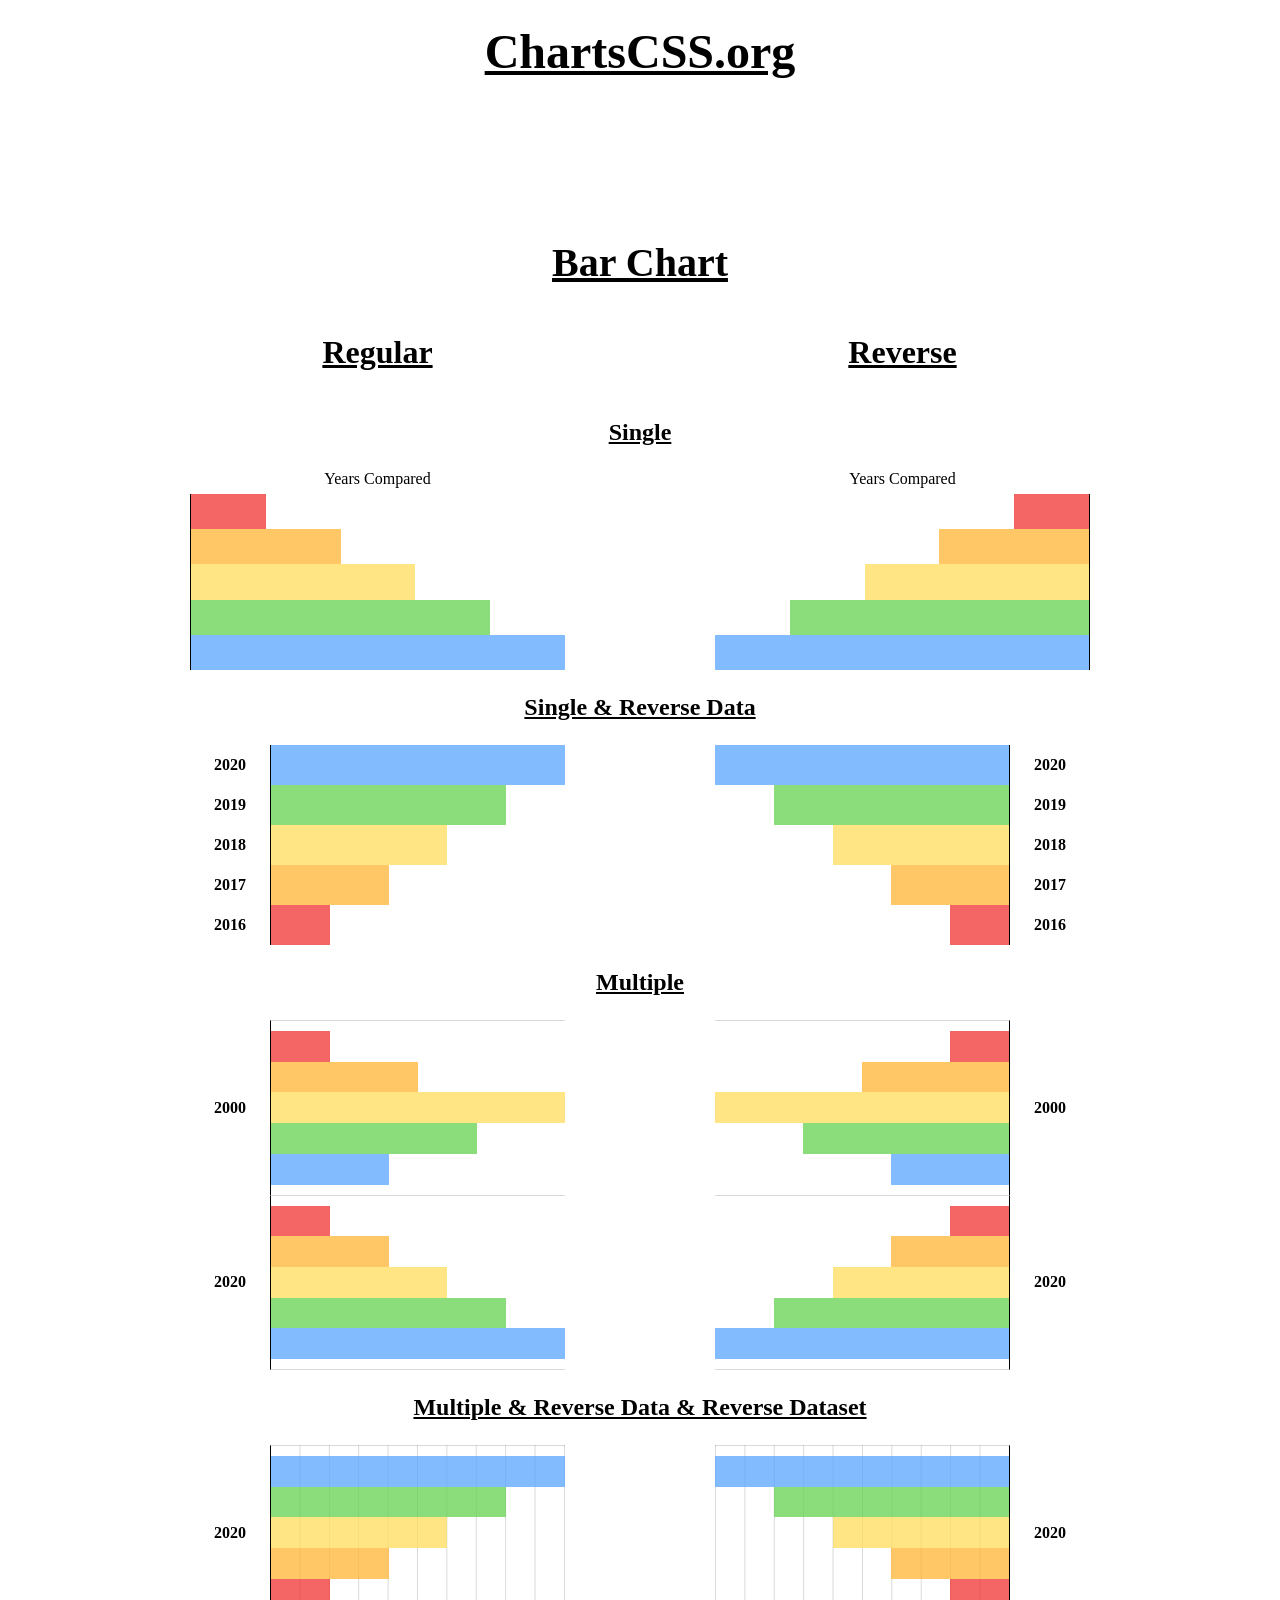
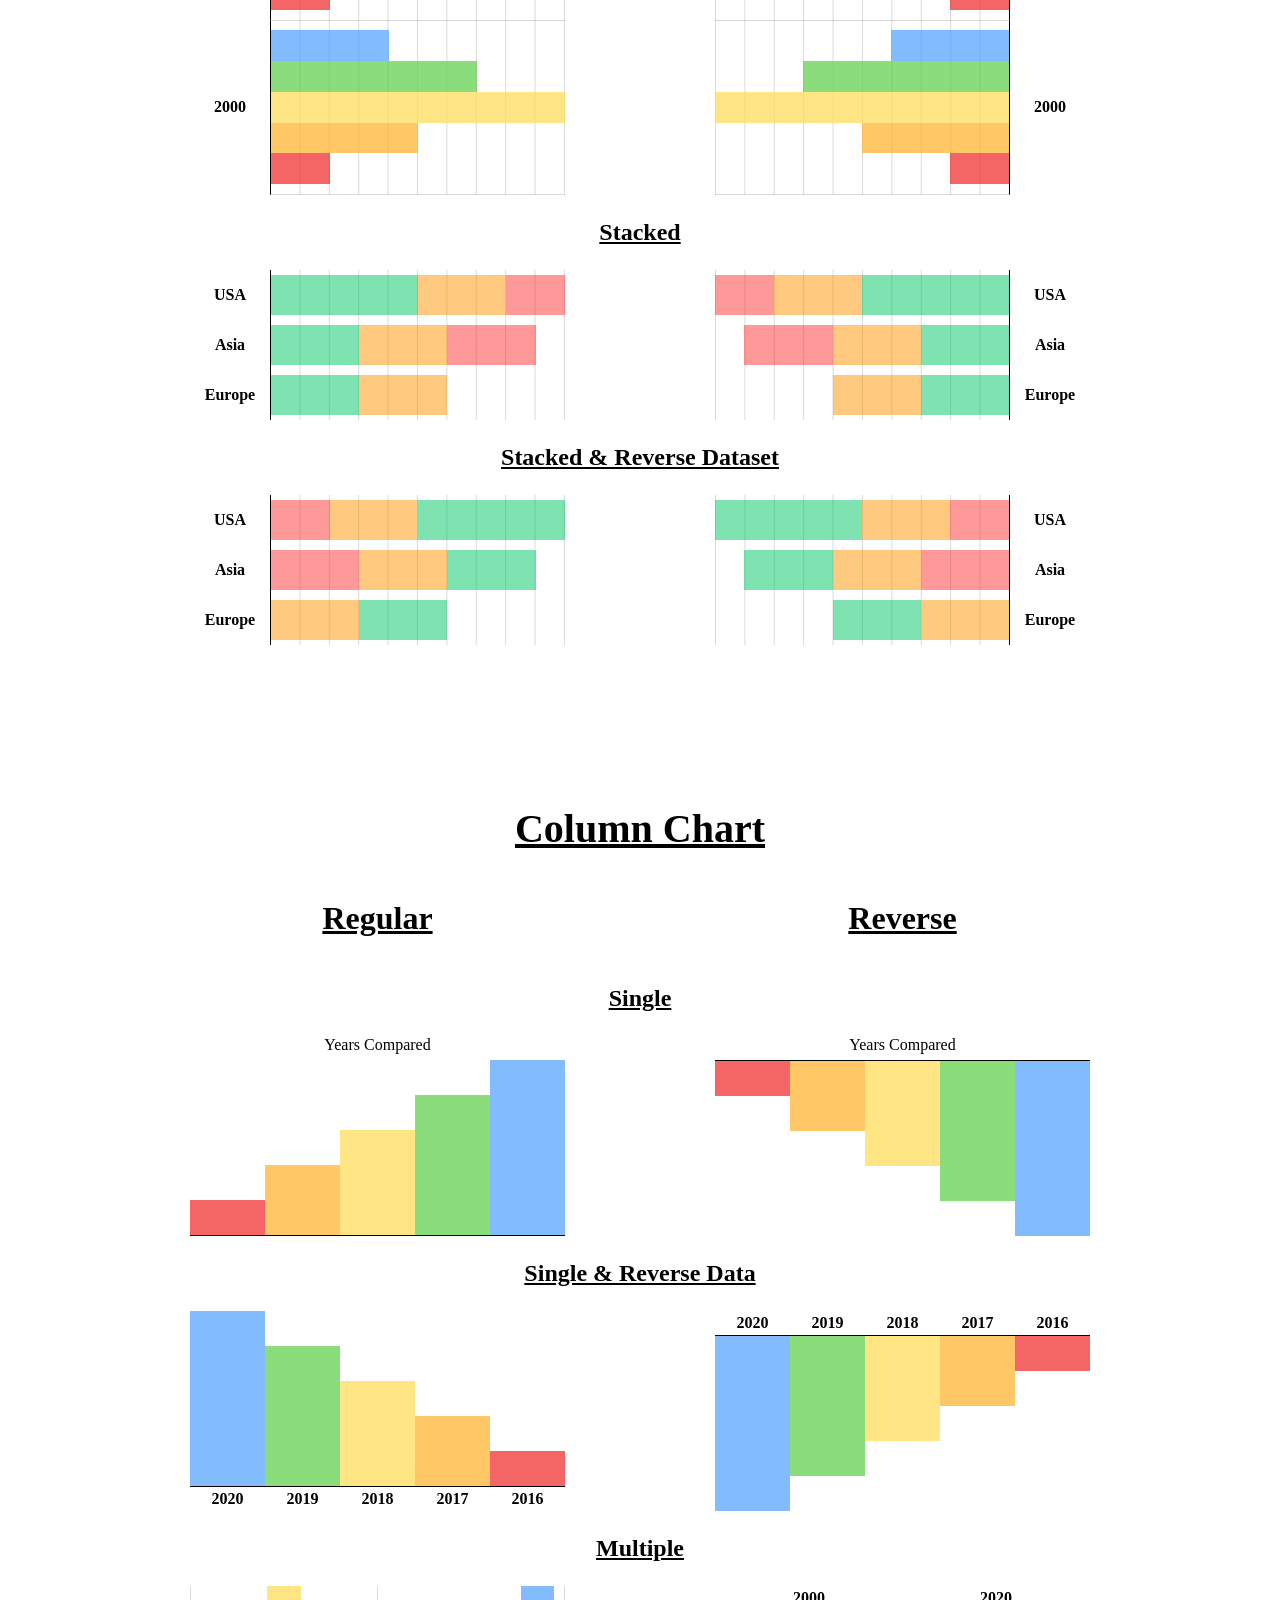
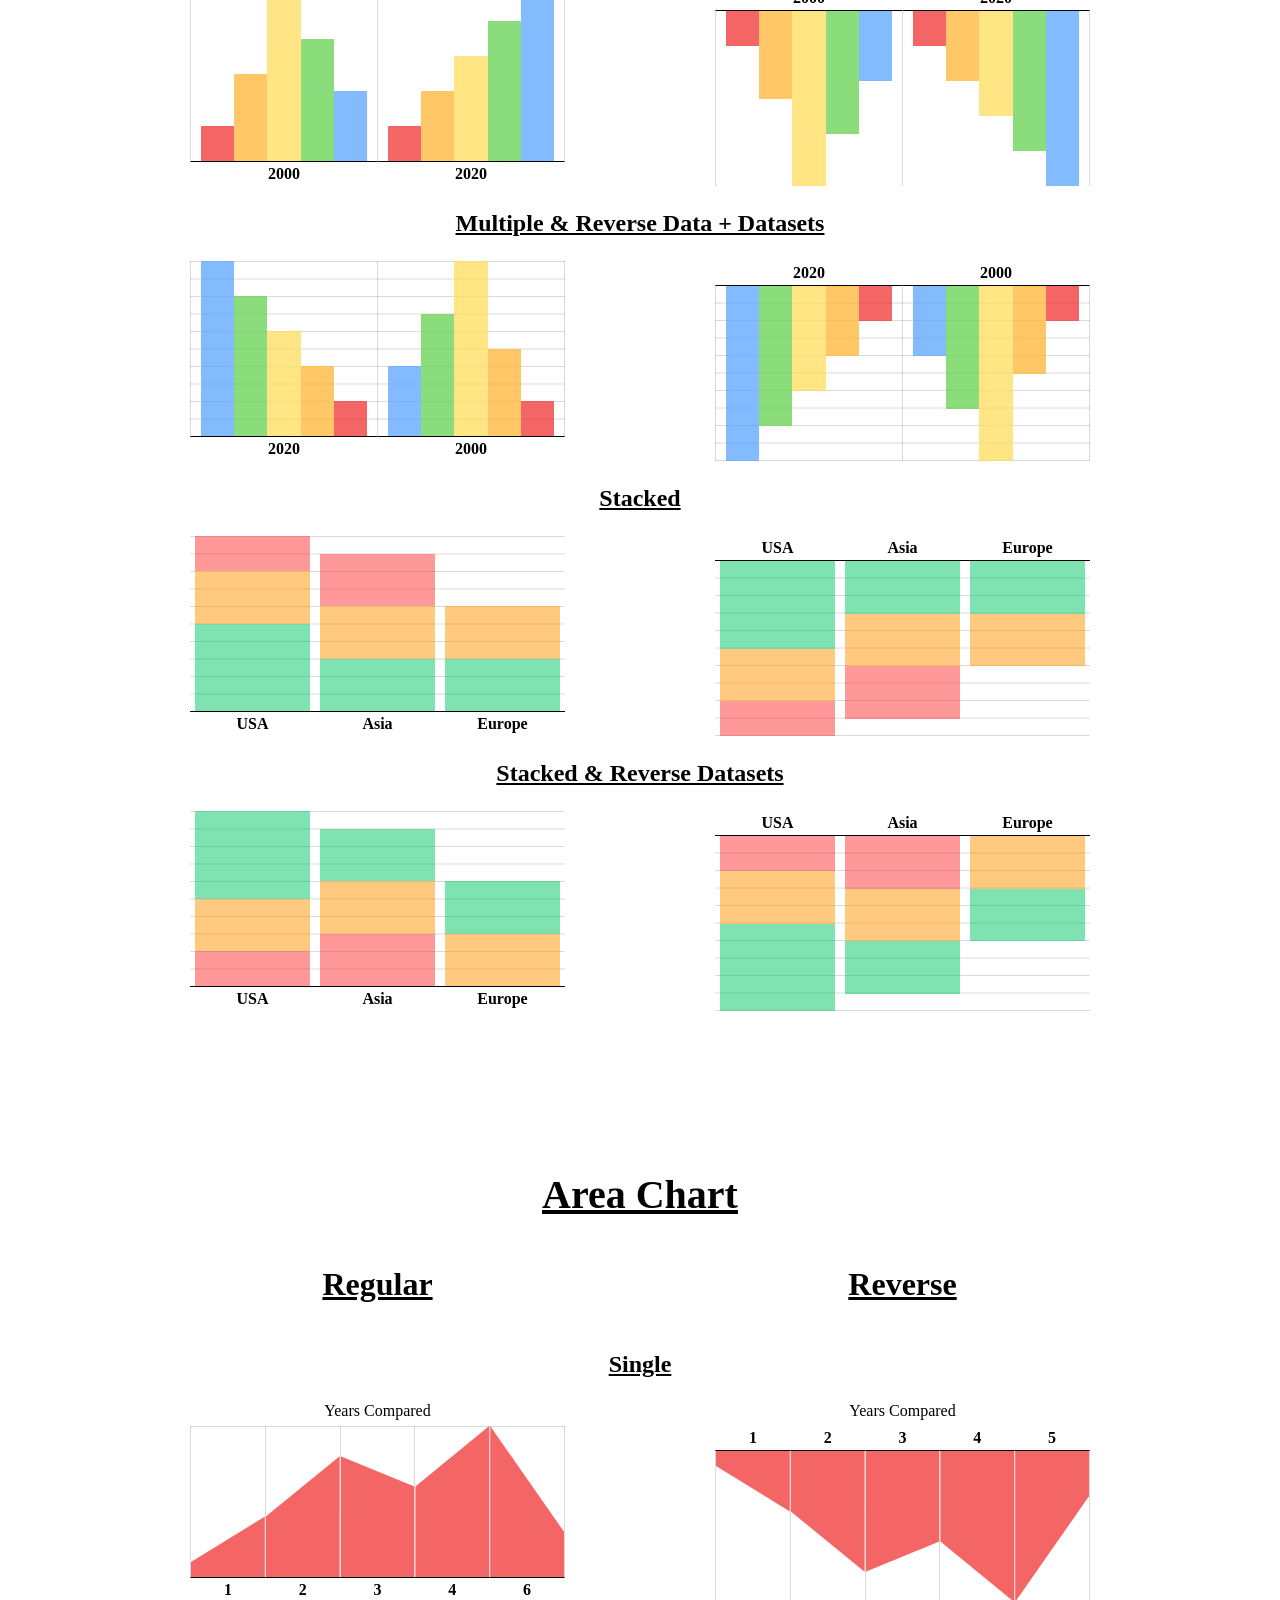
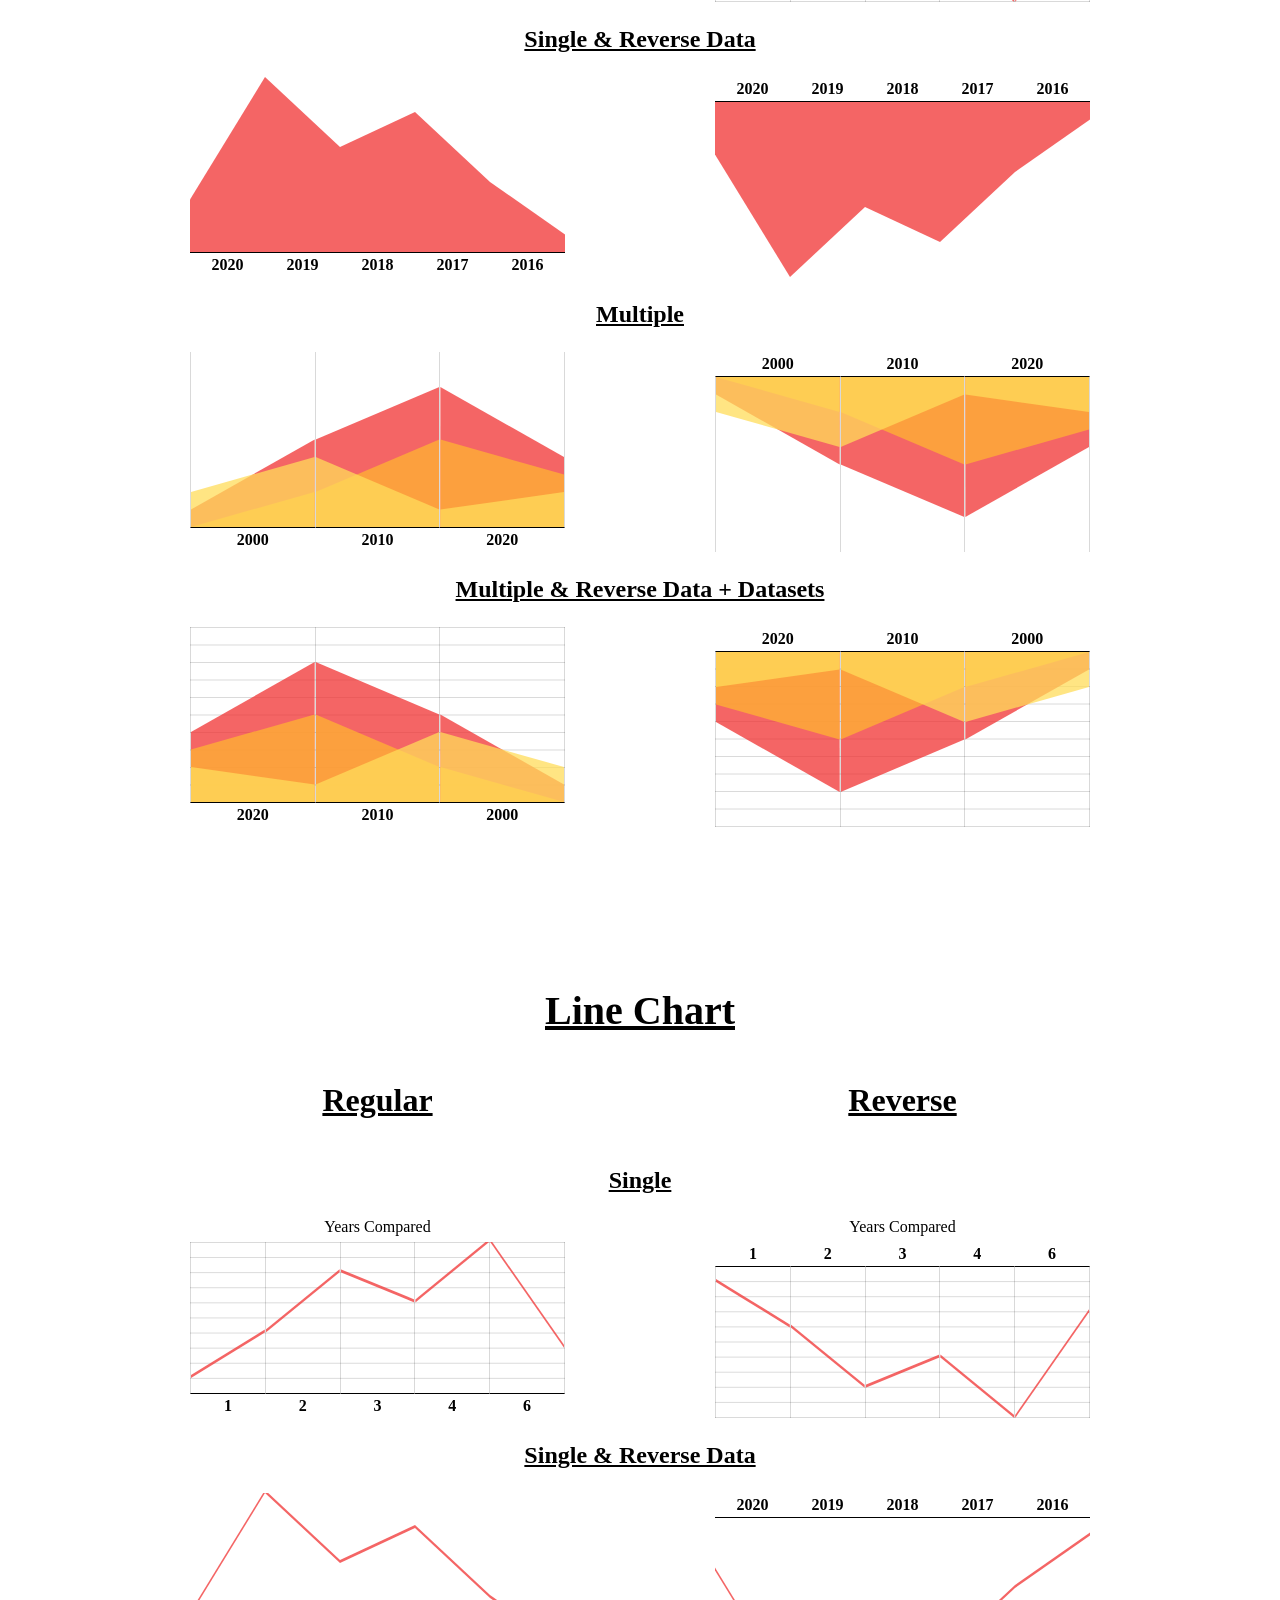
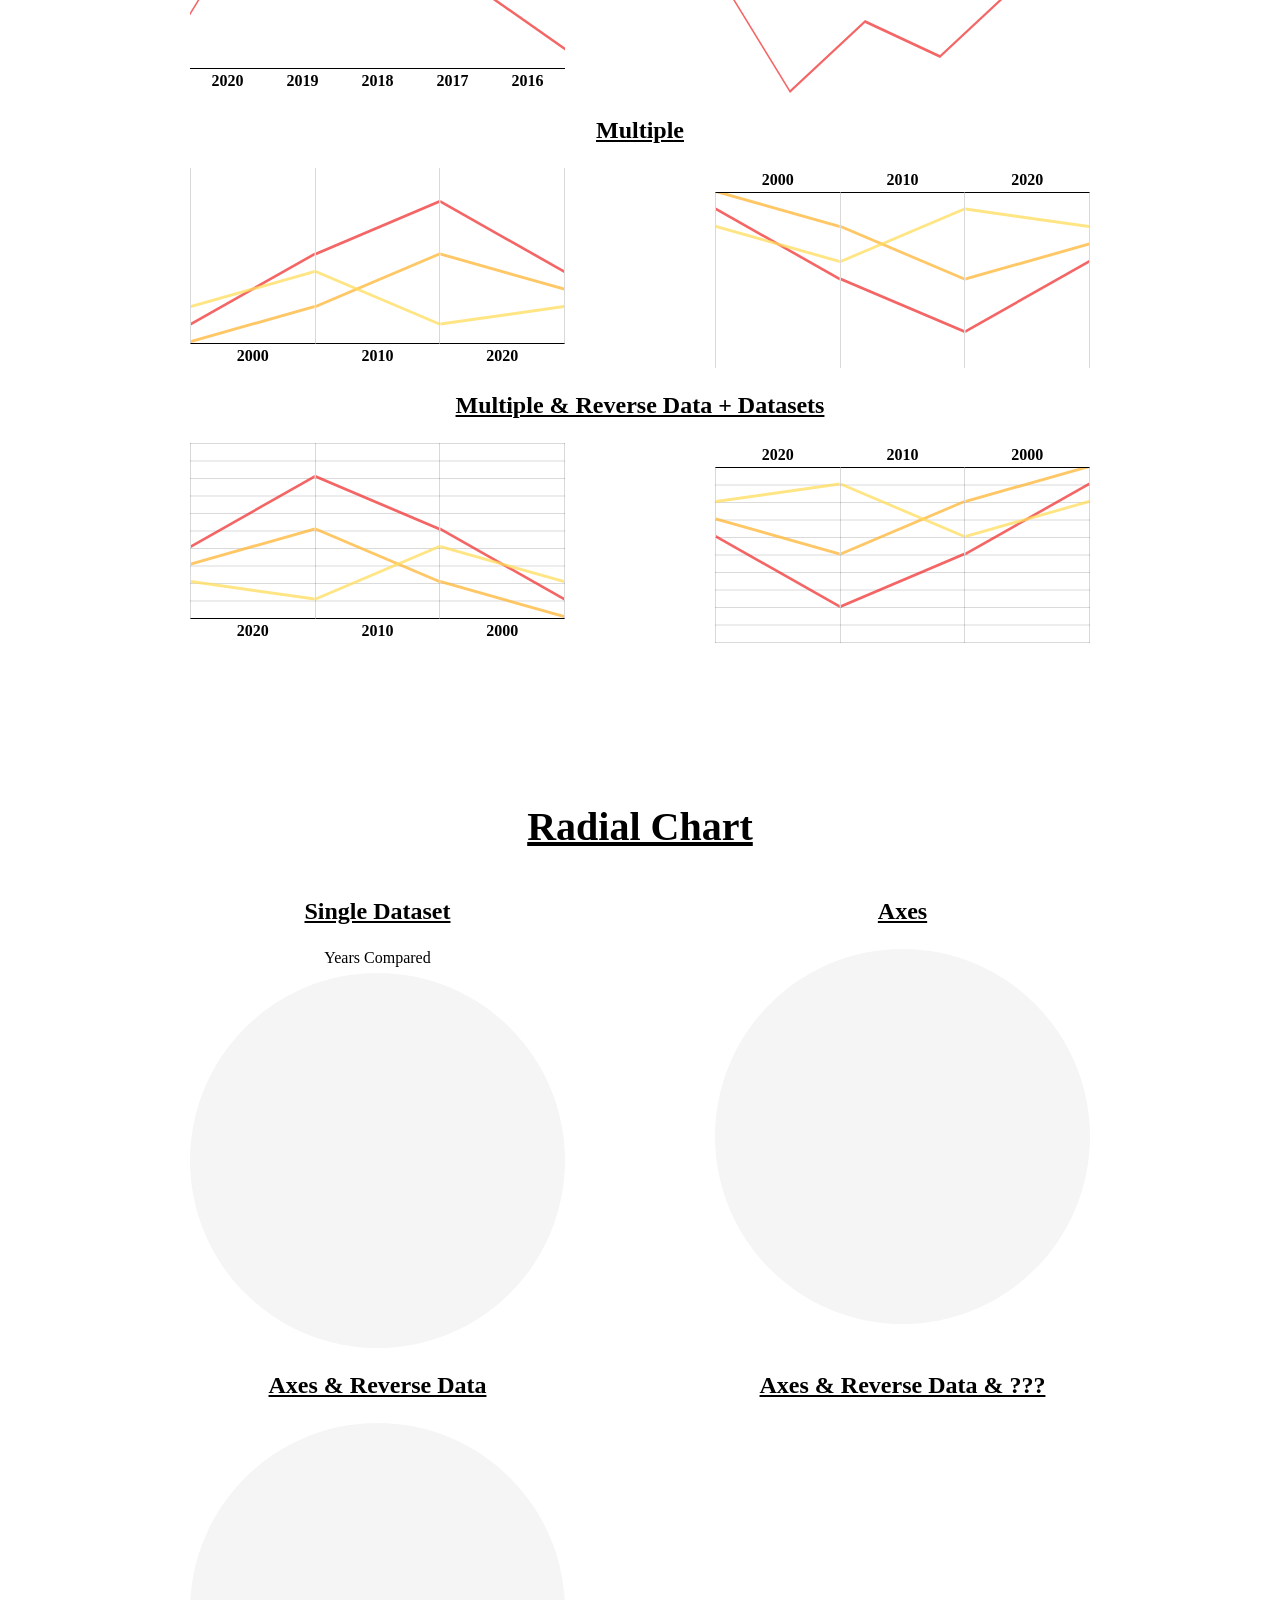
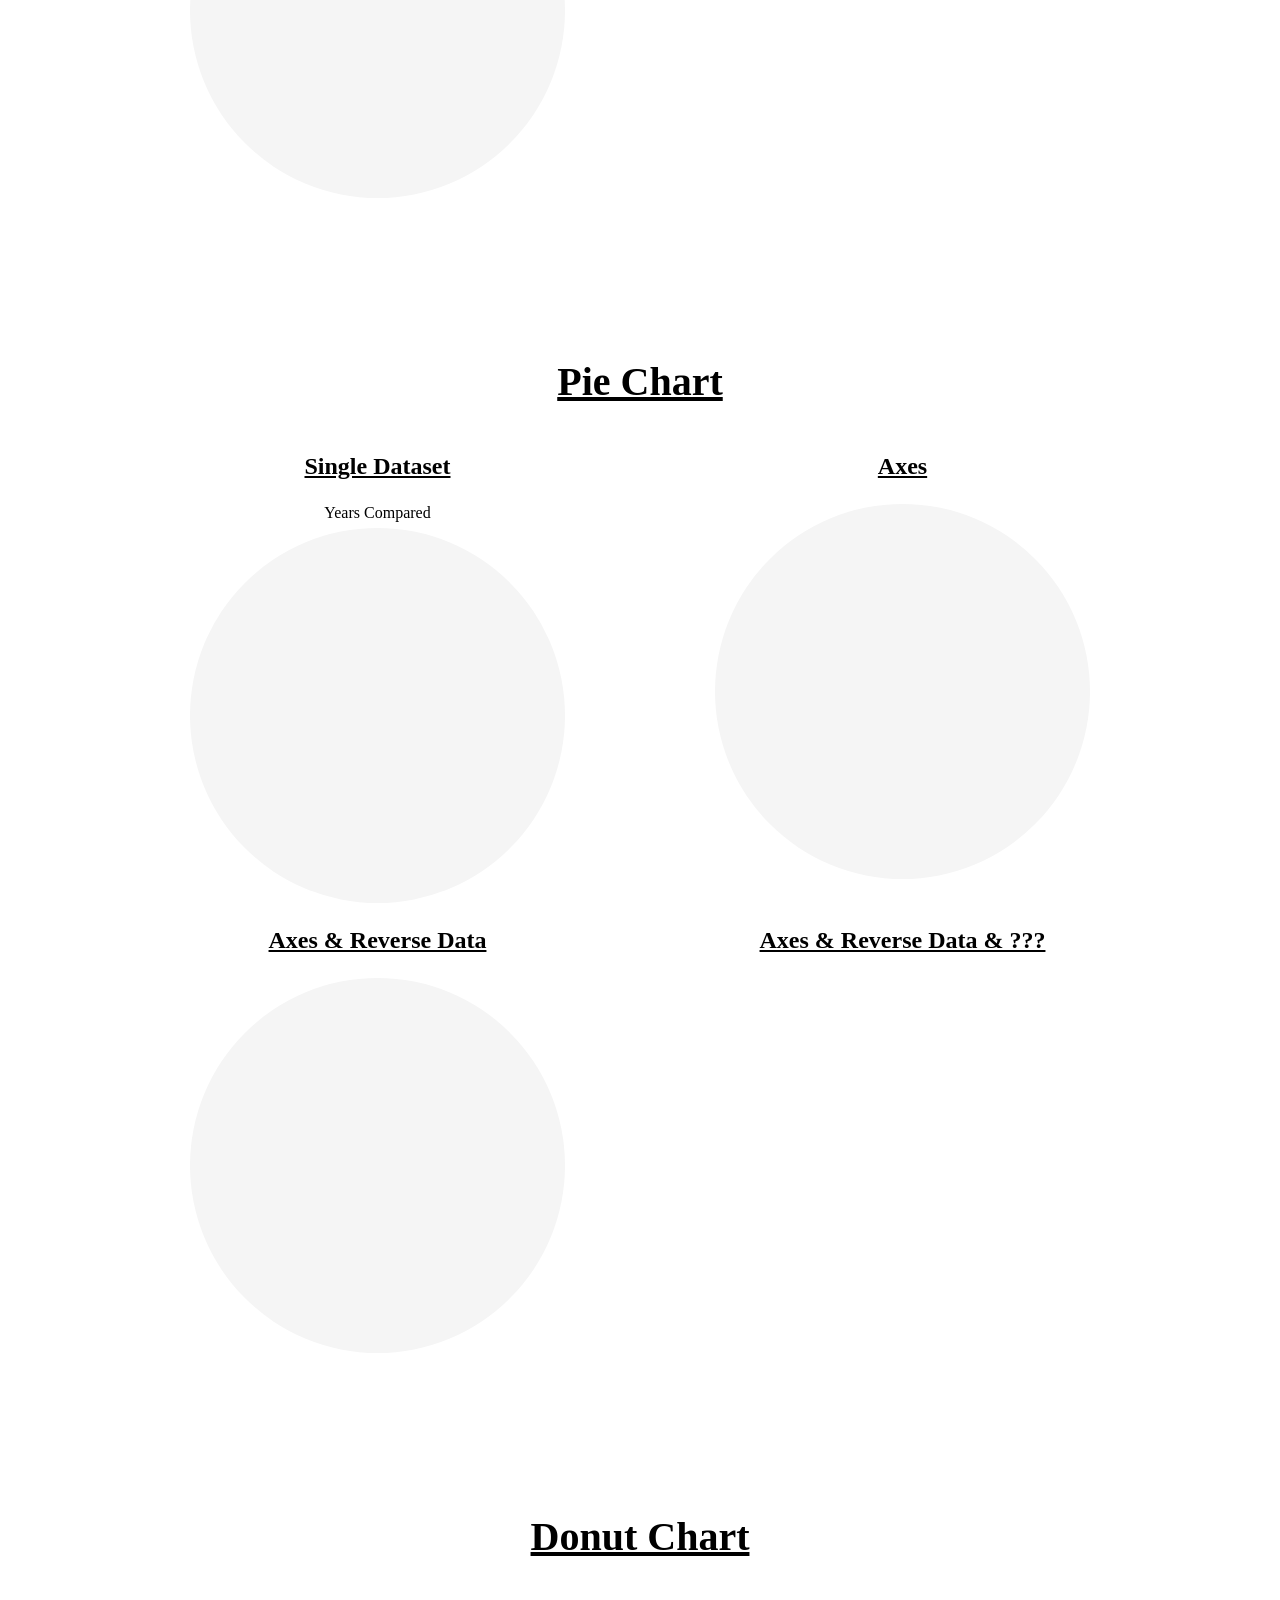
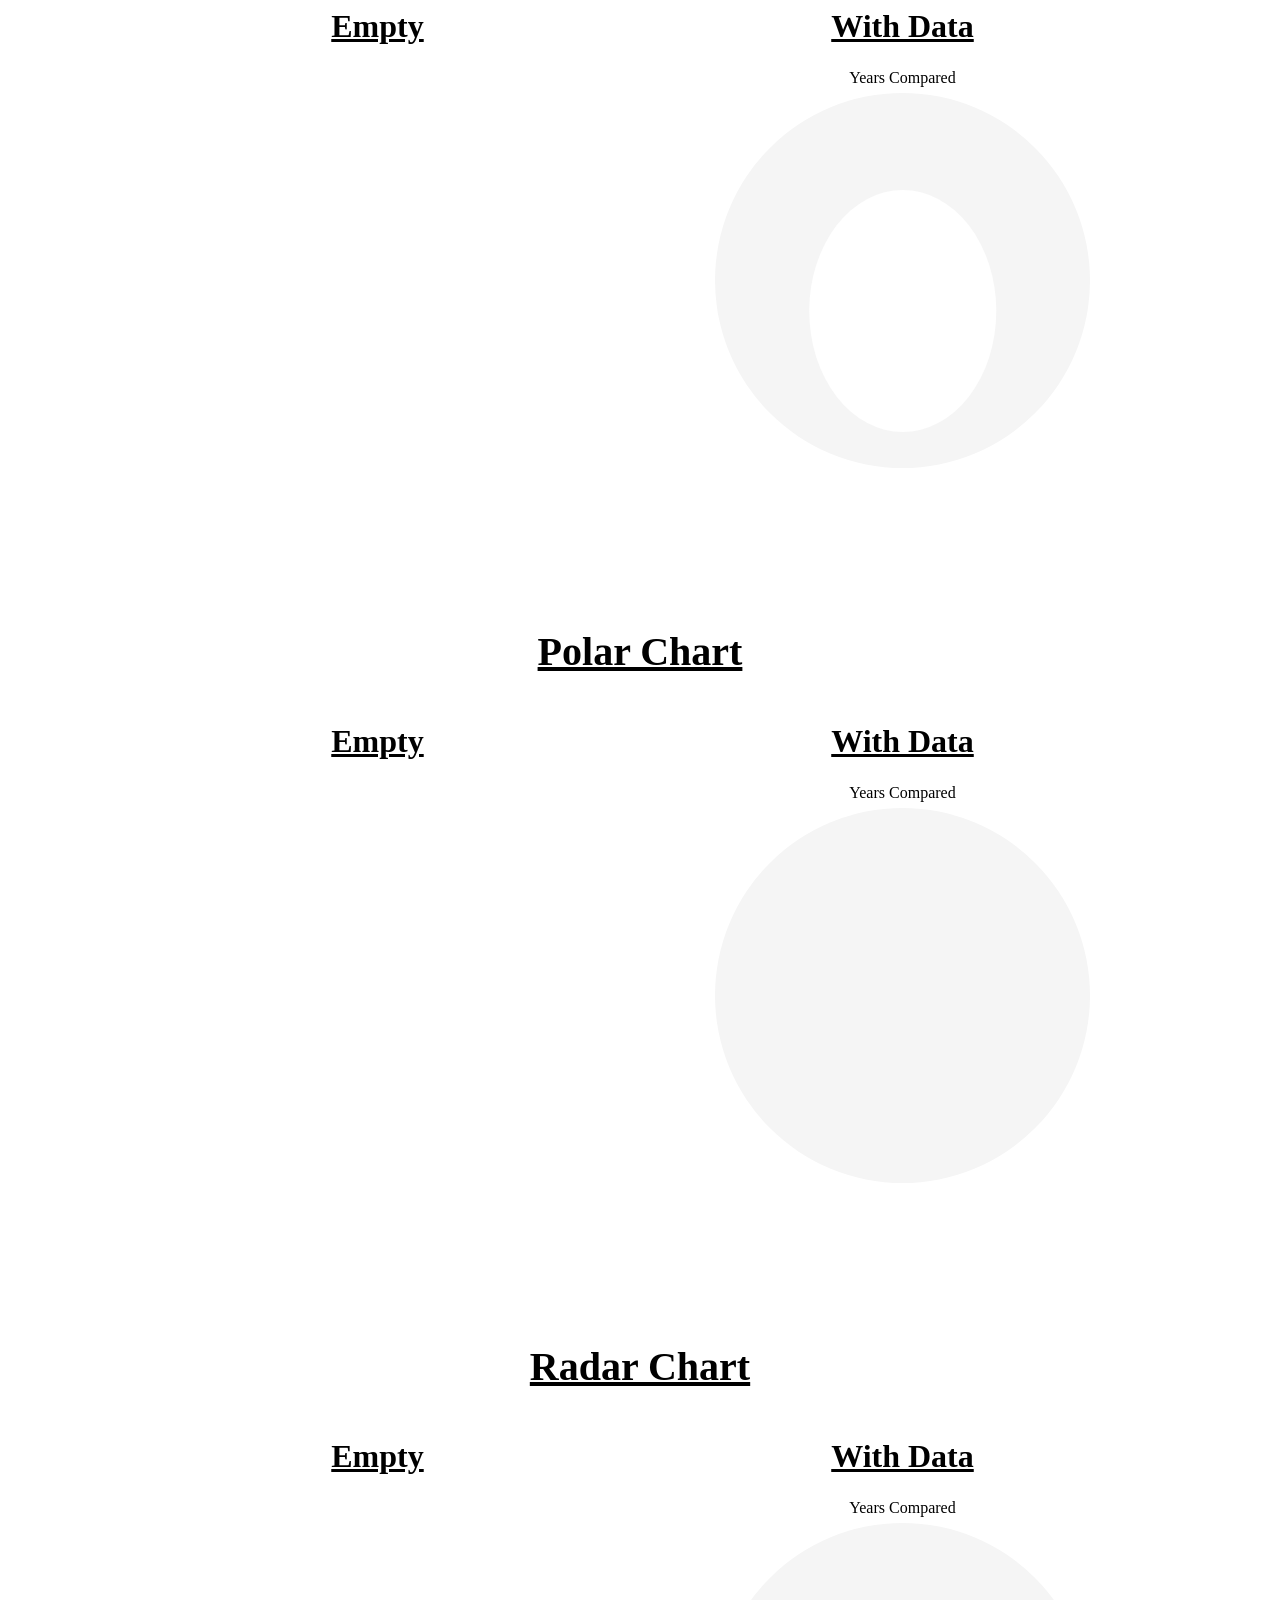
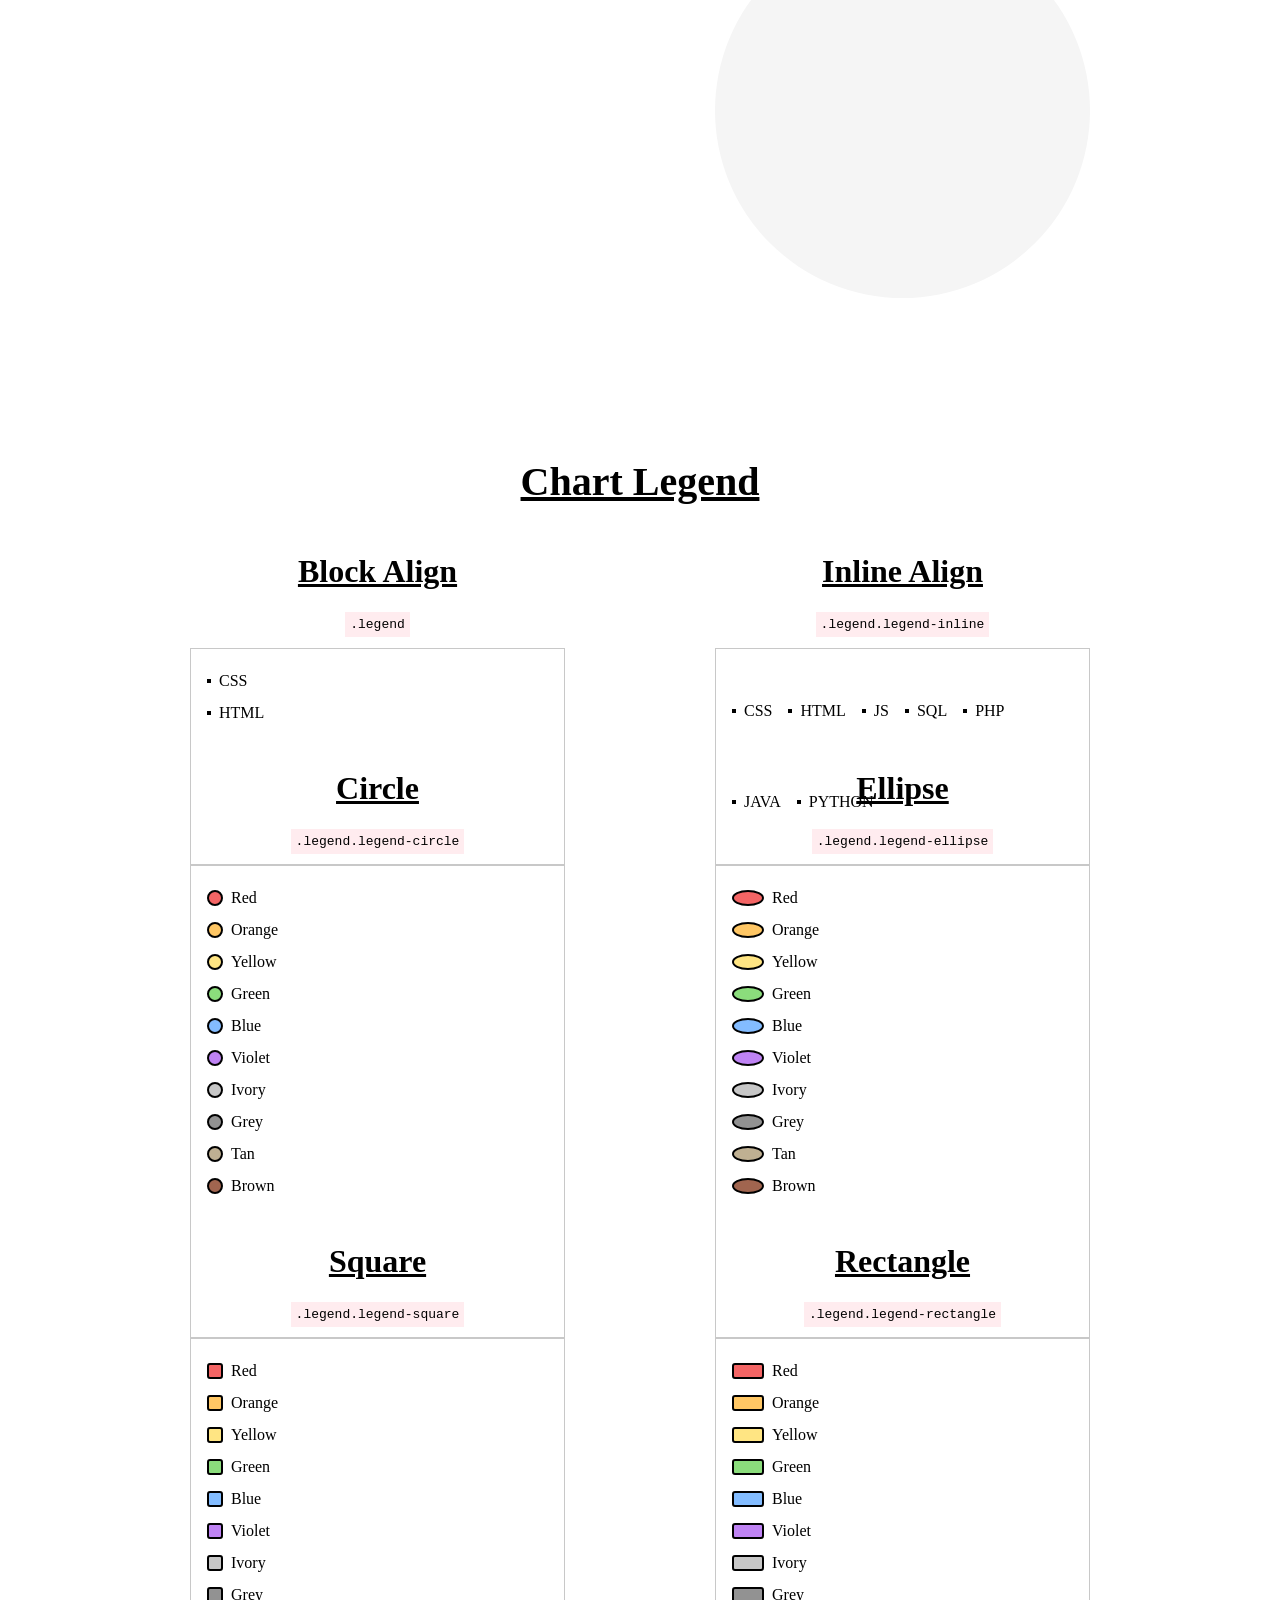
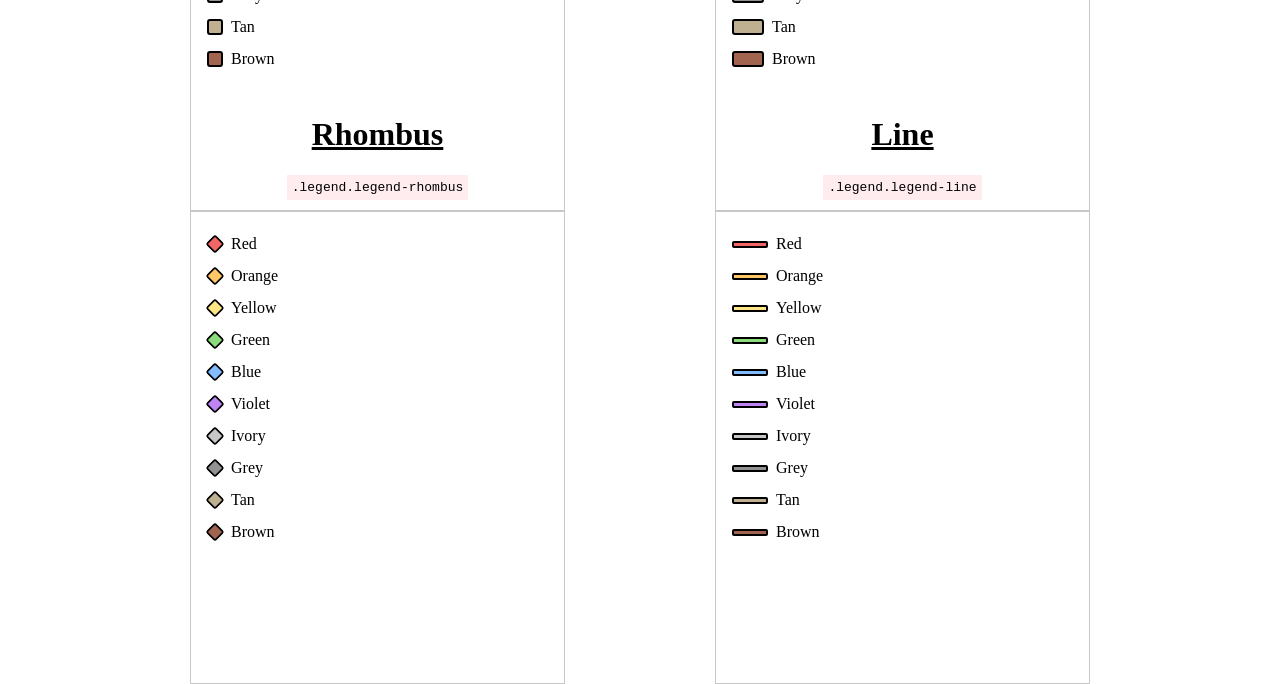
<file: home/css/charts/src/index.html>
<!DOCTYPE html>
<html lang="en">
<head>

  <meta charset="UTF-8">
  <meta name="viewport" content="width=device-width, initial-scale=1.0">
  <title>Charts.CSS Tests Page</title>
  <!-- <link rel="stylesheet" href="https://stackpath.bootstrapcdn.com/bootstrap/4.5.2/css/bootstrap.min.css"> -->
  <!-- <link rel="stylesheet" href="https://cdn.jsdelivr.net/npm/tailwindcss/dist/preflight.min.css"> -->
  <!-- <link rel="stylesheet" href="https://cdn.jsdelivr.net/npm/foundation-sites/dist/css/foundation.min.css"> -->
  <!-- <link rel="stylesheet" href="https://cdn.jsdelivr.net/npm/bulma/css/bulma.min.css"> -->
  <!-- <link rel="stylesheet" href="https://cdn.jsdelivr.net/npm/uikit/dist/css/uikit.min.css" /> -->
  <!-- <link rel="stylesheet" href="https://cdn.jsdelivr.net/npm/semantic-ui/dist/semantic.min.css"> -->
  <!-- <link rel="stylesheet" href="https://cdn.jsdelivr.net/npm/materialize-css/dist/css/materialize.min.css"> -->
  <!-- <link rel="stylesheet" href="https://cdn.jsdelivr.net/npm/skeleton-css/css/skeleton.css"> -->
  <!-- <link rel="stylesheet" href="https://cdn.jsdelivr.net/npm/purecss/build/pure-min.min.css"> -->
  <!-- <link rel="stylesheet" href="https://cdn.jsdelivr.net/npm/milligram/dist/milligram.min.css"> -->
  <link rel="stylesheet" href="../dist/charts.min.css">

  <style>
    .container {
      max-width: 900px;
      margin: 0 auto;
    }
    .examples {
      display: grid;
      grid-template-columns: 1fr 1fr;
      column-gap: 150px;
    }
    h1, h2, h3, h4, h5, h6 {
      text-align: center;
      text-decoration: underline;
      margin: 1.5rem auto;
    }
    h1 {
      font-size: 3rem;
    }
    h2 {
      font-size: 2.5rem;
      margin-top: 10rem;
    }
    h3 {
      font-size: 2rem;
    }
    h4 {
      font-size: 1.5rem;
    }
    p {
      text-align: center;
    }
    code {
      background-color: #ffecef;
      padding: 5px;
    }
    .stacked td {
      --color-1: rgba(0, 200, 100, 0.5);
      --color-2: rgba(255, 150, 0, 0.5);
      --color-3: rgba(255, 50, 50, 0.5);
    }
  </style>

</head>
<body>

  <div class="container">

    <h1>ChartsCSS.org</h1>





    <h2 id="bar">Bar Chart</h2>

    <div class="examples bar-charts">
      <h3>Regular</h3>
      <h3>Reverse</h3>
    </div>

    <h4>Single</h4>

    <div class="examples bar-charts">

      <table class="charts-css bar show-heading show-data-on-hover show-primary-axis" style="height: 200px;">
        <caption>Years Compared</caption>
        <thead>
          <tr>
            <th>Year</th>
            <th>Progress</th>
          </tr>
        </thead>
        <tbody>
          <tr>
            <th scope="row"> 2016 </th>
            <td style="--size: 0.2"> <span class="data">20</span> <span class="tooltip">data: 20<br>more info</span> </td>
          </tr>
          <tr>
            <th scope="row"> 2017 </th>
            <td style="--size: 0.4"> <span class="data">40</span> <span class="tooltip">data: 40<br>more info</span> </td>
          </tr>
          <tr>
            <th scope="row"> 2018 </th>
            <td style="--size: 0.6"> <span class="data">60</span> <span class="tooltip">data: 60<br>more info</span> </td>
          </tr>
          <tr>
            <th scope="row"> 2019 </th>
            <td style="--size: 0.8"> <span class="data">80</span> <span class="tooltip">data: 80<br>more info</span> </td>
          </tr>
          <tr>
            <th scope="row"> 2020 </th>
            <td style="--size: 1"> <span class="data">100</span> <span class="tooltip">data: 100<br>more info</span> </td>
          </tr>
        </tbody>
      </table>

      <table class="charts-css bar show-heading show-data-on-hover show-primary-axis reverse" style="height: 200px;">
        <caption>Years Compared</caption>
        <thead>
          <tr>
            <th>Year</th>
            <th>Progress</th>
          </tr>
        </thead>
        <tbody>
          <tr>
            <th scope="row"> 2016 </th>
            <td style="--size: 0.2"> <span class="data">20</span> <span class="tooltip">data: 20<br>more info</span> </td>
          </tr>
          <tr>
            <th scope="row"> 2017 </th>
            <td style="--size: 0.4"> <span class="data">40</span> <span class="tooltip">data: 40<br>more info</span> </td>
          </tr>
          <tr>
            <th scope="row"> 2018 </th>
            <td style="--size: 0.6"> <span class="data">60</span> <span class="tooltip">data: 60<br>more info</span> </td>
          </tr>
          <tr>
            <th scope="row"> 2019 </th>
            <td style="--size: 0.8"> <span class="data">80</span> <span class="tooltip">data: 80<br>more info</span> </td>
          </tr>
          <tr>
            <th scope="row"> 2020 </th>
            <td style="--size: 1"> <span class="data">100</span> <span class="tooltip">data: 100<br>more info</span> </td>
          </tr>
        </tbody>
      </table>

    </div>

    <h4>Single & Reverse Data</h4>

    <div class="examples bar-charts">

      <table class="charts-css bar show-labels show-data-on-hover show-primary-axis reverse-data" style="height: 200px;">
        <caption>Years Compared</caption>
        <thead>
          <tr>
            <th>Year</th>
            <th>Progress</th>
          </tr>
        </thead>
        <tbody>
          <tr>
            <th scope="row"> 2016 </th>
            <td style="--size: 0.2"> <span class="data">20</span> <span class="tooltip">data: 20<br>more info</span> </td>
          </tr>
          <tr>
            <th scope="row"> 2017 </th>
            <td style="--size: 0.4"> <span class="data">40</span> <span class="tooltip">data: 40<br>more info</span> </td>
          </tr>
          <tr>
            <th scope="row"> 2018 </th>
            <td style="--size: 0.6"> <span class="data">60</span> <span class="tooltip">data: 60<br>more info</span> </td>
          </tr>
          <tr>
            <th scope="row"> 2019 </th>
            <td style="--size: 0.8"> <span class="data">80</span> <span class="tooltip">data: 80<br>more info</span> </td>
          </tr>
          <tr>
            <th scope="row"> 2020 </th>
            <td style="--size: 1"> <span class="data">100</span> <span class="tooltip">data: 100<br>more info</span> </td>
          </tr>
        </tbody>
      </table>

      <table class="charts-css bar show-labels show-data-on-hover show-primary-axis reverse-data reverse" style="height: 200px;">
        <caption>Years Compared</caption>
        <thead>
          <tr>
            <th>Year</th>
            <th>Progress</th>
          </tr>
        </thead>
        <tbody>
          <tr>
            <th scope="row"> 2016 </th>
            <td style="--size: 0.2"> <span class="data">20</span> <span class="tooltip">data: 20<br>more info</span> </td>
          </tr>
          <tr>
            <th scope="row"> 2017 </th>
            <td style="--size: 0.4"> <span class="data">40</span> <span class="tooltip">data: 40<br>more info</span> </td>
          </tr>
          <tr>
            <th scope="row"> 2018 </th>
            <td style="--size: 0.6"> <span class="data">60</span> <span class="tooltip">data: 60<br>more info</span> </td>
          </tr>
          <tr>
            <th scope="row"> 2019 </th>
            <td style="--size: 0.8"> <span class="data">80</span> <span class="tooltip">data: 80<br>more info</span> </td>
          </tr>
          <tr>
            <th scope="row"> 2020 </th>
            <td style="--size: 1"> <span class="data">100</span> <span class="tooltip">data: 100<br>more info</span> </td>
          </tr>
        </tbody>
      </table>

    </div>

    <h4>Multiple</h4>

    <div class="examples bar-charts">

      <table class="charts-css bar show-labels show-data-on-hover show-primary-axis show-data-axes multiple data-spacing-10" style="height: 350px;">
        <caption>Years Compared</caption>
        <thead>
          <tr>
            <th>Year</th>
            <th>Progress 1</th>
            <th>Progress 2</th>
            <th>Progress 3</th>
            <th>Progress 4</th>
            <th>Progress 5</th>
          </tr>
        </thead>
        <tbody>
          <tr>
            <th scope="row">2000</th>
            <td style="--size: 0.2;"> <span class="data"> 20 </span> </td>
            <td style="--size: 0.5;"> <span class="data"> 50 </span> </td>
            <td style="--size: 1.0;"> <span class="data"> 100 </span> </td>
            <td style="--size: 0.7;"> <span class="data"> 70 </span> </td>
            <td style="--size: 0.4;"> <span class="data"> 40 </span> </td>
          </tr>
          <tr>
            <th scope="row">2020</th>
            <td style="--size: 0.2;"> <span class="data"> 20 </span> </td>
            <td style="--size: 0.4;"> <span class="data"> 40 </span> </td>
            <td style="--size: 0.6;"> <span class="data"> 60 </span> </td>
            <td style="--size: 0.8;"> <span class="data"> 80 </span> </td>
            <td style="--size: 1.0;"> <span class="data"> 100 </span> </td>
          </tr>
        </tbody>
      </table>

      <table class="charts-css bar show-labels show-data-on-hover show-primary-axis show-data-axes multiple data-spacing-10 reverse" style="height: 350px;">
        <caption>Years Compared</caption>
        <thead>
          <tr>
            <th>Year</th>
            <th>Progress 1</th>
            <th>Progress 2</th>
            <th>Progress 3</th>
            <th>Progress 4</th>
            <th>Progress 5</th>
          </tr>
        </thead>
        <tbody>
          <tr>
            <th scope="row">2000</th>
            <td style="--size: 0.2;"> <span class="data"> 20 </span> </td>
            <td style="--size: 0.5;"> <span class="data"> 50 </span> </td>
            <td style="--size: 1.0;"> <span class="data"> 100 </span> </td>
            <td style="--size: 0.7;"> <span class="data"> 70 </span> </td>
            <td style="--size: 0.4;"> <span class="data"> 40 </span> </td>
          </tr>
          <tr>
            <th scope="row">2020</th>
            <td style="--size: 0.2;"> <span class="data"> 20 </span> </td>
            <td style="--size: 0.4;"> <span class="data"> 40 </span> </td>
            <td style="--size: 0.6;"> <span class="data"> 60 </span> </td>
            <td style="--size: 0.8;"> <span class="data"> 80 </span> </td>
            <td style="--size: 1.0;"> <span class="data"> 100 </span> </td>
          </tr>
        </tbody>
      </table>

    </div>

    <h4>Multiple & Reverse Data & Reverse Dataset</h4>

    <div class="examples bar-charts">

      <table class="charts-css bar show-labels show-data-on-hover show-primary-axis show-10-secondary-axes show-data-axes multiple data-spacing-10 reverse-data reverse-datasets" style="height: 350px;">
        <caption>Years Compared</caption>
        <thead>
          <tr>
            <th>Year</th>
            <th>Progress 1</th>
            <th>Progress 2</th>
            <th>Progress 3</th>
            <th>Progress 4</th>
            <th>Progress 5</th>
          </tr>
        </thead>
        <tbody>
          <tr>
            <th scope="row">2000</th>
            <td style="--size: 0.2;"> <span class="data"> 20 </span> </td>
            <td style="--size: 0.5;"> <span class="data"> 50 </span> </td>
            <td style="--size: 1.0;"> <span class="data"> 100 </span> </td>
            <td style="--size: 0.7;"> <span class="data"> 70 </span> </td>
            <td style="--size: 0.4;"> <span class="data"> 40 </span> </td>
          </tr>
          <tr>
            <th scope="row">2020</th>
            <td style="--size: 0.2;"> <span class="data"> 20 </span> </td>
            <td style="--size: 0.4;"> <span class="data"> 40 </span> </td>
            <td style="--size: 0.6;"> <span class="data"> 60 </span> </td>
            <td style="--size: 0.8;"> <span class="data"> 80 </span> </td>
            <td style="--size: 1.0;"> <span class="data"> 100 </span> </td>
          </tr>
        </tbody>
      </table>

      <table class="charts-css bar show-labels show-data-on-hover show-primary-axis show-10-secondary-axes show-data-axes multiple data-spacing-10 reverse-data reverse-datasets reverse" style="height: 350px;">
        <caption>Years Compared</caption>
        <thead>
          <tr>
            <th>Year</th>
            <th>Progress 1</th>
            <th>Progress 2</th>
            <th>Progress 3</th>
            <th>Progress 4</th>
            <th>Progress 5</th>
          </tr>
        </thead>
        <tbody>
          <tr>
            <th scope="row">2000</th>
            <td style="--size: 0.2;"> <span class="data"> 20 </span> </td>
            <td style="--size: 0.5;"> <span class="data"> 50 </span> </td>
            <td style="--size: 1.0;"> <span class="data"> 100 </span> </td>
            <td style="--size: 0.7;"> <span class="data"> 70 </span> </td>
            <td style="--size: 0.4;"> <span class="data"> 40 </span> </td>
          </tr>
          <tr>
            <th scope="row">2020</th>
            <td style="--size: 0.2;"> <span class="data"> 20 </span> </td>
            <td style="--size: 0.4;"> <span class="data"> 40 </span> </td>
            <td style="--size: 0.6;"> <span class="data"> 60 </span> </td>
            <td style="--size: 0.8;"> <span class="data"> 80 </span> </td>
            <td style="--size: 1.0;"> <span class="data"> 100 </span> </td>
          </tr>
        </tbody>
      </table>

    </div>

    <h4>Stacked</h4>

    <div class="examples bar-charts">

      <table class="charts-css bar show-labels show-data-on-hover show-primary-axis show-10-secondary-axes data-spacing-5 multiple stacked" style="height: 150px;">
        <caption>House Spending by Countries</caption>
        <thead>
          <tr>
            <th>Country</th>
            <th>Rent</th>
            <th>Food</th>
            <th>Other</th>
          </tr>
        </thead>
        <tbody>
          <tr>
            <th scope="row">USA</th>
            <td style="--size: 0.5;"> <span class="data"> 50% </span> </td>
            <td style="--size: 0.3;"> <span class="data"> 30% </span> </td>
            <td style="--size: 0.2;"> <span class="data"> 20% </span> </td>
          </tr>
          <tr>
            <th scope="row">Asia</th>
            <td style="--size: 0.3;"> <span class="data"> 30% </span> </td>
            <td style="--size: 0.3;"> <span class="data"> 30% </span> </td>
            <td style="--size: 0.3;"> <span class="data"> 30% </span> </td>
          </tr>
          <tr>
            <th scope="row">Europe</th>
            <td style="--size: 0.3;"> <span class="data"> 30% </span> </td>
            <td style="--size: 0.3;"> <span class="data"> 30% </span> </td>
          </tr>
        </tbody>
      </table>

      <table class="charts-css bar show-labels show-data-on-hover show-primary-axis show-10-secondary-axes data-spacing-5 multiple stacked reverse" style="height: 150px;">
        <caption>House Spending by Countries</caption>
        <thead>
          <tr>
            <th>Country</th>
            <th>Rent</th>
            <th>Food</th>
            <th>Other</th>
          </tr>
        </thead>
        <tbody>
          <tr>
            <th scope="row">USA</th>
            <td style="--size: 0.5;"> <span class="data"> 50% </span> </td>
            <td style="--size: 0.3;"> <span class="data"> 30% </span> </td>
            <td style="--size: 0.2;"> <span class="data"> 20% </span> </td>
          </tr>
          <tr>
            <th scope="row">Asia</th>
            <td style="--size: 0.3;"> <span class="data"> 30% </span> </td>
            <td style="--size: 0.3;"> <span class="data"> 30% </span> </td>
            <td style="--size: 0.3;"> <span class="data"> 30% </span> </td>
          </tr>
          <tr>
            <th scope="row">Europe</th>
            <td style="--size: 0.3;"> <span class="data"> 30% </span> </td>
            <td style="--size: 0.3;"> <span class="data"> 30% </span> </td>
          </tr>
        </tbody>
      </table>

    </div>

    <h4>Stacked & Reverse Dataset</h4>

    <div class="examples bar-charts">

      <table class="charts-css bar show-labels show-data-on-hover show-primary-axis show-10-secondary-axes data-spacing-5 multiple stacked reverse-datasets" style="height: 150px;">
        <caption>House Spending by Countries</caption>
        <thead>
          <tr>
            <th>Country</th>
            <th>Rent</th>
            <th>Food</th>
            <th>Other</th>
          </tr>
        </thead>
        <tbody>
          <tr>
            <th scope="row">USA</th>
            <td style="--size: 0.5;"> <span class="data"> 50% </span> </td>
            <td style="--size: 0.3;"> <span class="data"> 30% </span> </td>
            <td style="--size: 0.2;"> <span class="data"> 20% </span> </td>
          </tr>
          <tr>
            <th scope="row">Asia</th>
            <td style="--size: 0.3;"> <span class="data"> 30% </span> </td>
            <td style="--size: 0.3;"> <span class="data"> 30% </span> </td>
            <td style="--size: 0.3;"> <span class="data"> 30% </span> </td>
          </tr>
          <tr>
            <th scope="row">Europe</th>
            <td style="--size: 0.3;"> <span class="data"> 30% </span> </td>
            <td style="--size: 0.3;"> <span class="data"> 30% </span> </td>
          </tr>
        </tbody>
      </table>

      <table class="charts-css bar show-labels show-data-on-hover show-primary-axis show-10-secondary-axes data-spacing-5 multiple stacked reverse-datasets reverse" style="height: 150px;">
        <caption>House Spending by Countries</caption>
        <thead>
          <tr>
            <th>Country</th>
            <th>Rent</th>
            <th>Food</th>
            <th>Other</th>
          </tr>
        </thead>
        <tbody>
          <tr>
            <th scope="row">USA</th>
            <td style="--size: 0.5;"> <span class="data"> 50% </span> </td>
            <td style="--size: 0.3;"> <span class="data"> 30% </span> </td>
            <td style="--size: 0.2;"> <span class="data"> 20% </span> </td>
          </tr>
          <tr>
            <th scope="row">Asia</th>
            <td style="--size: 0.3;"> <span class="data"> 30% </span> </td>
            <td style="--size: 0.3;"> <span class="data"> 30% </span> </td>
            <td style="--size: 0.3;"> <span class="data"> 30% </span> </td>
          </tr>
          <tr>
            <th scope="row">Europe</th>
            <td style="--size: 0.3;"> <span class="data"> 30% </span> </td>
            <td style="--size: 0.3;"> <span class="data"> 30% </span> </td>
          </tr>
        </tbody>
      </table>

    </div>





    <h2 id="column">Column Chart</h2>

    <div class="examples column-charts">
      <h3>Regular</h3>
      <h3>Reverse</h3>
    </div>

    <h4>Single</h4>

    <div class="examples column-charts">

      <table class="charts-css column show-heading show-data-on-hover show-primary-axis" style="height: 200px;">
        <caption>Years Compared</caption>
        <thead>
          <tr>
            <th>Year</th>
            <th>Progress</th>
          </tr>
        </thead>
        <tbody>
          <tr>
            <th scope="row"> 2016 </th>
            <td style="--size: 0.2"> <span class="data">20</span> <span class="tooltip">data: 20<br>more info</span> </td>
          </tr>
          <tr>
            <th scope="row"> 2017 </th>
            <td style="--size: 0.4"> <span class="data">40</span> <span class="tooltip">data: 40<br>more info</span> </td>
          </tr>
          <tr>
            <th scope="row"> 2018 </th>
            <td style="--size: 0.6"> <span class="data">60</span> <span class="tooltip">data: 60<br>more info</span> </td>
          </tr>
          <tr>
            <th scope="row"> 2019 </th>
            <td style="--size: 0.8"> <span class="data">80</span> <span class="tooltip">data: 80<br>more info</span> </td>
          </tr>
          <tr>
            <th scope="row"> 2020 </th>
            <td style="--size: 1"> <span class="data">100</span> <span class="tooltip">data: 100<br>more info</span> </td>
          </tr>
        </tbody>
      </table>

      <table class="charts-css column show-heading show-data-on-hover show-primary-axis reverse" style="height: 200px;">
        <caption>Years Compared</caption>
        <thead>
          <tr>
            <th>Year</th>
            <th>Progress</th>
          </tr>
        </thead>
        <tbody>
          <tr>
            <th scope="row"> 2016 </th>
            <td style="--size: 0.2"> <span class="data">20</span> <span class="tooltip">data: 20<br>more info</span> </td>
          </tr>
          <tr>
            <th scope="row"> 2017 </th>
            <td style="--size: 0.4"> <span class="data">40</span> <span class="tooltip">data: 40<br>more info</span> </td>
          </tr>
          <tr>
            <th scope="row"> 2018 </th>
            <td style="--size: 0.6"> <span class="data">60</span> <span class="tooltip">data: 60<br>more info</span> </td>
          </tr>
          <tr>
            <th scope="row"> 2019 </th>
            <td style="--size: 0.8"> <span class="data">80</span> <span class="tooltip">data: 80<br>more info</span> </td>
          </tr>
          <tr>
            <th scope="row"> 2020 </th>
            <td style="--size: 1"> <span class="data">100</span> <span class="tooltip">data: 100<br>more info</span> </td>
          </tr>
        </tbody>
      </table>

    </div>

    <h4>Single & Reverse Data</h4>

    <div class="examples column-charts">

      <table class="charts-css column show-labels show-data-on-hover show-primary-axis reverse-data" style="height: 200px;">
        <caption>Years Compared</caption>
        <thead>
          <tr>
            <th>Year</th>
            <th>Progress</th>
          </tr>
        </thead>
        <tbody>
          <tr>
            <th scope="row"> 2016 </th>
            <td style="--size: 0.2"> <span class="data">20</span> <span class="tooltip">data: 20<br>more info</span> </td>
          </tr>
          <tr>
            <th scope="row"> 2017 </th>
            <td style="--size: 0.4"> <span class="data">40</span> <span class="tooltip">data: 40<br>more info</span> </td>
          </tr>
          <tr>
            <th scope="row"> 2018 </th>
            <td style="--size: 0.6"> <span class="data">60</span> <span class="tooltip">data: 60<br>more info</span> </td>
          </tr>
          <tr>
            <th scope="row"> 2019 </th>
            <td style="--size: 0.8"> <span class="data">80</span> <span class="tooltip">data: 80<br>more info</span> </td>
          </tr>
          <tr>
            <th scope="row"> 2020 </th>
            <td style="--size: 1"> <span class="data">100</span> <span class="tooltip">data: 100<br>more info</span> </td>
          </tr>
        </tbody>
      </table>

      <table class="charts-css column show-labels show-data-on-hover show-primary-axis reverse-data reverse" style="height: 200px;">
        <caption>Years Compared</caption>
        <thead>
          <tr>
            <th>Year</th>
            <th>Progress</th>
          </tr>
        </thead>
        <tbody>
          <tr>
            <th scope="row"> 2016 </th>
            <td style="--size: 0.2"> <span class="data">20</span> <span class="tooltip">data: 20<br>more info</span> </td>
          </tr>
          <tr>
            <th scope="row"> 2017 </th>
            <td style="--size: 0.4"> <span class="data">40</span> <span class="tooltip">data: 40<br>more info</span> </td>
          </tr>
          <tr>
            <th scope="row"> 2018 </th>
            <td style="--size: 0.6"> <span class="data">60</span> <span class="tooltip">data: 60<br>more info</span> </td>
          </tr>
          <tr>
            <th scope="row"> 2019 </th>
            <td style="--size: 0.8"> <span class="data">80</span> <span class="tooltip">data: 80<br>more info</span> </td>
          </tr>
          <tr>
            <th scope="row"> 2020 </th>
            <td style="--size: 1"> <span class="data">100</span> <span class="tooltip">data: 100<br>more info</span> </td>
          </tr>
        </tbody>
      </table>

    </div>

    <h4>Multiple</h4>

    <div class="examples column-charts">

      <table class="charts-css column show-labels show-data-on-hover show-primary-axis show-data-axes multiple data-spacing-10" style="height: 200px;">
        <caption>Years Compared</caption>
        <thead>
          <tr>
            <th>Year</th>
            <th>Progress 1</th>
            <th>Progress 2</th>
            <th>Progress 3</th>
            <th>Progress 4</th>
            <th>Progress 5</th>
          </tr>
        </thead>
        <tbody>
          <tr>
            <th scope="row">2000</th>
            <td style="--size: 0.2;"> <span class="data"> 20 </span> </td>
            <td style="--size: 0.5;"> <span class="data"> 50 </span> </td>
            <td style="--size: 1.0;"> <span class="data"> 100 </span> </td>
            <td style="--size: 0.7;"> <span class="data"> 70 </span> </td>
            <td style="--size: 0.4;"> <span class="data"> 40 </span> </td>
          </tr>
          <tr>
            <th scope="row">2020</th>
            <td style="--size: 0.2;"> <span class="data"> 20 </span> </td>
            <td style="--size: 0.4;"> <span class="data"> 40 </span> </td>
            <td style="--size: 0.6;"> <span class="data"> 60 </span> </td>
            <td style="--size: 0.8;"> <span class="data"> 80 </span> </td>
            <td style="--size: 1.0;"> <span class="data"> 100 </span> </td>
          </tr>
        </tbody>
      </table>

      <table class="charts-css column show-labels show-data-on-hover show-primary-axis show-data-axes multiple data-spacing-10 reverse" style="height: 200px;">
        <caption>Years Compared</caption>
        <thead>
          <tr>
            <th>Year</th>
            <th>Progress 1</th>
            <th>Progress 2</th>
            <th>Progress 3</th>
            <th>Progress 4</th>
            <th>Progress 5</th>
          </tr>
        </thead>
        <tbody>
          <tr>
            <th scope="row">2000</th>
            <td style="--size: 0.2;"> <span class="data"> 20 </span> </td>
            <td style="--size: 0.5;"> <span class="data"> 50 </span> </td>
            <td style="--size: 1.0;"> <span class="data"> 100 </span> </td>
            <td style="--size: 0.7;"> <span class="data"> 70 </span> </td>
            <td style="--size: 0.4;"> <span class="data"> 40 </span> </td>
          </tr>
          <tr>
            <th scope="row">2020</th>
            <td style="--size: 0.2;"> <span class="data"> 20 </span> </td>
            <td style="--size: 0.4;"> <span class="data"> 40 </span> </td>
            <td style="--size: 0.6;"> <span class="data"> 60 </span> </td>
            <td style="--size: 0.8;"> <span class="data"> 80 </span> </td>
            <td style="--size: 1.0;"> <span class="data"> 100 </span> </td>
          </tr>
        </tbody>
      </table>

    </div>

    <h4>Multiple & Reverse Data + Datasets</h4>

    <div class="examples column-charts">

      <table class="charts-css column show-labels show-data-on-hover show-primary-axis show-10-secondary-axes show-data-axes multiple data-spacing-10 reverse-data reverse-datasets" style="height: 200px;">
        <caption>Years Compared</caption>
        <thead>
          <tr>
            <th>Year</th>
            <th>Progress 1</th>
            <th>Progress 2</th>
            <th>Progress 3</th>
            <th>Progress 4</th>
            <th>Progress 5</th>
          </tr>
        </thead>
        <tbody>
          <tr>
            <th scope="row">2000</th>
            <td style="--size: 0.2;"> <span class="data"> 20 </span> </td>
            <td style="--size: 0.5;"> <span class="data"> 50 </span> </td>
            <td style="--size: 1.0;"> <span class="data"> 100 </span> </td>
            <td style="--size: 0.7;"> <span class="data"> 70 </span> </td>
            <td style="--size: 0.4;"> <span class="data"> 40 </span> </td>
          </tr>
          <tr>
            <th scope="row">2020</th>
            <td style="--size: 0.2;"> <span class="data"> 20 </span> </td>
            <td style="--size: 0.4;"> <span class="data"> 40 </span> </td>
            <td style="--size: 0.6;"> <span class="data"> 60 </span> </td>
            <td style="--size: 0.8;"> <span class="data"> 80 </span> </td>
            <td style="--size: 1.0;"> <span class="data"> 100 </span> </td>
          </tr>
        </tbody>
      </table>

      <table class="charts-css column show-labels show-data-on-hover show-primary-axis show-10-secondary-axes show-data-axes multiple data-spacing-10 reverse-data reverse-datasets reverse" style="height: 200px;">
        <caption>Years Compared</caption>
        <thead>
          <tr>
            <th>Year</th>
            <th>Progress 1</th>
            <th>Progress 2</th>
            <th>Progress 3</th>
            <th>Progress 4</th>
            <th>Progress 5</th>
          </tr>
        </thead>
        <tbody>
          <tr>
            <th scope="row">2000</th>
            <td style="--size: 0.2;"> <span class="data"> 20 </span> </td>
            <td style="--size: 0.5;"> <span class="data"> 50 </span> </td>
            <td style="--size: 1.0;"> <span class="data"> 100 </span> </td>
            <td style="--size: 0.7;"> <span class="data"> 70 </span> </td>
            <td style="--size: 0.4;"> <span class="data"> 40 </span> </td>
          </tr>
          <tr>
            <th scope="row">2020</th>
            <td style="--size: 0.2;"> <span class="data"> 20 </span> </td>
            <td style="--size: 0.4;"> <span class="data"> 40 </span> </td>
            <td style="--size: 0.6;"> <span class="data"> 60 </span> </td>
            <td style="--size: 0.8;"> <span class="data"> 80 </span> </td>
            <td style="--size: 1.0;"> <span class="data"> 100 </span> </td>
          </tr>
        </tbody>
      </table>

    </div>

    <h4>Stacked</h4>

    <div class="examples column-charts">

      <table class="charts-css column show-labels show-data-on-hover show-primary-axis show-10-secondary-axes data-spacing-5 multiple stacked" style="height: 200px;">
        <caption>House Spending by Countries</caption>
        <thead>
          <tr>
            <th>Country</th>
            <th>Rent</th>
            <th>Food</th>
            <th>Other</th>
          </tr>
        </thead>
        <tbody>
          <tr>
            <th scope="row">USA</th>
            <td style="--size: 0.5;"> <span class="data"> 50% </span> </td>
            <td style="--size: 0.3;"> <span class="data"> 30% </span> </td>
            <td style="--size: 0.2;"> <span class="data"> 20% </span> </td>
          </tr>
          <tr>
            <th scope="row">Asia</th>
            <td style="--size: 0.3;"> <span class="data"> 30% </span> </td>
            <td style="--size: 0.3;"> <span class="data"> 30% </span> </td>
            <td style="--size: 0.3;"> <span class="data"> 30% </span> </td>
          </tr>
          <tr>
            <th scope="row">Europe</th>
            <td style="--size: 0.3;"> <span class="data"> 30% </span> </td>
            <td style="--size: 0.3;"> <span class="data"> 30% </span> </td>
          </tr>
        </tbody>
      </table>

      <table class="charts-css column show-labels show-data-on-hover show-primary-axis show-10-secondary-axes data-spacing-5 multiple stacked reverse" style="height: 200px;">
        <caption>House Spending by Countries</caption>
        <thead>
          <tr>
            <th>Country</th>
            <th>Rent</th>
            <th>Food</th>
            <th>Other</th>
          </tr>
        </thead>
        <tbody>
          <tr>
            <th scope="row">USA</th>
            <td style="--size: 0.5;"> <span class="data"> 50% </span> </td>
            <td style="--size: 0.3;"> <span class="data"> 30% </span> </td>
            <td style="--size: 0.2;"> <span class="data"> 20% </span> </td>
          </tr>
          <tr>
            <th scope="row">Asia</th>
            <td style="--size: 0.3;"> <span class="data"> 30% </span> </td>
            <td style="--size: 0.3;"> <span class="data"> 30% </span> </td>
            <td style="--size: 0.3;"> <span class="data"> 30% </span> </td>
          </tr>
          <tr>
            <th scope="row">Europe</th>
            <td style="--size: 0.3;"> <span class="data"> 30% </span> </td>
            <td style="--size: 0.3;"> <span class="data"> 30% </span> </td>
          </tr>
        </tbody>
      </table>

    </div>

    <h4>Stacked & Reverse Datasets</h4>

    <div class="examples column-charts">

      <table class="charts-css column show-labels show-data-on-hover show-primary-axis show-10-secondary-axes data-spacing-5 multiple stacked reverse-datasets" style="height: 200px;">
        <caption>House Spending by Countries</caption>
        <thead>
          <tr>
            <th>Country</th>
            <th>Rent</th>
            <th>Food</th>
            <th>Other</th>
          </tr>
        </thead>
        <tbody>
          <tr>
            <th scope="row">USA</th>
            <td style="--size: 0.5;"> <span class="data"> 50% </span> </td>
            <td style="--size: 0.3;"> <span class="data"> 30% </span> </td>
            <td style="--size: 0.2;"> <span class="data"> 20% </span> </td>
          </tr>
          <tr>
            <th scope="row">Asia</th>
            <td style="--size: 0.3;"> <span class="data"> 30% </span> </td>
            <td style="--size: 0.3;"> <span class="data"> 30% </span> </td>
            <td style="--size: 0.3;"> <span class="data"> 30% </span> </td>
          </tr>
          <tr>
            <th scope="row">Europe</th>
            <td style="--size: 0.3;"> <span class="data"> 30% </span> </td>
            <td style="--size: 0.3;"> <span class="data"> 30% </span> </td>
          </tr>
        </tbody>
      </table>

      <table class="charts-css column show-labels show-data-on-hover show-primary-axis show-10-secondary-axes data-spacing-5 multiple stacked reverse-datasets reverse" style="height: 200px;">
        <caption>House Spending by Countries</caption>
        <thead>
          <tr>
            <th>Country</th>
            <th>Rent</th>
            <th>Food</th>
            <th>Other</th>
          </tr>
        </thead>
        <tbody>
          <tr>
            <th scope="row">USA</th>
            <td style="--size: 0.5;"> <span class="data"> 50% </span> </td>
            <td style="--size: 0.3;"> <span class="data"> 30% </span> </td>
            <td style="--size: 0.2;"> <span class="data"> 20% </span> </td>
          </tr>
          <tr>
            <th scope="row">Asia</th>
            <td style="--size: 0.3;"> <span class="data"> 30% </span> </td>
            <td style="--size: 0.3;"> <span class="data"> 30% </span> </td>
            <td style="--size: 0.3;"> <span class="data"> 30% </span> </td>
          </tr>
          <tr>
            <th scope="row">Europe</th>
            <td style="--size: 0.3;"> <span class="data"> 30% </span> </td>
            <td style="--size: 0.3;"> <span class="data"> 30% </span> </td>
          </tr>
        </tbody>
      </table>

    </div>





    <h2 id="area">Area Chart</h2>

    <div class="examples area-charts">
      <h3>Regular</h3>
      <h3>Reverse</h3>
    </div>

    <h4>Single</h4>

    <div class="examples area-charts">

      <table class="charts-css area show-heading show-labels show-data-on-hover show-primary-axis show-data-axes show-1-secondary-axes" style="height: 200px;">
        <caption>Years Compared</caption>
        <thead>
          <tr>
            <th>#</th>
            <th>Progress</th>
          </tr>
        </thead>
        <tbody>
          <tr>
            <th scope="row"> 1 </th>
            <td style="--start:0.1; --size: 0.4"> <span class="data">40</span> </td>
          </tr>
          <tr>
            <th scope="row"> 2 </th>
            <td style="--start:0.4; --size: 0.8"> <span class="data">80</span> </td>
          </tr>
          <tr>
            <th scope="row"> 3 </th>
            <td style="--start:0.8; --size: 0.6"> <span class="data">60</span> </td>
          </tr>
          <tr>
            <th scope="row"> 4 </th>
            <td style="--start:0.6; --size: 1.0"> <span class="data">100</span> </td>
          </tr>
          <tr>
            <th scope="row"> 6 </th>
            <td style="--start:1.0; --size: 0.3"> <span class="data">30</span> </td>
          </tr>
        </tbody>
      </table>

      <table class="charts-css area show-heading show-labels show-data-on-hover show-primary-axis show-data-axes show-1-secondary-axes reverse" style="height: 200px;">
        <caption>Years Compared</caption>
        <thead>
          <tr>
            <th>#</th>
            <th>Progress</th>
          </tr>
        </thead>
        <tbody>
          <tr>
            <th scope="row"> 1 </th>
            <td style="--start:0.1; --size: 0.4"> <span class="data">40</span> </td>
          </tr>
          <tr>
            <th scope="row"> 2 </th>
            <td style="--start:0.4; --size: 0.8"> <span class="data">80</span> </td>
          </tr>
          <tr>
            <th scope="row"> 3 </th>
            <td style="--start:0.8; --size: 0.6"> <span class="data">60</span> </td>
          </tr>
          <tr>
            <th scope="row"> 4 </th>
            <td style="--start:0.6; --size: 1.0"> <span class="data">100</span> </td>
          </tr>
          <tr>
            <th scope="row"> 5 </th>
            <td style="--start:1.0; --size: 0.3"> <span class="data">30</span> </td>
          </tr>
        </tbody>
      </table>

    </div>

    <h4>Single & Reverse Data</h4>

    <div class="examples area-charts">

      <table class="charts-css area show-labels show-data-on-hover show-primary-axis reverse-data" style="height: 200px;">
        <caption>Years Compared</caption>
        <thead>
          <tr>
            <th>#</th>
            <th>Progress</th>
          </tr>
        </thead>
        <tbody>
          <tr>
            <th scope="row"> 2016 </th>
            <td style="--start:0.1; --size: 0.4"> <span class="data">40</span> </td>
          </tr>
          <tr>
            <th scope="row"> 2017 </th>
            <td style="--start:0.4; --size: 0.8"> <span class="data">80</span> </td>
          </tr>
          <tr>
            <th scope="row"> 2018 </th>
            <td style="--start:0.8; --size: 0.6"> <span class="data">60</span> </td>
          </tr>
          <tr>
            <th scope="row"> 2019 </th>
            <td style="--start:0.6; --size: 1.0"> <span class="data">100</span> </td>
          </tr>
          <tr>
            <th scope="row"> 2020 </th>
            <td style="--start:1.0; --size: 0.3"> <span class="data">30</span> </td>
          </tr>
        </tbody>
      </table>

      <table class="charts-css area show-labels show-data-on-hover show-primary-axis reverse-data reverse" style="height: 200px;">
        <caption>Years Compared</caption>
        <thead>
          <tr>
            <th>Year</th>
            <th>Progress</th>
          </tr>
        </thead>
        <tbody>
          <tr>
            <th scope="row"> 2016 </th>
            <td style="--start:0.1; --size: 0.4"> <span class="data">40</span> </td>
          </tr>
          <tr>
            <th scope="row"> 2017 </th>
            <td style="--start:0.4; --size: 0.8"> <span class="data">80</span> </td>
          </tr>
          <tr>
            <th scope="row"> 2018 </th>
            <td style="--start:0.8; --size: 0.6"> <span class="data">60</span> </td>
          </tr>
          <tr>
            <th scope="row"> 2019 </th>
            <td style="--start:0.6; --size: 1.0"> <span class="data">100</span> </td>
          </tr>
          <tr>
            <th scope="row"> 2020 </th>
            <td style="--start:1.0; --size: 0.3"> <span class="data">30</span> </td>
          </tr>
        </tbody>
      </table>

    </div>

    <h4>Multiple</h4>

    <div class="examples area-charts">

      <table class="charts-css area show-labels show-data-on-hover show-primary-axis show-data-axes multiple" style="height: 200px;">
        <caption>Years Compared</caption>
        <thead>
          <tr>
            <th>Year</th>
            <th>Progress 1</th>
            <th>Progress 2</th>
            <th>Progress 3</th>
          </tr>
        </thead>
        <tbody>
          <tr>
            <th scope="row">2000</th>
            <td style="--start:0.1; --size: 0.5;"> <span class="data"> 50 </span> </td>
            <td style="--start:0.0; --size: 0.2;"> <span class="data"> 20 </span> </td>
            <td style="--start:0.2; --size: 0.4;"> <span class="data"> 40 </span> </td>
          </tr>
          <tr>
            <th scope="row">2010</th>
            <td style="--start:0.5; --size: 0.8;"> <span class="data"> 80 </span> </td>
            <td style="--start:0.2; --size: 0.5;"> <span class="data"> 50 </span> </td>
            <td style="--start:0.4; --size: 0.1;"> <span class="data"> 10 </span> </td>
          </tr>
          <tr>
            <th scope="row">2020</th>
            <td style="--start:0.8; --size: 0.4;"> <span class="data"> 40 </span> </td>
            <td style="--start:0.5; --size: 0.3;"> <span class="data"> 30 </span> </td>
            <td style="--start:0.1; --size: 0.2;"> <span class="data"> 20 </span> </td>
          </tr>
        </tbody>
      </table>

      <table class="charts-css area show-labels show-data-on-hover show-primary-axis show-data-axes multiple reverse" style="height: 200px;">
        <caption>Years Compared</caption>
        <thead>
          <tr>
            <th>Year</th>
            <th>Progress 1</th>
            <th>Progress 2</th>
            <th>Progress 3</th>
          </tr>
        </thead>
        <tbody>
          <tr>
            <th scope="row">2000</th>
            <td style="--start:0.1; --size: 0.5;"> <span class="data"> 50 </span> </td>
            <td style="--start:0.0; --size: 0.2;"> <span class="data"> 20 </span> </td>
            <td style="--start:0.2; --size: 0.4;"> <span class="data"> 40 </span> </td>
          </tr>
          <tr>
            <th scope="row">2010</th>
            <td style="--start:0.5; --size: 0.8;"> <span class="data"> 80 </span> </td>
            <td style="--start:0.2; --size: 0.5;"> <span class="data"> 50 </span> </td>
            <td style="--start:0.4; --size: 0.1;"> <span class="data"> 10 </span> </td>
          </tr>
          <tr>
            <th scope="row">2020</th>
            <td style="--start:0.8; --size: 0.4;"> <span class="data"> 40 </span> </td>
            <td style="--start:0.5; --size: 0.3;"> <span class="data"> 30 </span> </td>
            <td style="--start:0.1; --size: 0.2;"> <span class="data"> 20 </span> </td>
          </tr>
        </tbody>
      </table>

    </div>

    <h4>Multiple & Reverse Data + Datasets</h4>

    <div class="examples area-charts">

      <table class="charts-css area show-labels show-data-on-hover show-primary-axis show-10-secondary-axes show-data-axes multiple reverse-data reverse-datasets" style="height: 200px;">
        <caption>Years Compared</caption>
        <thead>
          <tr>
            <th>Year</th>
            <th>Progress 1</th>
            <th>Progress 2</th>
            <th>Progress 3</th>
          </tr>
        </thead>
        <tbody>
          <tr>
            <th scope="row">2000</th>
            <td style="--start:0.1; --size: 0.5;"> <span class="data"> 50 </span> </td>
            <td style="--start:0.0; --size: 0.2;"> <span class="data"> 20 </span> </td>
            <td style="--start:0.2; --size: 0.4;"> <span class="data"> 40 </span> </td>
          </tr>
          <tr>
            <th scope="row">2010</th>
            <td style="--start:0.5; --size: 0.8;"> <span class="data"> 80 </span> </td>
            <td style="--start:0.2; --size: 0.5;"> <span class="data"> 50 </span> </td>
            <td style="--start:0.4; --size: 0.1;"> <span class="data"> 10 </span> </td>
          </tr>
          <tr>
            <th scope="row">2020</th>
            <td style="--start:0.8; --size: 0.4;"> <span class="data"> 40 </span> </td>
            <td style="--start:0.5; --size: 0.3;"> <span class="data"> 30 </span> </td>
            <td style="--start:0.1; --size: 0.2;"> <span class="data"> 20 </span> </td>
          </tr>
        </tbody>
      </table>

      <table class="charts-css area show-labels show-data-on-hover show-primary-axis show-10-secondary-axes show-data-axes multiple reverse-data reverse-datasets reverse" style="height: 200px;">
        <caption>Years Compared</caption>
        <thead>
          <tr>
            <th>Year</th>
            <th>Progress 1</th>
            <th>Progress 2</th>
            <th>Progress 3</th>
          </tr>
        </thead>
        <tbody>
          <tr>
            <th scope="row">2000</th>
            <td style="--start:0.1; --size: 0.5;"> <span class="data"> 50 </span> </td>
            <td style="--start:0.0; --size: 0.2;"> <span class="data"> 20 </span> </td>
            <td style="--start:0.2; --size: 0.4;"> <span class="data"> 40 </span> </td>
          </tr>
          <tr>
            <th scope="row">2010</th>
            <td style="--start:0.5; --size: 0.8;"> <span class="data"> 80 </span> </td>
            <td style="--start:0.2; --size: 0.5;"> <span class="data"> 50 </span> </td>
            <td style="--start:0.4; --size: 0.1;"> <span class="data"> 10 </span> </td>
          </tr>
          <tr>
            <th scope="row">2020</th>
            <td style="--start:0.8; --size: 0.4;"> <span class="data"> 40 </span> </td>
            <td style="--start:0.5; --size: 0.3;"> <span class="data"> 30 </span> </td>
            <td style="--start:0.1; --size: 0.2;"> <span class="data"> 20 </span> </td>
          </tr>
        </tbody>
      </table>

    </div>





    <h2 id="line">Line Chart</h2>

    <div class="examples line-charts">
      <h3>Regular</h3>
      <h3>Reverse</h3>
    </div>

    <h4>Single</h4>

    <div class="examples line-charts">

      <table class="charts-css line show-heading show-labels show-data-on-hover show-primary-axis show-data-axes show-10-secondary-axes" style="height: 200px;">
        <caption>Years Compared</caption>
        <thead>
          <tr>
            <th>#</th>
            <th>Progress</th>
          </tr>
        </thead>
        <tbody>
          <tr>
            <th scope="row"> 1 </th>
            <td style="--start:0.1; --size: 0.4"> <span class="data">40</span> </td>
          </tr>
          <tr>
            <th scope="row"> 2 </th>
            <td style="--start:0.4; --size: 0.8"> <span class="data">80</span> </td>
          </tr>
          <tr>
            <th scope="row"> 3 </th>
            <td style="--start:0.8; --size: 0.6"> <span class="data">60</span> </td>
          </tr>
          <tr>
            <th scope="row"> 4 </th>
            <td style="--start:0.6; --size: 1.0"> <span class="data">100</span> </td>
          </tr>
          <tr>
            <th scope="row"> 6 </th>
            <td style="--start:1.0; --size: 0.3"> <span class="data">30</span> </td>
          </tr>
        </tbody>
      </table>

      <table class="charts-css line show-heading show-labels show-data-on-hover show-primary-axis show-data-axes show-10-secondary-axes reverse" style="height: 200px;">
        <caption>Years Compared</caption>
        <thead>
          <tr>
            <th>#</th>
            <th>Progress</th>
          </tr>
        </thead>
        <tbody>
          <tr>
            <th scope="row"> 1 </th>
            <td style="--start:0.1; --size: 0.4"> <span class="data">40</span> </td>
          </tr>
          <tr>
            <th scope="row"> 2 </th>
            <td style="--start:0.4; --size: 0.8"> <span class="data">80</span> </td>
          </tr>
          <tr>
            <th scope="row"> 3 </th>
            <td style="--start:0.8; --size: 0.6"> <span class="data">60</span> </td>
          </tr>
          <tr>
            <th scope="row"> 4 </th>
            <td style="--start:0.6; --size: 1.0"> <span class="data">100</span> </td>
          </tr>
          <tr>
            <th scope="row"> 6 </th>
            <td style="--start:1.0; --size: 0.3"> <span class="data">30</span> </td>
          </tr>
        </tbody>
      </table>

    </div>

    <h4>Single & Reverse Data</h4>

    <div class="examples line-charts">

      <table class="charts-css line show-labels show-data-on-hover show-primary-axis reverse-data" style="height: 200px;">
        <caption>Years Compared</caption>
        <thead>
          <tr>
            <th>#</th>
            <th>Progress</th>
          </tr>
        </thead>
        <tbody>
          <tr>
            <th scope="row"> 2016 </th>
            <td style="--start:0.1; --size: 0.4"> <span class="data">40</span> </td>
          </tr>
          <tr>
            <th scope="row"> 2017 </th>
            <td style="--start:0.4; --size: 0.8"> <span class="data">80</span> </td>
          </tr>
          <tr>
            <th scope="row"> 2018 </th>
            <td style="--start:0.8; --size: 0.6"> <span class="data">60</span> </td>
          </tr>
          <tr>
            <th scope="row"> 2019 </th>
            <td style="--start:0.6; --size: 1.0"> <span class="data">100</span> </td>
          </tr>
          <tr>
            <th scope="row"> 2020 </th>
            <td style="--start:1.0; --size: 0.3"> <span class="data">30</span> </td>
          </tr>
        </tbody>
      </table>

      <table class="charts-css line show-labels show-data-on-hover show-primary-axis reverse-data reverse" style="height: 200px;">
        <caption>Years Compared</caption>
        <thead>
          <tr>
            <th>Year</th>
            <th>Progress</th>
          </tr>
        </thead>
        <tbody>
          <tr>
            <th scope="row"> 2016 </th>
            <td style="--start:0.1; --size: 0.4"> <span class="data">40</span> </td>
          </tr>
          <tr>
            <th scope="row"> 2017 </th>
            <td style="--start:0.4; --size: 0.8"> <span class="data">80</span> </td>
          </tr>
          <tr>
            <th scope="row"> 2018 </th>
            <td style="--start:0.8; --size: 0.6"> <span class="data">60</span> </td>
          </tr>
          <tr>
            <th scope="row"> 2019 </th>
            <td style="--start:0.6; --size: 1.0"> <span class="data">100</span> </td>
          </tr>
          <tr>
            <th scope="row"> 2020 </th>
            <td style="--start:1.0; --size: 0.3"> <span class="data">30</span> </td>
          </tr>
        </tbody>
      </table>

    </div>

    <h4>Multiple</h4>

    <div class="examples line-charts">

      <table class="charts-css line show-labels show-data-on-hover show-primary-axis show-data-axes multiple" style="height: 200px;">
        <caption>Years Compared</caption>
        <thead>
          <tr>
            <th>Year</th>
            <th>Progress 1</th>
            <th>Progress 2</th>
            <th>Progress 3</th>
          </tr>
        </thead>
        <tbody>
          <tr>
            <th scope="row">2000</th>
            <td style="--start:0.1; --size: 0.5;"> <span class="data"> 50 </span> </td>
            <td style="--start:0.0; --size: 0.2;"> <span class="data"> 20 </span> </td>
            <td style="--start:0.2; --size: 0.4;"> <span class="data"> 40 </span> </td>
          </tr>
          <tr>
            <th scope="row">2010</th>
            <td style="--start:0.5; --size: 0.8;"> <span class="data"> 80 </span> </td>
            <td style="--start:0.2; --size: 0.5;"> <span class="data"> 50 </span> </td>
            <td style="--start:0.4; --size: 0.1;"> <span class="data"> 10 </span> </td>
          </tr>
          <tr>
            <th scope="row">2020</th>
            <td style="--start:0.8; --size: 0.4;"> <span class="data"> 40 </span> </td>
            <td style="--start:0.5; --size: 0.3;"> <span class="data"> 30 </span> </td>
            <td style="--start:0.1; --size: 0.2;"> <span class="data"> 20 </span> </td>
          </tr>
        </tbody>
      </table>

      <table class="charts-css line show-labels show-data-on-hover show-primary-axis show-data-axes multiple reverse" style="height: 200px;">
        <caption>Years Compared</caption>
        <thead>
          <tr>
            <th>Year</th>
            <th>Progress 1</th>
            <th>Progress 2</th>
            <th>Progress 3</th>
          </tr>
        </thead>
        <tbody>
          <tr>
            <th scope="row">2000</th>
            <td style="--start:0.1; --size: 0.5;"> <span class="data"> 50 </span> </td>
            <td style="--start:0.0; --size: 0.2;"> <span class="data"> 20 </span> </td>
            <td style="--start:0.2; --size: 0.4;"> <span class="data"> 40 </span> </td>
          </tr>
          <tr>
            <th scope="row">2010</th>
            <td style="--start:0.5; --size: 0.8;"> <span class="data"> 80 </span> </td>
            <td style="--start:0.2; --size: 0.5;"> <span class="data"> 50 </span> </td>
            <td style="--start:0.4; --size: 0.1;"> <span class="data"> 10 </span> </td>
          </tr>
          <tr>
            <th scope="row">2020</th>
            <td style="--start:0.8; --size: 0.4;"> <span class="data"> 40 </span> </td>
            <td style="--start:0.5; --size: 0.3;"> <span class="data"> 30 </span> </td>
            <td style="--start:0.1; --size: 0.2;"> <span class="data"> 20 </span> </td>
          </tr>
        </tbody>
      </table>

    </div>

    <h4>Multiple & Reverse Data + Datasets</h4>

    <div class="examples line-charts">

      <table class="charts-css line show-labels show-data-on-hover show-primary-axis show-10-secondary-axes show-data-axes multiple reverse-data reverse-datasets" style="height: 200px;">
        <caption>Years Compared</caption>
        <thead>
          <tr>
            <th>Year</th>
            <th>Progress 1</th>
            <th>Progress 2</th>
            <th>Progress 3</th>
          </tr>
        </thead>
        <tbody>
          <tr>
            <th scope="row">2000</th>
            <td style="--start:0.1; --size: 0.5;"> <span class="data"> 50 </span> </td>
            <td style="--start:0.0; --size: 0.2;"> <span class="data"> 20 </span> </td>
            <td style="--start:0.2; --size: 0.4;"> <span class="data"> 40 </span> </td>
          </tr>
          <tr>
            <th scope="row">2010</th>
            <td style="--start:0.5; --size: 0.8;"> <span class="data"> 80 </span> </td>
            <td style="--start:0.2; --size: 0.5;"> <span class="data"> 50 </span> </td>
            <td style="--start:0.4; --size: 0.1;"> <span class="data"> 10 </span> </td>
          </tr>
          <tr>
            <th scope="row">2020</th>
            <td style="--start:0.8; --size: 0.4;"> <span class="data"> 40 </span> </td>
            <td style="--start:0.5; --size: 0.3;"> <span class="data"> 30 </span> </td>
            <td style="--start:0.1; --size: 0.2;"> <span class="data"> 20 </span> </td>
          </tr>
        </tbody>
      </table>

      <table class="charts-css line show-labels show-data-on-hover show-primary-axis show-10-secondary-axes show-data-axes multiple reverse-data reverse-datasets reverse" style="height: 200px;">
        <caption>Years Compared</caption>
        <thead>
          <tr>
            <th>Year</th>
            <th>Progress 1</th>
            <th>Progress 2</th>
            <th>Progress 3</th>
          </tr>
        </thead>
        <tbody>
          <tr>
            <th scope="row">2000</th>
            <td style="--start:0.1; --size: 0.5;"> <span class="data"> 50 </span> </td>
            <td style="--start:0.0; --size: 0.2;"> <span class="data"> 20 </span> </td>
            <td style="--start:0.2; --size: 0.4;"> <span class="data"> 40 </span> </td>
          </tr>
          <tr>
            <th scope="row">2010</th>
            <td style="--start:0.5; --size: 0.8;"> <span class="data"> 80 </span> </td>
            <td style="--start:0.2; --size: 0.5;"> <span class="data"> 50 </span> </td>
            <td style="--start:0.4; --size: 0.1;"> <span class="data"> 10 </span> </td>
          </tr>
          <tr>
            <th scope="row">2020</th>
            <td style="--start:0.8; --size: 0.4;"> <span class="data"> 40 </span> </td>
            <td style="--start:0.5; --size: 0.3;"> <span class="data"> 30 </span> </td>
            <td style="--start:0.1; --size: 0.2;"> <span class="data"> 20 </span> </td>
          </tr>
        </tbody>
      </table>

    </div>





    <h2 id="radial">Radial Chart</h2>

    <div class="examples pie">

      <div>
        <h4>Single Dataset</h4>
        <table class="charts-css radial show-heading hide-data">
          <caption>Years Compared</caption>
          <thead>
            <tr>
              <th>Year</th>
              <th>Progress</th>
            </tr>
          </thead>
          <tbody>
            <tr>
              <th scope="row">2020</th>
              <td style="--start: 0; --size: 0.10;"> <span class="data"> 10 </span> </td>
            </tr>
            <tr>
              <th scope="row">2019</th>
              <td style="--start: 0.1; --size: 0.25;"> <span class="data"> 25 </span> </td>
            </tr>
            <tr>
              <th scope="row">2018</th>
              <td style="--start: 0.35; --size: 0.2;"> <span class="data"> 20 </span> </td>
            </tr>
            <tr>
              <th scope="row">2017</th>
              <td style="--start: 0.45; --size: 0.15;"> <span class="data"> 15 </span> </td>
            </tr>
            <tr>
              <th scope="row">2016</th>
              <td style="--start: 0.6; --size: 0.05;"> <span class="data"> 5 </span> </td>
            </tr>
            <tr>
              <th scope="row">2015</th>
              <td style="--start: 0.65; --size: 0.15;"> <span class="data"> 15 </span> </td>
            </tr>
            <tr>
              <th scope="row">2014</th>
              <td style="--start: 0.80; --size: 0.2;"> <span class="data">82</span> </td>
            </tr>
          </tbody>
        </table>
      </div>

      <div>
        <h4>Axes</h4>
        <table class="charts-css radial hide-data show-primary-axis show-2-secondary-axes">
          <caption>Years Compared</caption>
          <thead>
            <tr>
              <th>Year</th>
              <th>Progress</th>
            </tr>
          </thead>
          <tbody>
            <tr>
              <th scope="row">2020</th>
              <td style="--start: 0; --size: 0.10;"> <span class="data"> 10 </span> </td>
            </tr>
            <tr>
              <th scope="row">2019</th>
              <td style="--start: 0.1; --size: 0.25;"> <span class="data"> 25 </span> </td>
            </tr>
            <tr>
              <th scope="row">2018</th>
              <td style="--start: 0.35; --size: 0.2;"> <span class="data"> 20 </span> </td>
            </tr>
            <tr>
              <th scope="row">2017</th>
              <td style="--start: 0.45; --size: 0.15;"> <span class="data"> 15 </span> </td>
            </tr>
            <tr>
              <th scope="row">2016</th>
              <td style="--start: 0.6; --size: 0.05;"> <span class="data"> 5 </span> </td>
            </tr>
            <tr>
              <th scope="row">2015</th>
              <td style="--start: 0.65; --size: 0.15;"> <span class="data"> 15 </span> </td>
            </tr>
            <tr>
              <th scope="row">2014</th>
              <td style="--start: 0.80; --size: 0.2;"> <span class="data">82</span> </td>
            </tr>
          </tbody>
        </table>
      </div>

    </div>

    <div class="examples radial">

      <div>
        <h4>Axes & Reverse Data</h4>
        <table class="charts-css radial hide-data show-primary-axis show-8-secondary-axes reverse-data">
          <caption>Years Compared</caption>
          <thead>
            <tr>
              <th>Year</th>
              <th>Progress</th>
            </tr>
          </thead>
          <tbody>
            <tr>
              <th scope="row">2020</th>
              <td style="--start: 0; --size: 0.10;"> <span class="data"> 10 </span> </td>
            </tr>
            <tr>
              <th scope="row">2019</th>
              <td style="--start: 0.1; --size: 0.25;"> <span class="data"> 25 </span> </td>
            </tr>
            <tr>
              <th scope="row">2018</th>
              <td style="--start: 0.35; --size: 0.2;"> <span class="data"> 20 </span> </td>
            </tr>
            <tr>
              <th scope="row">2017</th>
              <td style="--start: 0.45; --size: 0.15;"> <span class="data"> 15 </span> </td>
            </tr>
            <tr>
              <th scope="row">2016</th>
              <td style="--start: 0.6; --size: 0.05;"> <span class="data"> 5 </span> </td>
            </tr>
            <tr>
              <th scope="row">2015</th>
              <td style="--start: 0.65; --size: 0.15;"> <span class="data"> 15 </span> </td>
            </tr>
            <tr>
              <th scope="row">2014</th>
              <td style="--start: 0.80; --size: 0.2;"> <span class="data">82</span> </td>
            </tr>
          </tbody>
        </table>
      </div>

      <div>
        <h4>Axes & Reverse Data & ???</h4>
        <table class="charts-css radial">
          <!-- <caption>Years Compared</caption>
          <thead>
            <tr>
              <th>Year</th>
              <th>Progress</th>
            </tr>
          </thead>
          <tbody>
            <tr>
              <th scope="row">2020</th>
              <td style="--start: 0; --size: 0.10;"> <span class="data"> 10 </span> </td>
            </tr>
            <tr>
              <th scope="row">2019</th>
              <td style="--start: 0.1; --size: 0.25;"> <span class="data"> 25 </span> </td>
            </tr>
            <tr>
              <th scope="row">2018</th>
              <td style="--start: 0.35; --size: 0.2;"> <span class="data"> 20 </span> </td>
            </tr>
            <tr>
              <th scope="row">2017</th>
              <td style="--start: 0.45; --size: 0.15;"> <span class="data"> 15 </span> </td>
            </tr>
            <tr>
              <th scope="row">2016</th>
              <td style="--start: 0.6; --size: 0.05;"> <span class="data"> 5 </span> </td>
            </tr>
            <tr>
              <th scope="row">2015</th>
              <td style="--start: 0.65; --size: 0.15;"> <span class="data"> 15 </span> </td>
            </tr>
            <tr>
              <th scope="row">2014</th>
              <td style="--start: 0.80; --size: 0.2;"> <span class="data">82</span> </td>
            </tr>
          </tbody> -->
        </table>
      </div>

    </div>





    <h2 id="pie">Pie Chart</h2>

    <div class="examples pie">

      <div>
        <h4>Single Dataset</h4>
        <table class="charts-css pie show-heading hide-data">
          <caption>Years Compared</caption>
          <thead>
            <tr>
              <th>Year</th>
              <th>Progress</th>
            </tr>
          </thead>
          <tbody>
            <tr>
              <th scope="row">2020</th>
              <td style="--start: 0; --size: 0.10;"> <span class="data"> 10 </span> </td>
            </tr>
            <tr>
              <th scope="row">2019</th>
              <td style="--start: 0.1; --size: 0.25;"> <span class="data"> 25 </span> </td>
            </tr>
            <tr>
              <th scope="row">2018</th>
              <td style="--start: 0.35; --size: 0.2;"> <span class="data"> 20 </span> </td>
            </tr>
            <tr>
              <th scope="row">2017</th>
              <td style="--start: 0.45; --size: 0.15;"> <span class="data"> 15 </span> </td>
            </tr>
            <tr>
              <th scope="row">2016</th>
              <td style="--start: 0.6; --size: 0.05;"> <span class="data"> 5 </span> </td>
            </tr>
            <tr>
              <th scope="row">2015</th>
              <td style="--start: 0.65; --size: 0.15;"> <span class="data"> 15 </span> </td>
            </tr>
            <tr>
              <th scope="row">2014</th>
              <td style="--start: 0.80; --size: 0.2;"> <span class="data">82</span> </td>
            </tr>
          </tbody>
        </table>
      </div>

      <div>
        <h4>Axes</h4>
        <table class="charts-css pie hide-data show-primary-axis show-2-secondary-axes">
          <caption>Years Compared</caption>
          <thead>
            <tr>
              <th>Year</th>
              <th>Progress</th>
            </tr>
          </thead>
          <tbody>
            <tr>
              <th scope="row">2020</th>
              <td style="--start: 0; --size: 0.10;"> <span class="data"> 10 </span> </td>
            </tr>
            <tr>
              <th scope="row">2019</th>
              <td style="--start: 0.1; --size: 0.25;"> <span class="data"> 25 </span> </td>
            </tr>
            <tr>
              <th scope="row">2018</th>
              <td style="--start: 0.35; --size: 0.2;"> <span class="data"> 20 </span> </td>
            </tr>
            <tr>
              <th scope="row">2017</th>
              <td style="--start: 0.45; --size: 0.15;"> <span class="data"> 15 </span> </td>
            </tr>
            <tr>
              <th scope="row">2016</th>
              <td style="--start: 0.6; --size: 0.05;"> <span class="data"> 5 </span> </td>
            </tr>
            <tr>
              <th scope="row">2015</th>
              <td style="--start: 0.65; --size: 0.15;"> <span class="data"> 15 </span> </td>
            </tr>
            <tr>
              <th scope="row">2014</th>
              <td style="--start: 0.80; --size: 0.2;"> <span class="data">82</span> </td>
            </tr>
          </tbody>
        </table>
      </div>

    </div>

    <div class="examples pie">

      <div>
        <h4>Axes & Reverse Data</h4>
        <table class="charts-css pie hide-data show-primary-axis show-8-secondary-axes reverse-data">
          <caption>Years Compared</caption>
          <thead>
            <tr>
              <th>Year</th>
              <th>Progress</th>
            </tr>
          </thead>
          <tbody>
            <tr>
              <th scope="row">2020</th>
              <td style="--start: 0; --size: 0.10;"> <span class="data"> 10 </span> </td>
            </tr>
            <tr>
              <th scope="row">2019</th>
              <td style="--start: 0.1; --size: 0.25;"> <span class="data"> 25 </span> </td>
            </tr>
            <tr>
              <th scope="row">2018</th>
              <td style="--start: 0.35; --size: 0.2;"> <span class="data"> 20 </span> </td>
            </tr>
            <tr>
              <th scope="row">2017</th>
              <td style="--start: 0.45; --size: 0.15;"> <span class="data"> 15 </span> </td>
            </tr>
            <tr>
              <th scope="row">2016</th>
              <td style="--start: 0.6; --size: 0.05;"> <span class="data"> 5 </span> </td>
            </tr>
            <tr>
              <th scope="row">2015</th>
              <td style="--start: 0.65; --size: 0.15;"> <span class="data"> 15 </span> </td>
            </tr>
            <tr>
              <th scope="row">2014</th>
              <td style="--start: 0.80; --size: 0.2;"> <span class="data">82</span> </td>
            </tr>
          </tbody>
        </table>
      </div>

      <div>
        <h4>Axes & Reverse Data & ???</h4>
        <table class="charts-css pie">
          <!-- <caption>Years Compared</caption>
          <thead>
            <tr>
              <th>Year</th>
              <th>Progress</th>
            </tr>
          </thead>
          <tbody>
            <tr>
              <th scope="row">2020</th>
              <td style="--start: 0; --size: 0.10;"> <span class="data"> 10 </span> </td>
            </tr>
            <tr>
              <th scope="row">2019</th>
              <td style="--start: 0.1; --size: 0.25;"> <span class="data"> 25 </span> </td>
            </tr>
            <tr>
              <th scope="row">2018</th>
              <td style="--start: 0.35; --size: 0.2;"> <span class="data"> 20 </span> </td>
            </tr>
            <tr>
              <th scope="row">2017</th>
              <td style="--start: 0.45; --size: 0.15;"> <span class="data"> 15 </span> </td>
            </tr>
            <tr>
              <th scope="row">2016</th>
              <td style="--start: 0.6; --size: 0.05;"> <span class="data"> 5 </span> </td>
            </tr>
            <tr>
              <th scope="row">2015</th>
              <td style="--start: 0.65; --size: 0.15;"> <span class="data"> 15 </span> </td>
            </tr>
            <tr>
              <th scope="row">2014</th>
              <td style="--start: 0.80; --size: 0.2;"> <span class="data">82</span> </td>
            </tr>
          </tbody> -->
        </table>
      </div>

    </div>





    <h2 id="donut">Donut Chart</h2>

    <div class="examples donut">

      <div>
        <h3>Empty</h3>
        <table class="charts-css donut">
        </table>
      </div>

      <div>
        <h3>With Data</h3>
        <table class="charts-css donut show-heading">
          <caption>Years Compared</caption>
          <thead>
            <tr>
              <th>Year</th>
              <th>Progress</th>
            </tr>
          </thead>
          <tbody>
            <tr>
              <th scope="row">2020</th>
              <td style="--start: 0; --size: 0.10;"> <span class="data"> 10 </span> </td>
            </tr>
            <tr>
              <th scope="row">2019</th>
              <td style="--start: 0.1; --size: 0.25;"> <span class="data"> 25 </span> </td>
            </tr>
            <tr>
              <th scope="row">2018</th>
              <td style="--start: 0.35; --size: 0.2;"> <span class="data"> 20 </span> </td>
            </tr>
            <tr>
              <th scope="row">2017</th>
              <td style="--start: 0.45; --size: 0.15;"> <span class="data"> 15 </span> </td>
            </tr>
            <tr>
              <th scope="row">2016</th>
              <td style="--start: 0.6; --size: 0.05;"> <span class="data"> 5 </span> </td>
            </tr>
            <tr>
              <th scope="row">2015</th>
              <td style="--start: 0.65; --size: 0.15;"> <span class="data"> 15 </span> </td>
            </tr>
            <tr>
              <th scope="row">2014</th>
              <td style="--start: 0.80; --size: 0.2;"> <span class="data">82</span> </td>
            </tr>
          </tbody>
        </table>
      </div>

    </div>





    <h2 id="polar">Polar Chart</h2>

    <div class="examples polar">

      <div>
        <h3>Empty</h3>
        <table class="charts-css polar">
        </table>
      </div>

      <div>
        <h3>With Data</h3>
        <table class="charts-css polar show-heading">
          <caption>Years Compared</caption>
          <thead>
            <tr>
              <th>Year</th>
              <th>Progress</th>
            </tr>
          </thead>
          <tbody>
            <tr>
              <th scope="row">2020</th>
              <td style="--start: 0; --size: 0.10;"> <span class="data"> 10 </span> </td>
            </tr>
            <tr>
              <th scope="row">2019</th>
              <td style="--start: 0.1; --size: 0.25;"> <span class="data"> 25 </span> </td>
            </tr>
            <tr>
              <th scope="row">2018</th>
              <td style="--start: 0.35; --size: 0.2;"> <span class="data"> 20 </span> </td>
            </tr>
            <tr>
              <th scope="row">2017</th>
              <td style="--start: 0.45; --size: 0.15;"> <span class="data"> 15 </span> </td>
            </tr>
            <tr>
              <th scope="row">2016</th>
              <td style="--start: 0.6; --size: 0.05;"> <span class="data"> 5 </span> </td>
            </tr>
            <tr>
              <th scope="row">2015</th>
              <td style="--start: 0.65; --size: 0.15;"> <span class="data"> 15 </span> </td>
            </tr>
            <tr>
              <th scope="row">2014</th>
              <td style="--start: 0.80; --size: 0.2;"> <span class="data">82</span> </td>
            </tr>
          </tbody>
        </table>
      </div>

    </div>





    <h2 id="radar">Radar Chart</h2>

    <div class="examples radar">

      <div>
        <h3>Empty</h3>
        <table class="charts-css radar">
        </table>
      </div>

      <div>
        <h3>With Data</h3>
        <table class="charts-css radar show-heading">
          <caption>Years Compared</caption>
          <thead>
            <tr>
              <th>Year</th>
              <th>Progress</th>
            </tr>
          </thead>
          <tbody>
            <tr>
              <th scope="row">2020</th>
              <td style="--start: 0; --size: 0.10;"> <span class="data"> 10 </span> </td>
            </tr>
            <tr>
              <th scope="row">2019</th>
              <td style="--start: 0.1; --size: 0.25;"> <span class="data"> 25 </span> </td>
            </tr>
            <tr>
              <th scope="row">2018</th>
              <td style="--start: 0.35; --size: 0.2;"> <span class="data"> 20 </span> </td>
            </tr>
            <tr>
              <th scope="row">2017</th>
              <td style="--start: 0.45; --size: 0.15;"> <span class="data"> 15 </span> </td>
            </tr>
            <tr>
              <th scope="row">2016</th>
              <td style="--start: 0.6; --size: 0.05;"> <span class="data"> 5 </span> </td>
            </tr>
            <tr>
              <th scope="row">2015</th>
              <td style="--start: 0.65; --size: 0.15;"> <span class="data"> 15 </span> </td>
            </tr>
            <tr>
              <th scope="row">2014</th>
              <td style="--start: 0.80; --size: 0.2;"> <span class="data">82</span> </td>
            </tr>
          </tbody>
        </table>
      </div>

    </div>





    <h2 id="legend">Chart Legend</h2>

    <div class="examples legends">

      <div>
        <h3>Block Align</h3>
        <p><code>.legend</code></p>
        <ul class="charts-css legend">
          <li>CSS</li>
          <li>HTML</li>
        </ul>
      </div>

      <div>
        <h3>Inline Align</h3>
        <p><code>.legend.legend-inline</code></p>
        <ul class="charts-css legend legend-inline">
          <li>CSS</li>
          <li>HTML</li>
          <li>JS</li>
          <li>SQL</li>
          <li>PHP</li>
          <li>JAVA</li>
          <li>PYTHON</li>
        </ul>
      </div>

      <div>
        <h3>Circle</h3>
        <p><code>.legend.legend-circle</code></p>
        <ul class="charts-css legend legend-circle">
          <li>Red</li>
          <li>Orange</li>
          <li>Yellow</li>
          <li>Green</li>
          <li>Blue</li>
          <li>Violet</li>
          <li>Ivory</li>
          <li>Grey</li>
          <li>Tan</li>
          <li>Brown</li>
        </ul>
      </div>

      <div>
        <h3>Ellipse</h3>
        <p><code>.legend.legend-ellipse</code></p>
        <ul class="charts-css legend legend-ellipse">
          <li>Red</li>
          <li>Orange</li>
          <li>Yellow</li>
          <li>Green</li>
          <li>Blue</li>
          <li>Violet</li>
          <li>Ivory</li>
          <li>Grey</li>
          <li>Tan</li>
          <li>Brown</li>
        </ul>
      </div>

      <div>
        <h3>Square</h3>
        <p><code>.legend.legend-square</code></p>
        <ul class="charts-css legend legend-square">
          <li>Red</li>
          <li>Orange</li>
          <li>Yellow</li>
          <li>Green</li>
          <li>Blue</li>
          <li>Violet</li>
          <li>Ivory</li>
          <li>Grey</li>
          <li>Tan</li>
          <li>Brown</li>
        </ul>
      </div>

      <div>
        <h3>Rectangle</h3>
        <p><code>.legend.legend-rectangle</code></p>
        <ul class="charts-css legend legend-rectangle">
          <li>Red</li>
          <li>Orange</li>
          <li>Yellow</li>
          <li>Green</li>
          <li>Blue</li>
          <li>Violet</li>
          <li>Ivory</li>
          <li>Grey</li>
          <li>Tan</li>
          <li>Brown</li>
        </ul>
      </div>

      <div>
        <h3>Rhombus</h3>
        <p><code>.legend.legend-rhombus</code></p>
        <ul class="charts-css legend legend-rhombus">
          <li>Red</li>
          <li>Orange</li>
          <li>Yellow</li>
          <li>Green</li>
          <li>Blue</li>
          <li>Violet</li>
          <li>Ivory</li>
          <li>Grey</li>
          <li>Tan</li>
          <li>Brown</li>
        </ul>
      </div>

      <div>
        <h3>Line</h3>
        <p><code>.legend.legend-line</code></p>
        <ul class="charts-css legend legend-line">
          <li>Red</li>
          <li>Orange</li>
          <li>Yellow</li>
          <li>Green</li>
          <li>Blue</li>
          <li>Violet</li>
          <li>Ivory</li>
          <li>Grey</li>
          <li>Tan</li>
          <li>Brown</li>
        </ul>
      </div>

    </div>





  </div>

</body>
</html>
</file>
<file: home/css/charts/dist/charts.min.css>
.charts-css{--color-1:rgba(240,50,50,0.75);--color-2:rgba(255,180,50,0.75);--color-3:rgba(255,220,90,0.75);--color-4:rgba(100,210,80,0.75);--color-5:rgba(90,165,255,0.75);--color-6:rgba(170,90,240,0.75);--color-7:hsla(0,0%,70.6%,0.75);--color-8:hsla(0,0%,43.1%,0.75);--color-9:rgba(170,150,110,0.75);--color-10:rgba(130,50,20,0.75);--chart-bg-color:#f5f5f5;--heading-size:0px;--primary-axis-color:#000;--primary-axis-style:solid;--primary-axis-width:1px;--secondary-axes-color:rgba(0,0,0,0.15);--secondary-axes-style:solid;--secondary-axes-width:1px;--data-axes-color:rgba(0,0,0,0.15);--data-axes-style:solid;--data-axes-width:1px;--legend-border-color:#c8c8c8;position:relative;display:block;width:100%;height:100%;margin:0 auto;padding:0;border:0;-webkit-print-color-adjust:exact;color-adjust:exact}.charts-css,.charts-css *,.charts-css::after,.charts-css ::after,.charts-css::before,.charts-css ::before{-webkit-box-sizing:border-box;box-sizing:border-box}table.charts-css{border-collapse:collapse;border-spacing:0;empty-cells:show;overflow:initial;background-color:transparent}table.charts-css caption,table.charts-css colgroup,table.charts-css tbody,table.charts-css td,table.charts-css th,table.charts-css thead,table.charts-css tr{display:block;margin:0;padding:0;border:0;background-color:transparent}table.charts-css colgroup,table.charts-css tfoot,table.charts-css thead{display:none}ol.charts-css,ul.charts-css{list-style-type:none}ol.charts-css li,ul.charts-css li{margin:0;padding:0;border:0}.charts-css:not(.show-heading) caption{display:none}.charts-css.show-heading{--heading-size:1.5rem}.charts-css.show-heading caption{display:block;width:100%;height:var(--heading-size)}.charts-css.area tbody tr td:nth-of-type(10n+1)::before,.charts-css.bar.multiple tbody tr td:nth-of-type(10n+1),.charts-css.bar tbody tr:nth-of-type(10n+1) td,.charts-css.column.multiple tbody tr td:nth-of-type(10n+1),.charts-css.column tbody tr:nth-of-type(10n+1) td,.charts-css.line tbody tr td:nth-of-type(10n+1)::before{background:var(--color,var(--color-1))}.charts-css.area tbody tr td:nth-of-type(10n+2)::before,.charts-css.bar.multiple tbody tr td:nth-of-type(10n+2),.charts-css.bar tbody tr:nth-of-type(10n+2) td,.charts-css.column.multiple tbody tr td:nth-of-type(10n+2),.charts-css.column tbody tr:nth-of-type(10n+2) td,.charts-css.line tbody tr td:nth-of-type(10n+2)::before{background:var(--color,var(--color-2))}.charts-css.area tbody tr td:nth-of-type(10n+3)::before,.charts-css.bar.multiple tbody tr td:nth-of-type(10n+3),.charts-css.bar tbody tr:nth-of-type(10n+3) td,.charts-css.column.multiple tbody tr td:nth-of-type(10n+3),.charts-css.column tbody tr:nth-of-type(10n+3) td,.charts-css.line tbody tr td:nth-of-type(10n+3)::before{background:var(--color,var(--color-3))}.charts-css.area tbody tr td:nth-of-type(10n+4)::before,.charts-css.bar.multiple tbody tr td:nth-of-type(10n+4),.charts-css.bar tbody tr:nth-of-type(10n+4) td,.charts-css.column.multiple tbody tr td:nth-of-type(10n+4),.charts-css.column tbody tr:nth-of-type(10n+4) td,.charts-css.line tbody tr td:nth-of-type(10n+4)::before{background:var(--color,var(--color-4))}.charts-css.area tbody tr td:nth-of-type(10n+5)::before,.charts-css.bar.multiple tbody tr td:nth-of-type(10n+5),.charts-css.bar tbody tr:nth-of-type(10n+5) td,.charts-css.column.multiple tbody tr td:nth-of-type(10n+5),.charts-css.column tbody tr:nth-of-type(10n+5) td,.charts-css.line tbody tr td:nth-of-type(10n+5)::before{background:var(--color,var(--color-5))}.charts-css.area tbody tr td:nth-of-type(10n+6)::before,.charts-css.bar.multiple tbody tr td:nth-of-type(10n+6),.charts-css.bar tbody tr:nth-of-type(10n+6) td,.charts-css.column.multiple tbody tr td:nth-of-type(10n+6),.charts-css.column tbody tr:nth-of-type(10n+6) td,.charts-css.line tbody tr td:nth-of-type(10n+6)::before{background:var(--color,var(--color-6))}.charts-css.area tbody tr td:nth-of-type(10n+7)::before,.charts-css.bar.multiple tbody tr td:nth-of-type(10n+7),.charts-css.bar tbody tr:nth-of-type(10n+7) td,.charts-css.column.multiple tbody tr td:nth-of-type(10n+7),.charts-css.column tbody tr:nth-of-type(10n+7) td,.charts-css.line tbody tr td:nth-of-type(10n+7)::before{background:var(--color,var(--color-7))}.charts-css.area tbody tr td:nth-of-type(10n+8)::before,.charts-css.bar.multiple tbody tr td:nth-of-type(10n+8),.charts-css.bar tbody tr:nth-of-type(10n+8) td,.charts-css.column.multiple tbody tr td:nth-of-type(10n+8),.charts-css.column tbody tr:nth-of-type(10n+8) td,.charts-css.line tbody tr td:nth-of-type(10n+8)::before{background:var(--color,var(--color-8))}.charts-css.area tbody tr td:nth-of-type(10n+9)::before,.charts-css.bar.multiple tbody tr td:nth-of-type(10n+9),.charts-css.bar tbody tr:nth-of-type(10n+9) td,.charts-css.column.multiple tbody tr td:nth-of-type(10n+9),.charts-css.column tbody tr:nth-of-type(10n+9) td,.charts-css.line tbody tr td:nth-of-type(10n+9)::before{background:var(--color,var(--color-9))}.charts-css.area tbody tr td:nth-of-type(10n+10)::before,.charts-css.bar.multiple tbody tr td:nth-of-type(10n+10),.charts-css.bar tbody tr:nth-of-type(10n+10) td,.charts-css.column.multiple tbody tr td:nth-of-type(10n+10),.charts-css.column tbody tr:nth-of-type(10n+10) td,.charts-css.line tbody tr td:nth-of-type(10n+10)::before{background:var(--color,var(--color-10))}.charts-css.hide-data .data{opacity:0}.charts-css.show-data-on-hover .data{-webkit-transition-duration:.3s;transition-duration:.3s;opacity:0}.charts-css.show-data-on-hover tr:hover .data{-webkit-transition-duration:.3s;transition-duration:.3s;opacity:1}.charts-css.bar:not(.show-labels){--labels-size:0}.charts-css.bar:not(.show-labels) tbody tr th{display:none}.charts-css.bar.show-labels{--labels-size:80px}.charts-css.bar.show-labels tbody tr th{display:-webkit-box;display:-ms-flexbox;display:flex;-webkit-box-pack:var(--labels-align,center);-ms-flex-pack:var(--labels-align,center);justify-content:var(--labels-align,center);-webkit-box-align:center;-ms-flex-align:center;align-items:center;-webkit-box-orient:vertical;-webkit-box-direction:normal;-ms-flex-direction:column;flex-direction:column}.charts-css.bar.show-labels th.hide-label,.charts-css.bar.show-labels tr.hide-label th{display:none}.charts-css.bar.labels-align-start tbody tr th{-webkit-box-align:var(--labels-align,flex-start);-ms-flex-align:var(--labels-align,flex-start);align-items:var(--labels-align,flex-start)}.charts-css.bar.labels-align-end tbody tr th{-webkit-box-align:var(--labels-align,flex-end);-ms-flex-align:var(--labels-align,flex-end);align-items:var(--labels-align,flex-end)}.charts-css.bar.labels-align-center tbody tr th{-webkit-box-align:var(--labels-align,center);-ms-flex-align:var(--labels-align,center);align-items:var(--labels-align,center)}.charts-css.area:not(.show-labels),.charts-css.column:not(.show-labels),.charts-css.line:not(.show-labels){--labels-size:0}.charts-css.area:not(.show-labels) tbody tr th,.charts-css.column:not(.show-labels) tbody tr th,.charts-css.line:not(.show-labels) tbody tr th{display:none}.charts-css.area.show-labels,.charts-css.column.show-labels,.charts-css.line.show-labels{--labels-size:1.5rem}.charts-css.area.show-labels tbody tr th,.charts-css.column.show-labels tbody tr th,.charts-css.line.show-labels tbody tr th{display:-webkit-box;display:-ms-flexbox;display:flex;-webkit-box-pack:var(--labels-align,center);-ms-flex-pack:var(--labels-align,center);justify-content:var(--labels-align,center);-webkit-box-align:center;-ms-flex-align:center;align-items:center;-webkit-box-orient:vertical;-webkit-box-direction:normal;-ms-flex-direction:column;flex-direction:column}.charts-css.area.show-labels th.hide-label,.charts-css.area.show-labels tr.hide-label th,.charts-css.column.show-labels th.hide-label,.charts-css.column.show-labels tr.hide-label th,.charts-css.line.show-labels th.hide-label,.charts-css.line.show-labels tr.hide-label th{display:none}.charts-css.area.labels-align-start tbody tr th,.charts-css.column.labels-align-start tbody tr th,.charts-css.line.labels-align-start tbody tr th{-webkit-box-pack:var(--labels-align,flex-start);-ms-flex-pack:var(--labels-align,flex-start);justify-content:var(--labels-align,flex-start)}.charts-css.area.labels-align-end tbody tr th,.charts-css.column.labels-align-end tbody tr th,.charts-css.line.labels-align-end tbody tr th{-webkit-box-pack:var(--labels-align,flex-end);-ms-flex-pack:var(--labels-align,flex-end);justify-content:var(--labels-align,flex-end)}.charts-css.area.labels-align-center tbody tr th,.charts-css.column.labels-align-center tbody tr th,.charts-css.line.labels-align-center tbody tr th{-webkit-box-pack:var(--labels-align,center);-ms-flex-pack:var(--labels-align,center);justify-content:var(--labels-align,center)}.charts-css.area.show-primary-axis:not(.reverse) tbody tr,.charts-css.column.show-primary-axis:not(.reverse) tbody tr,.charts-css.line.show-primary-axis:not(.reverse) tbody tr{-webkit-border-after:var(--primary-axis-width) var(--primary-axis-style) var(--primary-axis-color);border-block-end:var(--primary-axis-width) var(--primary-axis-style) var(--primary-axis-color)}.charts-css.area.show-primary-axis.reverse tbody tr,.charts-css.column.show-primary-axis.reverse tbody tr,.charts-css.line.show-primary-axis.reverse tbody tr{-webkit-border-before:var(--primary-axis-width) var(--primary-axis-style) var(--primary-axis-color);border-block-start:var(--primary-axis-width) var(--primary-axis-style) var(--primary-axis-color)}.charts-css.area.show-1-secondary-axes:not(.reverse) tbody tr,.charts-css.column.show-1-secondary-axes:not(.reverse) tbody tr,.charts-css.line.show-1-secondary-axes:not(.reverse) tbody tr{background-size:100% 100%;background-image:-webkit-gradient(linear,left top,left bottom,from(var(--secondary-axes-color)),to(transparent));background-image:linear-gradient(var(--secondary-axes-color) var(--secondary-axes-width),transparent var(--secondary-axes-width))}.charts-css.area.show-1-secondary-axes.reverse tbody tr,.charts-css.column.show-1-secondary-axes.reverse tbody tr,.charts-css.line.show-1-secondary-axes.reverse tbody tr{background-size:100% 100%;background-image:-webkit-gradient(linear,left bottom,left top,from(var(--secondary-axes-color)),to(transparent));background-image:linear-gradient(0deg,var(--secondary-axes-color) var(--secondary-axes-width),transparent var(--secondary-axes-width))}.charts-css.area.show-2-secondary-axes:not(.reverse) tbody tr,.charts-css.column.show-2-secondary-axes:not(.reverse) tbody tr,.charts-css.line.show-2-secondary-axes:not(.reverse) tbody tr{background-size:100% 50%;background-image:-webkit-gradient(linear,left top,left bottom,from(var(--secondary-axes-color)),to(transparent));background-image:linear-gradient(var(--secondary-axes-color) var(--secondary-axes-width),transparent var(--secondary-axes-width))}.charts-css.area.show-2-secondary-axes.reverse tbody tr,.charts-css.column.show-2-secondary-axes.reverse tbody tr,.charts-css.line.show-2-secondary-axes.reverse tbody tr{background-size:100% 50%;background-image:-webkit-gradient(linear,left bottom,left top,from(var(--secondary-axes-color)),to(transparent));background-image:linear-gradient(0deg,var(--secondary-axes-color) var(--secondary-axes-width),transparent var(--secondary-axes-width))}.charts-css.area.show-3-secondary-axes:not(.reverse) tbody tr,.charts-css.column.show-3-secondary-axes:not(.reverse) tbody tr,.charts-css.line.show-3-secondary-axes:not(.reverse) tbody tr{background-size:100% 33.333333%;background-image:-webkit-gradient(linear,left top,left bottom,from(var(--secondary-axes-color)),to(transparent));background-image:linear-gradient(var(--secondary-axes-color) var(--secondary-axes-width),transparent var(--secondary-axes-width))}.charts-css.area.show-3-secondary-axes.reverse tbody tr,.charts-css.column.show-3-secondary-axes.reverse tbody tr,.charts-css.line.show-3-secondary-axes.reverse tbody tr{background-size:100% 33.333333%;background-image:-webkit-gradient(linear,left bottom,left top,from(var(--secondary-axes-color)),to(transparent));background-image:linear-gradient(0deg,var(--secondary-axes-color) var(--secondary-axes-width),transparent var(--secondary-axes-width))}.charts-css.area.show-4-secondary-axes:not(.reverse) tbody tr,.charts-css.column.show-4-secondary-axes:not(.reverse) tbody tr,.charts-css.line.show-4-secondary-axes:not(.reverse) tbody tr{background-size:100% 25%;background-image:-webkit-gradient(linear,left top,left bottom,from(var(--secondary-axes-color)),to(transparent));background-image:linear-gradient(var(--secondary-axes-color) var(--secondary-axes-width),transparent var(--secondary-axes-width))}.charts-css.area.show-4-secondary-axes.reverse tbody tr,.charts-css.column.show-4-secondary-axes.reverse tbody tr,.charts-css.line.show-4-secondary-axes.reverse tbody tr{background-size:100% 25%;background-image:-webkit-gradient(linear,left bottom,left top,from(var(--secondary-axes-color)),to(transparent));background-image:linear-gradient(0deg,var(--secondary-axes-color) var(--secondary-axes-width),transparent var(--secondary-axes-width))}.charts-css.area.show-5-secondary-axes:not(.reverse) tbody tr,.charts-css.column.show-5-secondary-axes:not(.reverse) tbody tr,.charts-css.line.show-5-secondary-axes:not(.reverse) tbody tr{background-size:100% 20%;background-image:-webkit-gradient(linear,left top,left bottom,from(var(--secondary-axes-color)),to(transparent));background-image:linear-gradient(var(--secondary-axes-color) var(--secondary-axes-width),transparent var(--secondary-axes-width))}.charts-css.area.show-5-secondary-axes.reverse tbody tr,.charts-css.column.show-5-secondary-axes.reverse tbody tr,.charts-css.line.show-5-secondary-axes.reverse tbody tr{background-size:100% 20%;background-image:-webkit-gradient(linear,left bottom,left top,from(var(--secondary-axes-color)),to(transparent));background-image:linear-gradient(0deg,var(--secondary-axes-color) var(--secondary-axes-width),transparent var(--secondary-axes-width))}.charts-css.area.show-6-secondary-axes:not(.reverse) tbody tr,.charts-css.column.show-6-secondary-axes:not(.reverse) tbody tr,.charts-css.line.show-6-secondary-axes:not(.reverse) tbody tr{background-size:100% 16.666667%;background-image:-webkit-gradient(linear,left top,left bottom,from(var(--secondary-axes-color)),to(transparent));background-image:linear-gradient(var(--secondary-axes-color) var(--secondary-axes-width),transparent var(--secondary-axes-width))}.charts-css.area.show-6-secondary-axes.reverse tbody tr,.charts-css.column.show-6-secondary-axes.reverse tbody tr,.charts-css.line.show-6-secondary-axes.reverse tbody tr{background-size:100% 16.666667%;background-image:-webkit-gradient(linear,left bottom,left top,from(var(--secondary-axes-color)),to(transparent));background-image:linear-gradient(0deg,var(--secondary-axes-color) var(--secondary-axes-width),transparent var(--secondary-axes-width))}.charts-css.area.show-7-secondary-axes:not(.reverse) tbody tr,.charts-css.column.show-7-secondary-axes:not(.reverse) tbody tr,.charts-css.line.show-7-secondary-axes:not(.reverse) tbody tr{background-size:100% 14.285714%;background-image:-webkit-gradient(linear,left top,left bottom,from(var(--secondary-axes-color)),to(transparent));background-image:linear-gradient(var(--secondary-axes-color) var(--secondary-axes-width),transparent var(--secondary-axes-width))}.charts-css.area.show-7-secondary-axes.reverse tbody tr,.charts-css.column.show-7-secondary-axes.reverse tbody tr,.charts-css.line.show-7-secondary-axes.reverse tbody tr{background-size:100% 14.285714%;background-image:-webkit-gradient(linear,left bottom,left top,from(var(--secondary-axes-color)),to(transparent));background-image:linear-gradient(0deg,var(--secondary-axes-color) var(--secondary-axes-width),transparent var(--secondary-axes-width))}.charts-css.area.show-8-secondary-axes:not(.reverse) tbody tr,.charts-css.column.show-8-secondary-axes:not(.reverse) tbody tr,.charts-css.line.show-8-secondary-axes:not(.reverse) tbody tr{background-size:100% 12.5%;background-image:-webkit-gradient(linear,left top,left bottom,from(var(--secondary-axes-color)),to(transparent));background-image:linear-gradient(var(--secondary-axes-color) var(--secondary-axes-width),transparent var(--secondary-axes-width))}.charts-css.area.show-8-secondary-axes.reverse tbody tr,.charts-css.column.show-8-secondary-axes.reverse tbody tr,.charts-css.line.show-8-secondary-axes.reverse tbody tr{background-size:100% 12.5%;background-image:-webkit-gradient(linear,left bottom,left top,from(var(--secondary-axes-color)),to(transparent));background-image:linear-gradient(0deg,var(--secondary-axes-color) var(--secondary-axes-width),transparent var(--secondary-axes-width))}.charts-css.area.show-9-secondary-axes:not(.reverse) tbody tr,.charts-css.column.show-9-secondary-axes:not(.reverse) tbody tr,.charts-css.line.show-9-secondary-axes:not(.reverse) tbody tr{background-size:100% 11.111111%;background-image:-webkit-gradient(linear,left top,left bottom,from(var(--secondary-axes-color)),to(transparent));background-image:linear-gradient(var(--secondary-axes-color) var(--secondary-axes-width),transparent var(--secondary-axes-width))}.charts-css.area.show-9-secondary-axes.reverse tbody tr,.charts-css.column.show-9-secondary-axes.reverse tbody tr,.charts-css.line.show-9-secondary-axes.reverse tbody tr{background-size:100% 11.111111%;background-image:-webkit-gradient(linear,left bottom,left top,from(var(--secondary-axes-color)),to(transparent));background-image:linear-gradient(0deg,var(--secondary-axes-color) var(--secondary-axes-width),transparent var(--secondary-axes-width))}.charts-css.area.show-10-secondary-axes:not(.reverse) tbody tr,.charts-css.column.show-10-secondary-axes:not(.reverse) tbody tr,.charts-css.line.show-10-secondary-axes:not(.reverse) tbody tr{background-size:100% 10%;background-image:-webkit-gradient(linear,left top,left bottom,from(var(--secondary-axes-color)),to(transparent));background-image:linear-gradient(var(--secondary-axes-color) var(--secondary-axes-width),transparent var(--secondary-axes-width))}.charts-css.area.show-10-secondary-axes.reverse tbody tr,.charts-css.column.show-10-secondary-axes.reverse tbody tr,.charts-css.line.show-10-secondary-axes.reverse tbody tr{background-size:100% 10%;background-image:-webkit-gradient(linear,left bottom,left top,from(var(--secondary-axes-color)),to(transparent));background-image:linear-gradient(0deg,var(--secondary-axes-color) var(--secondary-axes-width),transparent var(--secondary-axes-width))}.charts-css.area.show-data-axes tbody tr,.charts-css.column.show-data-axes tbody tr,.charts-css.line.show-data-axes tbody tr{-webkit-border-end:var(--data-axes-width) var(--data-axes-style) var(--data-axes-color);border-inline-end:var(--data-axes-width) var(--data-axes-style) var(--data-axes-color)}.charts-css.area.show-data-axes.reverse-data tbody tr:last-of-type,.charts-css.area.show-data-axes:not(.reverse-data) tbody tr:first-of-type,.charts-css.column.show-data-axes.reverse-data tbody tr:last-of-type,.charts-css.column.show-data-axes:not(.reverse-data) tbody tr:first-of-type,.charts-css.line.show-data-axes.reverse-data tbody tr:last-of-type,.charts-css.line.show-data-axes:not(.reverse-data) tbody tr:first-of-type{-webkit-border-start:var(--data-axes-width) var(--data-axes-style) var(--data-axes-color);border-inline-start:var(--data-axes-width) var(--data-axes-style) var(--data-axes-color)}.charts-css.area.show-dataset-axes tbody tr td,.charts-css.column.show-dataset-axes tbody tr td,.charts-css.line.show-dataset-axes tbody tr td{-webkit-border-end:var(--data-axes-width) var(--data-axes-style) var(--data-axes-color);border-inline-end:var(--data-axes-width) var(--data-axes-style) var(--data-axes-color)}.charts-css.area.show-dataset-axes.reverse-data tbody tr:last-of-type td,.charts-css.area.show-dataset-axes:not(.reverse-data) tbody tr:first-of-type td,.charts-css.column.show-dataset-axes.reverse-data tbody tr:last-of-type td,.charts-css.column.show-dataset-axes:not(.reverse-data) tbody tr:first-of-type td,.charts-css.line.show-dataset-axes.reverse-data tbody tr:last-of-type td,.charts-css.line.show-dataset-axes:not(.reverse-data) tbody tr:first-of-type td{-webkit-border-start:var(--data-axes-width) var(--data-axes-style) var(--data-axes-color);border-inline-start:var(--data-axes-width) var(--data-axes-style) var(--data-axes-color)}.charts-css.bar.show-primary-axis:not(.reverse) tbody tr{-webkit-border-start:var(--primary-axis-width) var(--primary-axis-style) var(--primary-axis-color);border-inline-start:var(--primary-axis-width) var(--primary-axis-style) var(--primary-axis-color)}.charts-css.bar.show-primary-axis.reverse tbody tr{-webkit-border-end:var(--primary-axis-width) var(--primary-axis-style) var(--primary-axis-color);border-inline-end:var(--primary-axis-width) var(--primary-axis-style) var(--primary-axis-color)}.charts-css.bar.show-1-secondary-axes:not(.reverse) tbody tr{background-size:100% 100%;background-image:-webkit-gradient(linear,right top,left top,from(var(--secondary-axes-color)),to(transparent));background-image:linear-gradient(-90deg,var(--secondary-axes-color) var(--secondary-axes-width),transparent var(--secondary-axes-width))}.charts-css.bar.show-1-secondary-axes.reverse tbody tr{background-size:100% 100%;background-image:-webkit-gradient(linear,left top,right top,from(var(--secondary-axes-color)),to(transparent));background-image:linear-gradient(90deg,var(--secondary-axes-color) var(--secondary-axes-width),transparent var(--secondary-axes-width))}.charts-css.bar.show-2-secondary-axes:not(.reverse) tbody tr{background-size:50% 100%;background-image:-webkit-gradient(linear,right top,left top,from(var(--secondary-axes-color)),to(transparent));background-image:linear-gradient(-90deg,var(--secondary-axes-color) var(--secondary-axes-width),transparent var(--secondary-axes-width))}.charts-css.bar.show-2-secondary-axes.reverse tbody tr{background-size:50% 100%;background-image:-webkit-gradient(linear,left top,right top,from(var(--secondary-axes-color)),to(transparent));background-image:linear-gradient(90deg,var(--secondary-axes-color) var(--secondary-axes-width),transparent var(--secondary-axes-width))}.charts-css.bar.show-3-secondary-axes:not(.reverse) tbody tr{background-size:33.333333% 100%;background-image:-webkit-gradient(linear,right top,left top,from(var(--secondary-axes-color)),to(transparent));background-image:linear-gradient(-90deg,var(--secondary-axes-color) var(--secondary-axes-width),transparent var(--secondary-axes-width))}.charts-css.bar.show-3-secondary-axes.reverse tbody tr{background-size:33.333333% 100%;background-image:-webkit-gradient(linear,left top,right top,from(var(--secondary-axes-color)),to(transparent));background-image:linear-gradient(90deg,var(--secondary-axes-color) var(--secondary-axes-width),transparent var(--secondary-axes-width))}.charts-css.bar.show-4-secondary-axes:not(.reverse) tbody tr{background-size:25% 100%;background-image:-webkit-gradient(linear,right top,left top,from(var(--secondary-axes-color)),to(transparent));background-image:linear-gradient(-90deg,var(--secondary-axes-color) var(--secondary-axes-width),transparent var(--secondary-axes-width))}.charts-css.bar.show-4-secondary-axes.reverse tbody tr{background-size:25% 100%;background-image:-webkit-gradient(linear,left top,right top,from(var(--secondary-axes-color)),to(transparent));background-image:linear-gradient(90deg,var(--secondary-axes-color) var(--secondary-axes-width),transparent var(--secondary-axes-width))}.charts-css.bar.show-5-secondary-axes:not(.reverse) tbody tr{background-size:20% 100%;background-image:-webkit-gradient(linear,right top,left top,from(var(--secondary-axes-color)),to(transparent));background-image:linear-gradient(-90deg,var(--secondary-axes-color) var(--secondary-axes-width),transparent var(--secondary-axes-width))}.charts-css.bar.show-5-secondary-axes.reverse tbody tr{background-size:20% 100%;background-image:-webkit-gradient(linear,left top,right top,from(var(--secondary-axes-color)),to(transparent));background-image:linear-gradient(90deg,var(--secondary-axes-color) var(--secondary-axes-width),transparent var(--secondary-axes-width))}.charts-css.bar.show-6-secondary-axes:not(.reverse) tbody tr{background-size:16.666667% 100%;background-image:-webkit-gradient(linear,right top,left top,from(var(--secondary-axes-color)),to(transparent));background-image:linear-gradient(-90deg,var(--secondary-axes-color) var(--secondary-axes-width),transparent var(--secondary-axes-width))}.charts-css.bar.show-6-secondary-axes.reverse tbody tr{background-size:16.666667% 100%;background-image:-webkit-gradient(linear,left top,right top,from(var(--secondary-axes-color)),to(transparent));background-image:linear-gradient(90deg,var(--secondary-axes-color) var(--secondary-axes-width),transparent var(--secondary-axes-width))}.charts-css.bar.show-7-secondary-axes:not(.reverse) tbody tr{background-size:14.285714% 100%;background-image:-webkit-gradient(linear,right top,left top,from(var(--secondary-axes-color)),to(transparent));background-image:linear-gradient(-90deg,var(--secondary-axes-color) var(--secondary-axes-width),transparent var(--secondary-axes-width))}.charts-css.bar.show-7-secondary-axes.reverse tbody tr{background-size:14.285714% 100%;background-image:-webkit-gradient(linear,left top,right top,from(var(--secondary-axes-color)),to(transparent));background-image:linear-gradient(90deg,var(--secondary-axes-color) var(--secondary-axes-width),transparent var(--secondary-axes-width))}.charts-css.bar.show-8-secondary-axes:not(.reverse) tbody tr{background-size:12.5% 100%;background-image:-webkit-gradient(linear,right top,left top,from(var(--secondary-axes-color)),to(transparent));background-image:linear-gradient(-90deg,var(--secondary-axes-color) var(--secondary-axes-width),transparent var(--secondary-axes-width))}.charts-css.bar.show-8-secondary-axes.reverse tbody tr{background-size:12.5% 100%;background-image:-webkit-gradient(linear,left top,right top,from(var(--secondary-axes-color)),to(transparent));background-image:linear-gradient(90deg,var(--secondary-axes-color) var(--secondary-axes-width),transparent var(--secondary-axes-width))}.charts-css.bar.show-9-secondary-axes:not(.reverse) tbody tr{background-size:11.111111% 100%;background-image:-webkit-gradient(linear,right top,left top,from(var(--secondary-axes-color)),to(transparent));background-image:linear-gradient(-90deg,var(--secondary-axes-color) var(--secondary-axes-width),transparent var(--secondary-axes-width))}.charts-css.bar.show-9-secondary-axes.reverse tbody tr{background-size:11.111111% 100%;background-image:-webkit-gradient(linear,left top,right top,from(var(--secondary-axes-color)),to(transparent));background-image:linear-gradient(90deg,var(--secondary-axes-color) var(--secondary-axes-width),transparent var(--secondary-axes-width))}.charts-css.bar.show-10-secondary-axes:not(.reverse) tbody tr{background-size:10% 100%;background-image:-webkit-gradient(linear,right top,left top,from(var(--secondary-axes-color)),to(transparent));background-image:linear-gradient(-90deg,var(--secondary-axes-color) var(--secondary-axes-width),transparent var(--secondary-axes-width))}.charts-css.bar.show-10-secondary-axes.reverse tbody tr{background-size:10% 100%;background-image:-webkit-gradient(linear,left top,right top,from(var(--secondary-axes-color)),to(transparent));background-image:linear-gradient(90deg,var(--secondary-axes-color) var(--secondary-axes-width),transparent var(--secondary-axes-width))}.charts-css.bar.show-data-axes tbody tr{-webkit-border-after:var(--data-axes-width) var(--data-axes-style) var(--data-axes-color);border-block-end:var(--data-axes-width) var(--data-axes-style) var(--data-axes-color)}.charts-css.bar.show-data-axes.reverse-data tbody tr:last-of-type,.charts-css.bar.show-data-axes:not(.reverse-data) tbody tr:first-of-type{-webkit-border-before:var(--data-axes-width) var(--data-axes-style) var(--data-axes-color);border-block-start:var(--data-axes-width) var(--data-axes-style) var(--data-axes-color)}.charts-css.bar.show-dataset-axes tbody tr td{-webkit-border-after:var(--data-axes-width) var(--data-axes-style) var(--data-axes-color);border-block-end:var(--data-axes-width) var(--data-axes-style) var(--data-axes-color)}.charts-css.bar.show-dataset-axes.reverse-data tbody tr:last-of-type td,.charts-css.bar.show-dataset-axes:not(.reverse-data) tbody tr:first-of-type td{-webkit-border-before:var(--data-axes-width) var(--data-axes-style) var(--data-axes-color);border-block-start:var(--data-axes-width) var(--data-axes-style) var(--data-axes-color)}.charts-css.legend{padding:1rem;border:1px solid var(--legend-border-color);list-style:none;font-size:1rem}.charts-css.legend li{line-height:2;display:-webkit-box;display:-ms-flexbox;display:flex;-webkit-box-align:center;-ms-flex-align:center;align-items:center}.charts-css.legend li::before{content:"";display:inline-block;vertical-align:middle;-webkit-margin-end:.5rem;margin-inline-end:.5rem;border-width:2px;border-style:solid}.charts-css.legend li:first-child::before{background-color:var(--color-1,transparent);border-color:var(--border-color-1,var(--border-color,#000))}.charts-css.legend li:nth-child(2)::before{background-color:var(--color-2,transparent);border-color:var(--border-color-2,var(--border-color,#000))}.charts-css.legend li:nth-child(3)::before{background-color:var(--color-3,transparent);border-color:var(--border-color-3,var(--border-color,#000))}.charts-css.legend li:nth-child(4)::before{background-color:var(--color-4,transparent);border-color:var(--border-color-4,var(--border-color,#000))}.charts-css.legend li:nth-child(5)::before{background-color:var(--color-5,transparent);border-color:var(--border-color-5,var(--border-color,#000))}.charts-css.legend li:nth-child(6)::before{background-color:var(--color-6,transparent);border-color:var(--border-color-6,var(--border-color,#000))}.charts-css.legend li:nth-child(7)::before{background-color:var(--color-7,transparent);border-color:var(--border-color-7,var(--border-color,#000))}.charts-css.legend li:nth-child(8)::before{background-color:var(--color-8,transparent);border-color:var(--border-color-8,var(--border-color,#000))}.charts-css.legend li:nth-child(9)::before{background-color:var(--color-9,transparent);border-color:var(--border-color-9,var(--border-color,#000))}.charts-css.legend li:nth-child(10)::before{background-color:var(--color-10,transparent);border-color:var(--border-color-10,var(--border-color,#000))}.charts-css:not(.legend-inline){-webkit-box-orient:vertical;-ms-flex-direction:column;flex-direction:column;-ms-flex-wrap:nowrap;flex-wrap:nowrap}.charts-css.legend-inline,.charts-css:not(.legend-inline){display:-webkit-box;display:-ms-flexbox;display:flex;-webkit-box-direction:normal}.charts-css.legend-inline{-webkit-box-orient:horizontal;-ms-flex-direction:row;flex-direction:row;-ms-flex-wrap:wrap;flex-wrap:wrap}.charts-css.legend-inline li{-webkit-margin-end:1rem;margin-inline-end:1rem}.charts-css.legend-circle li::before{width:1rem;height:1rem;border-radius:50%}.charts-css.legend-ellipse li::before{width:2rem;height:1rem;border-radius:50%}.charts-css.legend-rhombus li::before,.charts-css.legend-square li::before{width:1rem;height:1rem;border-radius:3px}.charts-css.legend-rhombus li::before{-webkit-transform:rotate(45deg) scale(.85);transform:rotate(45deg) scale(.85)}.charts-css.legend-rectangle li::before{width:2rem;height:1rem;border-radius:3px}.charts-css.legend-line li::before{width:2rem;height:3px;border-radius:2px;-webkit-box-sizing:content-box;box-sizing:content-box}.charts-css .tooltip{position:absolute;z-index:1;bottom:50%;left:50%;-webkit-transform:translateX(-50%);transform:translateX(-50%);width:-webkit-max-content;width:-moz-max-content;width:max-content;padding:5px 10px;border-radius:6px;visibility:hidden;opacity:0;-webkit-transition:opacity .3s;transition:opacity .3s;background-color:#555;color:#fff;text-align:center;font-size:.9rem}.charts-css .tooltip::after{content:"";position:absolute;top:100%;left:50%;margin-left:-5px;border:5px solid transparent;border-top-color:#555}.charts-css td:hover .tooltip{visibility:visible;opacity:1}.charts-css.bar tbody{-webkit-box-pack:justify;-ms-flex-pack:justify;justify-content:space-between;-webkit-box-align:stretch;-ms-flex-align:stretch;align-items:stretch;width:100%;height:calc(100% - var(--heading-size))}.charts-css.bar tbody,.charts-css.bar tbody tr{display:-webkit-box;display:-ms-flexbox;display:flex}.charts-css.bar tbody tr{position:relative;-webkit-box-flex:1;-ms-flex-positive:1;flex-grow:1;-ms-flex-negative:1;flex-shrink:1;-ms-flex-preferred-size:0;flex-basis:0;overflow-wrap:anywhere;-webkit-box-pack:start;-ms-flex-pack:start;justify-content:flex-start}.charts-css.bar tbody tr th{position:absolute;top:0;bottom:0}.charts-css.bar tbody tr td{display:-webkit-box;display:-ms-flexbox;display:flex;-webkit-box-align:center;-ms-flex-align:center;align-items:center;width:calc(100%*var(--size, 1));height:100%;position:relative}.charts-css.bar:not(.reverse) tbody tr{-webkit-box-align:start;-ms-flex-align:start;align-items:flex-start;-webkit-margin-start:var(--labels-size);margin-inline-start:var(--labels-size)}.charts-css.bar:not(.reverse) tbody tr th{left:calc(var(--labels-size)*-1 - var(--primary-axis-width));width:var(--labels-size)}.charts-css.bar:not(.reverse) tbody tr td{-webkit-box-pack:end;-ms-flex-pack:end;justify-content:flex-end}.charts-css.bar.reverse tbody tr{-webkit-box-align:end;-ms-flex-align:end;align-items:flex-end;-webkit-margin-end:var(--labels-size);margin-inline-end:var(--labels-size)}.charts-css.bar.reverse tbody tr th{right:calc(var(--labels-size)*-1 - var(--primary-axis-width));width:var(--labels-size)}.charts-css.bar.reverse tbody tr td{-webkit-box-pack:start;-ms-flex-pack:start;justify-content:flex-start}.charts-css.bar:not(.stacked) tbody tr td{-webkit-box-flex:1;-ms-flex-positive:1;flex-grow:1;-ms-flex-negative:1;flex-shrink:1;-ms-flex-preferred-size:0;flex-basis:0}.charts-css.bar.stacked tbody tr td{-webkit-box-flex:unset;-ms-flex-positive:unset;flex-grow:unset;-ms-flex-negative:unset;flex-shrink:unset;-ms-flex-preferred-size:unset;flex-basis:unset}.charts-css.bar.stacked.reverse-datasets tbody tr{-webkit-box-pack:end;-ms-flex-pack:end;justify-content:flex-end}.charts-css.bar:not(.reverse-data) tbody{-webkit-box-orient:vertical;-webkit-box-direction:normal;-ms-flex-direction:column;flex-direction:column}.charts-css.bar.reverse-data tbody{-webkit-box-orient:vertical;-webkit-box-direction:reverse;-ms-flex-direction:column-reverse;flex-direction:column-reverse}.charts-css.bar:not(.reverse-datasets):not(.stacked) tbody tr{-webkit-box-orient:vertical;-webkit-box-direction:normal;-ms-flex-direction:column;flex-direction:column}.charts-css.bar:not(.reverse-datasets).stacked:not(.reverse) tbody tr{-webkit-box-orient:horizontal;-webkit-box-direction:normal;-ms-flex-direction:row;flex-direction:row}.charts-css.bar:not(.reverse-datasets).stacked.reverse tbody tr{-webkit-box-orient:horizontal;-webkit-box-direction:reverse;-ms-flex-direction:row-reverse;flex-direction:row-reverse}.charts-css.bar.reverse-datasets:not(.stacked) tbody tr{-webkit-box-orient:vertical;-webkit-box-direction:reverse;-ms-flex-direction:column-reverse;flex-direction:column-reverse}.charts-css.bar.reverse-datasets.stacked:not(.reverse) tbody tr{-webkit-box-orient:horizontal;-webkit-box-direction:reverse;-ms-flex-direction:row-reverse;flex-direction:row-reverse}.charts-css.bar.reverse-datasets.stacked.reverse tbody tr{-webkit-box-orient:horizontal;-webkit-box-direction:normal;-ms-flex-direction:row;flex-direction:row}.charts-css.bar.data-spacing-1 tbody tr{-webkit-padding-before:1px;padding-block-start:1px;-webkit-padding-after:1px;padding-block-end:1px}.charts-css.bar.data-spacing-2 tbody tr{-webkit-padding-before:2px;padding-block-start:2px;-webkit-padding-after:2px;padding-block-end:2px}.charts-css.bar.data-spacing-3 tbody tr{-webkit-padding-before:3px;padding-block-start:3px;-webkit-padding-after:3px;padding-block-end:3px}.charts-css.bar.data-spacing-4 tbody tr{-webkit-padding-before:4px;padding-block-start:4px;-webkit-padding-after:4px;padding-block-end:4px}.charts-css.bar.data-spacing-5 tbody tr{-webkit-padding-before:5px;padding-block-start:5px;-webkit-padding-after:5px;padding-block-end:5px}.charts-css.bar.data-spacing-6 tbody tr{-webkit-padding-before:6px;padding-block-start:6px;-webkit-padding-after:6px;padding-block-end:6px}.charts-css.bar.data-spacing-7 tbody tr{-webkit-padding-before:7px;padding-block-start:7px;-webkit-padding-after:7px;padding-block-end:7px}.charts-css.bar.data-spacing-8 tbody tr{-webkit-padding-before:8px;padding-block-start:8px;-webkit-padding-after:8px;padding-block-end:8px}.charts-css.bar.data-spacing-9 tbody tr{-webkit-padding-before:9px;padding-block-start:9px;-webkit-padding-after:9px;padding-block-end:9px}.charts-css.bar.data-spacing-10 tbody tr{-webkit-padding-before:10px;padding-block-start:10px;-webkit-padding-after:10px;padding-block-end:10px}.charts-css.bar.data-spacing-11 tbody tr{-webkit-padding-before:11px;padding-block-start:11px;-webkit-padding-after:11px;padding-block-end:11px}.charts-css.bar.data-spacing-12 tbody tr{-webkit-padding-before:12px;padding-block-start:12px;-webkit-padding-after:12px;padding-block-end:12px}.charts-css.bar.data-spacing-13 tbody tr{-webkit-padding-before:13px;padding-block-start:13px;-webkit-padding-after:13px;padding-block-end:13px}.charts-css.bar.data-spacing-14 tbody tr{-webkit-padding-before:14px;padding-block-start:14px;-webkit-padding-after:14px;padding-block-end:14px}.charts-css.bar.data-spacing-15 tbody tr{-webkit-padding-before:15px;padding-block-start:15px;-webkit-padding-after:15px;padding-block-end:15px}.charts-css.bar.data-spacing-16 tbody tr{-webkit-padding-before:16px;padding-block-start:16px;-webkit-padding-after:16px;padding-block-end:16px}.charts-css.bar.data-spacing-17 tbody tr{-webkit-padding-before:17px;padding-block-start:17px;-webkit-padding-after:17px;padding-block-end:17px}.charts-css.bar.data-spacing-18 tbody tr{-webkit-padding-before:18px;padding-block-start:18px;-webkit-padding-after:18px;padding-block-end:18px}.charts-css.bar.data-spacing-19 tbody tr{-webkit-padding-before:19px;padding-block-start:19px;-webkit-padding-after:19px;padding-block-end:19px}.charts-css.bar.data-spacing-20 tbody tr{-webkit-padding-before:20px;padding-block-start:20px;-webkit-padding-after:20px;padding-block-end:20px}.charts-css.bar.datasets-spacing-1 tbody tr td{-webkit-margin-before:1px;margin-block-start:1px;-webkit-margin-after:1px;margin-block-end:1px}.charts-css.bar.datasets-spacing-2 tbody tr td{-webkit-margin-before:2px;margin-block-start:2px;-webkit-margin-after:2px;margin-block-end:2px}.charts-css.bar.datasets-spacing-3 tbody tr td{-webkit-margin-before:3px;margin-block-start:3px;-webkit-margin-after:3px;margin-block-end:3px}.charts-css.bar.datasets-spacing-4 tbody tr td{-webkit-margin-before:4px;margin-block-start:4px;-webkit-margin-after:4px;margin-block-end:4px}.charts-css.bar.datasets-spacing-5 tbody tr td{-webkit-margin-before:5px;margin-block-start:5px;-webkit-margin-after:5px;margin-block-end:5px}.charts-css.bar.datasets-spacing-6 tbody tr td{-webkit-margin-before:6px;margin-block-start:6px;-webkit-margin-after:6px;margin-block-end:6px}.charts-css.bar.datasets-spacing-7 tbody tr td{-webkit-margin-before:7px;margin-block-start:7px;-webkit-margin-after:7px;margin-block-end:7px}.charts-css.bar.datasets-spacing-8 tbody tr td{-webkit-margin-before:8px;margin-block-start:8px;-webkit-margin-after:8px;margin-block-end:8px}.charts-css.bar.datasets-spacing-9 tbody tr td{-webkit-margin-before:9px;margin-block-start:9px;-webkit-margin-after:9px;margin-block-end:9px}.charts-css.bar.datasets-spacing-10 tbody tr td{-webkit-margin-before:10px;margin-block-start:10px;-webkit-margin-after:10px;margin-block-end:10px}.charts-css.bar.datasets-spacing-11 tbody tr td{-webkit-margin-before:11px;margin-block-start:11px;-webkit-margin-after:11px;margin-block-end:11px}.charts-css.bar.datasets-spacing-12 tbody tr td{-webkit-margin-before:12px;margin-block-start:12px;-webkit-margin-after:12px;margin-block-end:12px}.charts-css.bar.datasets-spacing-13 tbody tr td{-webkit-margin-before:13px;margin-block-start:13px;-webkit-margin-after:13px;margin-block-end:13px}.charts-css.bar.datasets-spacing-14 tbody tr td{-webkit-margin-before:14px;margin-block-start:14px;-webkit-margin-after:14px;margin-block-end:14px}.charts-css.bar.datasets-spacing-15 tbody tr td{-webkit-margin-before:15px;margin-block-start:15px;-webkit-margin-after:15px;margin-block-end:15px}.charts-css.bar.datasets-spacing-16 tbody tr td{-webkit-margin-before:16px;margin-block-start:16px;-webkit-margin-after:16px;margin-block-end:16px}.charts-css.bar.datasets-spacing-17 tbody tr td{-webkit-margin-before:17px;margin-block-start:17px;-webkit-margin-after:17px;margin-block-end:17px}.charts-css.bar.datasets-spacing-18 tbody tr td{-webkit-margin-before:18px;margin-block-start:18px;-webkit-margin-after:18px;margin-block-end:18px}.charts-css.bar.datasets-spacing-19 tbody tr td{-webkit-margin-before:19px;margin-block-start:19px;-webkit-margin-after:19px;margin-block-end:19px}.charts-css.bar.datasets-spacing-20 tbody tr td{-webkit-margin-before:20px;margin-block-start:20px;-webkit-margin-after:20px;margin-block-end:20px}.charts-css.column tbody{display:-webkit-box;display:-ms-flexbox;display:flex;-webkit-box-pack:justify;-ms-flex-pack:justify;justify-content:space-between;-webkit-box-align:stretch;-ms-flex-align:stretch;align-items:stretch;width:100%;height:calc(100% - var(--heading-size))}.charts-css.column tbody tr{position:relative;-webkit-box-flex:1;-ms-flex-positive:1;flex-grow:1;-ms-flex-negative:1;flex-shrink:1;-ms-flex-preferred-size:0;flex-basis:0;overflow-wrap:anywhere;display:-webkit-box;display:-ms-flexbox;display:flex;-webkit-box-pack:start;-ms-flex-pack:start;justify-content:flex-start}.charts-css.column tbody tr th{position:absolute;right:0;left:0}.charts-css.column tbody tr td{display:-webkit-box;display:-ms-flexbox;display:flex;-webkit-box-pack:center;-ms-flex-pack:center;justify-content:center;width:100%;height:calc(100%*var(--size, 1));position:relative}.charts-css.column:not(.reverse) tbody tr{-webkit-box-align:end;-ms-flex-align:end;align-items:flex-end;-webkit-margin-after:var(--labels-size);margin-block-end:var(--labels-size)}.charts-css.column:not(.reverse) tbody tr th{bottom:calc(var(--labels-size)*-1 - var(--primary-axis-width));height:var(--labels-size)}.charts-css.column.reverse tbody tr,.charts-css.column:not(.reverse) tbody tr td{-webkit-box-align:start;-ms-flex-align:start;align-items:flex-start}.charts-css.column.reverse tbody tr{-webkit-margin-before:var(--labels-size);margin-block-start:var(--labels-size)}.charts-css.column.reverse tbody tr th{top:calc(var(--labels-size)*-1 - var(--primary-axis-width));height:var(--labels-size)}.charts-css.column.reverse tbody tr td{-webkit-box-align:end;-ms-flex-align:end;align-items:flex-end}.charts-css.column:not(.stacked) tbody tr td{-webkit-box-flex:1;-ms-flex-positive:1;flex-grow:1;-ms-flex-negative:1;flex-shrink:1;-ms-flex-preferred-size:0;flex-basis:0}.charts-css.column.stacked tbody tr td{-webkit-box-flex:unset;-ms-flex-positive:unset;flex-grow:unset;-ms-flex-negative:unset;flex-shrink:unset;-ms-flex-preferred-size:unset;flex-basis:unset}.charts-css.column.stacked.reverse-datasets tbody tr{-webkit-box-pack:end;-ms-flex-pack:end;justify-content:flex-end}.charts-css.column:not(.reverse-data) tbody{-webkit-box-orient:horizontal;-webkit-box-direction:normal;-ms-flex-direction:row;flex-direction:row}.charts-css.column.reverse-data tbody{-webkit-box-orient:horizontal;-webkit-box-direction:reverse;-ms-flex-direction:row-reverse;flex-direction:row-reverse}.charts-css.column:not(.reverse-datasets):not(.stacked) tbody tr{-webkit-box-orient:horizontal;-webkit-box-direction:normal;-ms-flex-direction:row;flex-direction:row}.charts-css.column:not(.reverse-datasets).stacked:not(.reverse) tbody tr{-webkit-box-orient:vertical;-webkit-box-direction:reverse;-ms-flex-direction:column-reverse;flex-direction:column-reverse}.charts-css.column:not(.reverse-datasets).stacked.reverse tbody tr{-webkit-box-orient:vertical;-webkit-box-direction:normal;-ms-flex-direction:column;flex-direction:column}.charts-css.column.reverse-datasets:not(.stacked) tbody tr{-webkit-box-orient:horizontal;-webkit-box-direction:reverse;-ms-flex-direction:row-reverse;flex-direction:row-reverse}.charts-css.column.reverse-datasets.stacked:not(.reverse) tbody tr{-webkit-box-orient:vertical;-webkit-box-direction:normal;-ms-flex-direction:column;flex-direction:column}.charts-css.column.reverse-datasets.stacked.reverse tbody tr{-webkit-box-orient:vertical;-webkit-box-direction:reverse;-ms-flex-direction:column-reverse;flex-direction:column-reverse}.charts-css.column.data-spacing-1 tbody tr{-webkit-padding-start:1px;padding-inline-start:1px;-webkit-padding-end:1px;padding-inline-end:1px}.charts-css.column.data-spacing-2 tbody tr{-webkit-padding-start:2px;padding-inline-start:2px;-webkit-padding-end:2px;padding-inline-end:2px}.charts-css.column.data-spacing-3 tbody tr{-webkit-padding-start:3px;padding-inline-start:3px;-webkit-padding-end:3px;padding-inline-end:3px}.charts-css.column.data-spacing-4 tbody tr{-webkit-padding-start:4px;padding-inline-start:4px;-webkit-padding-end:4px;padding-inline-end:4px}.charts-css.column.data-spacing-5 tbody tr{-webkit-padding-start:5px;padding-inline-start:5px;-webkit-padding-end:5px;padding-inline-end:5px}.charts-css.column.data-spacing-6 tbody tr{-webkit-padding-start:6px;padding-inline-start:6px;-webkit-padding-end:6px;padding-inline-end:6px}.charts-css.column.data-spacing-7 tbody tr{-webkit-padding-start:7px;padding-inline-start:7px;-webkit-padding-end:7px;padding-inline-end:7px}.charts-css.column.data-spacing-8 tbody tr{-webkit-padding-start:8px;padding-inline-start:8px;-webkit-padding-end:8px;padding-inline-end:8px}.charts-css.column.data-spacing-9 tbody tr{-webkit-padding-start:9px;padding-inline-start:9px;-webkit-padding-end:9px;padding-inline-end:9px}.charts-css.column.data-spacing-10 tbody tr{-webkit-padding-start:10px;padding-inline-start:10px;-webkit-padding-end:10px;padding-inline-end:10px}.charts-css.column.data-spacing-11 tbody tr{-webkit-padding-start:11px;padding-inline-start:11px;-webkit-padding-end:11px;padding-inline-end:11px}.charts-css.column.data-spacing-12 tbody tr{-webkit-padding-start:12px;padding-inline-start:12px;-webkit-padding-end:12px;padding-inline-end:12px}.charts-css.column.data-spacing-13 tbody tr{-webkit-padding-start:13px;padding-inline-start:13px;-webkit-padding-end:13px;padding-inline-end:13px}.charts-css.column.data-spacing-14 tbody tr{-webkit-padding-start:14px;padding-inline-start:14px;-webkit-padding-end:14px;padding-inline-end:14px}.charts-css.column.data-spacing-15 tbody tr{-webkit-padding-start:15px;padding-inline-start:15px;-webkit-padding-end:15px;padding-inline-end:15px}.charts-css.column.data-spacing-16 tbody tr{-webkit-padding-start:16px;padding-inline-start:16px;-webkit-padding-end:16px;padding-inline-end:16px}.charts-css.column.data-spacing-17 tbody tr{-webkit-padding-start:17px;padding-inline-start:17px;-webkit-padding-end:17px;padding-inline-end:17px}.charts-css.column.data-spacing-18 tbody tr{-webkit-padding-start:18px;padding-inline-start:18px;-webkit-padding-end:18px;padding-inline-end:18px}.charts-css.column.data-spacing-19 tbody tr{-webkit-padding-start:19px;padding-inline-start:19px;-webkit-padding-end:19px;padding-inline-end:19px}.charts-css.column.data-spacing-20 tbody tr{-webkit-padding-start:20px;padding-inline-start:20px;-webkit-padding-end:20px;padding-inline-end:20px}.charts-css.column.datasets-spacing-1 tbody tr td{-webkit-margin-start:1px;margin-inline-start:1px;-webkit-margin-end:1px;margin-inline-end:1px}.charts-css.column.datasets-spacing-2 tbody tr td{-webkit-margin-start:2px;margin-inline-start:2px;-webkit-margin-end:2px;margin-inline-end:2px}.charts-css.column.datasets-spacing-3 tbody tr td{-webkit-margin-start:3px;margin-inline-start:3px;-webkit-margin-end:3px;margin-inline-end:3px}.charts-css.column.datasets-spacing-4 tbody tr td{-webkit-margin-start:4px;margin-inline-start:4px;-webkit-margin-end:4px;margin-inline-end:4px}.charts-css.column.datasets-spacing-5 tbody tr td{-webkit-margin-start:5px;margin-inline-start:5px;-webkit-margin-end:5px;margin-inline-end:5px}.charts-css.column.datasets-spacing-6 tbody tr td{-webkit-margin-start:6px;margin-inline-start:6px;-webkit-margin-end:6px;margin-inline-end:6px}.charts-css.column.datasets-spacing-7 tbody tr td{-webkit-margin-start:7px;margin-inline-start:7px;-webkit-margin-end:7px;margin-inline-end:7px}.charts-css.column.datasets-spacing-8 tbody tr td{-webkit-margin-start:8px;margin-inline-start:8px;-webkit-margin-end:8px;margin-inline-end:8px}.charts-css.column.datasets-spacing-9 tbody tr td{-webkit-margin-start:9px;margin-inline-start:9px;-webkit-margin-end:9px;margin-inline-end:9px}.charts-css.column.datasets-spacing-10 tbody tr td{-webkit-margin-start:10px;margin-inline-start:10px;-webkit-margin-end:10px;margin-inline-end:10px}.charts-css.column.datasets-spacing-11 tbody tr td{-webkit-margin-start:11px;margin-inline-start:11px;-webkit-margin-end:11px;margin-inline-end:11px}.charts-css.column.datasets-spacing-12 tbody tr td{-webkit-margin-start:12px;margin-inline-start:12px;-webkit-margin-end:12px;margin-inline-end:12px}.charts-css.column.datasets-spacing-13 tbody tr td{-webkit-margin-start:13px;margin-inline-start:13px;-webkit-margin-end:13px;margin-inline-end:13px}.charts-css.column.datasets-spacing-14 tbody tr td{-webkit-margin-start:14px;margin-inline-start:14px;-webkit-margin-end:14px;margin-inline-end:14px}.charts-css.column.datasets-spacing-15 tbody tr td{-webkit-margin-start:15px;margin-inline-start:15px;-webkit-margin-end:15px;margin-inline-end:15px}.charts-css.column.datasets-spacing-16 tbody tr td{-webkit-margin-start:16px;margin-inline-start:16px;-webkit-margin-end:16px;margin-inline-end:16px}.charts-css.column.datasets-spacing-17 tbody tr td{-webkit-margin-start:17px;margin-inline-start:17px;-webkit-margin-end:17px;margin-inline-end:17px}.charts-css.column.datasets-spacing-18 tbody tr td{-webkit-margin-start:18px;margin-inline-start:18px;-webkit-margin-end:18px;margin-inline-end:18px}.charts-css.column.datasets-spacing-19 tbody tr td{-webkit-margin-start:19px;margin-inline-start:19px;-webkit-margin-end:19px;margin-inline-end:19px}.charts-css.column.datasets-spacing-20 tbody tr td{-webkit-margin-start:20px;margin-inline-start:20px;-webkit-margin-end:20px;margin-inline-end:20px}.charts-css.area tbody{-webkit-box-pack:justify;-ms-flex-pack:justify;justify-content:space-between;-webkit-box-align:stretch;-ms-flex-align:stretch;align-items:stretch;width:100%;height:calc(100% - var(--heading-size))}.charts-css.area tbody,.charts-css.area tbody tr{display:-webkit-box;display:-ms-flexbox;display:flex}.charts-css.area tbody tr{position:relative;-webkit-box-flex:1;-ms-flex-positive:1;flex-grow:1;-ms-flex-negative:1;flex-shrink:1;-ms-flex-preferred-size:0;flex-basis:0;overflow-wrap:anywhere;-webkit-box-pack:start;-ms-flex-pack:start;justify-content:flex-start}.charts-css.area tbody tr th{position:absolute;right:0;left:0}.charts-css.area tbody tr td{display:-webkit-box;display:-ms-flexbox;display:flex;-webkit-box-orient:vertical;-webkit-box-direction:normal;-ms-flex-flow:column;flex-flow:column;width:100%;height:100%;position:absolute;top:0;right:0;bottom:0;left:0;z-index:0}.charts-css.area tbody tr td::before{content:"";position:absolute;top:0;right:0;bottom:0;left:0;z-index:-1}.charts-css.area tbody tr td::after{content:"";width:100%}.charts-css.area:not(.reverse) tbody tr{-webkit-box-align:end;-ms-flex-align:end;align-items:flex-end;-webkit-margin-after:var(--labels-size);margin-block-end:var(--labels-size)}.charts-css.area:not(.reverse) tbody tr th{bottom:calc(var(--labels-size)*-1 - var(--primary-axis-width));height:var(--labels-size)}.charts-css.area.reverse tbody tr,.charts-css.area:not(.reverse) tbody tr td{-webkit-box-align:start;-ms-flex-align:start;align-items:flex-start}.charts-css.area.reverse tbody tr{-webkit-margin-before:var(--labels-size);margin-block-start:var(--labels-size)}.charts-css.area.reverse tbody tr th{top:calc(var(--labels-size)*-1 - var(--primary-axis-width));height:var(--labels-size)}.charts-css.area.reverse tbody tr td{-webkit-box-align:end;-ms-flex-align:end;align-items:flex-end}.charts-css.area:not(.reverse-data) tbody{-webkit-box-orient:horizontal;-webkit-box-direction:normal;-ms-flex-direction:row;flex-direction:row}.charts-css.area.reverse-data tbody{-webkit-box-orient:horizontal;-webkit-box-direction:reverse;-ms-flex-direction:row-reverse;flex-direction:row-reverse}.charts-css.area:not(.reverse-datasets) tbody tr{-webkit-box-orient:horizontal;-webkit-box-direction:normal;-ms-flex-direction:row;flex-direction:row}.charts-css.area.reverse-datasets tbody tr{-webkit-box-orient:horizontal;-webkit-box-direction:reverse;-ms-flex-direction:row-reverse;flex-direction:row-reverse}.charts-css.area:not(.reverse):not(.reverse-data) tbody tr td{-webkit-box-pack:end;-ms-flex-pack:end;justify-content:flex-end;-webkit-box-align:end;-ms-flex-align:end;align-items:flex-end}.charts-css.area:not(.reverse):not(.reverse-data) tbody tr td::before{-webkit-clip-path:polygon(0 calc(100%*(1 - var(--start, var(--size)))),100% calc(100%*(1 - var(--size))),100% 100%,0 100%);clip-path:polygon(0 calc(100%*(1 - var(--start, var(--size)))),100% calc(100%*(1 - var(--size))),100% 100%,0 100%)}.charts-css.area:not(.reverse):not(.reverse-data) tbody tr td .data{-webkit-transform:translateX(50%);transform:translateX(50%)}.charts-css.area:not(.reverse):not(.reverse-data) tbody tr td::after{height:calc(100%*var(--size))}.charts-css.area:not(.reverse).reverse-data tbody tr td{-webkit-box-pack:end;-ms-flex-pack:end;justify-content:flex-end;-webkit-box-align:start;-ms-flex-align:start;align-items:flex-start}.charts-css.area:not(.reverse).reverse-data tbody tr td::before{-webkit-clip-path:polygon(0 calc(100%*(1 - var(--size))),100% calc(100%*(1 - var(--start, var(--size)))),100% 100%,0 100%);clip-path:polygon(0 calc(100%*(1 - var(--size))),100% calc(100%*(1 - var(--start, var(--size)))),100% 100%,0 100%)}.charts-css.area:not(.reverse).reverse-data tbody tr td .data{-webkit-transform:translateX(-50%);transform:translateX(-50%)}.charts-css.area:not(.reverse).reverse-data tbody tr td::after{height:calc(100%*var(--size))}.charts-css.area.reverse:not(.reverse-data) tbody tr td{-webkit-box-pack:end;-ms-flex-pack:end;justify-content:flex-end;-webkit-box-align:end;-ms-flex-align:end;align-items:flex-end}.charts-css.area.reverse:not(.reverse-data) tbody tr td::before{-webkit-clip-path:polygon(0 0,100% 0,100% calc(100%*var(--size)),0 calc(100%*var(--start, var(--size))));clip-path:polygon(0 0,100% 0,100% calc(100%*var(--size)),0 calc(100%*var(--start, var(--size))))}.charts-css.area.reverse:not(.reverse-data) tbody tr td .data{-webkit-transform:translateX(50%);transform:translateX(50%)}.charts-css.area.reverse:not(.reverse-data) tbody tr td::after{height:calc(100%*(1 - var(--size)))}.charts-css.area.reverse.reverse-data tbody tr td{-webkit-box-pack:end;-ms-flex-pack:end;justify-content:flex-end;-webkit-box-align:start;-ms-flex-align:start;align-items:flex-start}.charts-css.area.reverse.reverse-data tbody tr td::before{-webkit-clip-path:polygon(0 0,100% 0,100% calc(100%*var(--start, var(--size))),0 calc(100%*var(--size)));clip-path:polygon(0 0,100% 0,100% calc(100%*var(--start, var(--size))),0 calc(100%*var(--size)))}.charts-css.area.reverse.reverse-data tbody tr td .data{-webkit-transform:translateX(-50%);transform:translateX(-50%)}.charts-css.area.reverse.reverse-data tbody tr td::after{height:calc(100%*(1 - var(--size)))}.charts-css.area.data-spacing-1 tbody tr td::before,.charts-css.area.datasets-spacing-1 tbody tr td::before{-webkit-margin-start:1px;margin-inline-start:1px;-webkit-margin-end:1px;margin-inline-end:1px}.charts-css.area.data-spacing-2 tbody tr td::before,.charts-css.area.datasets-spacing-2 tbody tr td::before{-webkit-margin-start:2px;margin-inline-start:2px;-webkit-margin-end:2px;margin-inline-end:2px}.charts-css.area.data-spacing-3 tbody tr td::before,.charts-css.area.datasets-spacing-3 tbody tr td::before{-webkit-margin-start:3px;margin-inline-start:3px;-webkit-margin-end:3px;margin-inline-end:3px}.charts-css.area.data-spacing-4 tbody tr td::before,.charts-css.area.datasets-spacing-4 tbody tr td::before{-webkit-margin-start:4px;margin-inline-start:4px;-webkit-margin-end:4px;margin-inline-end:4px}.charts-css.area.data-spacing-5 tbody tr td::before,.charts-css.area.datasets-spacing-5 tbody tr td::before{-webkit-margin-start:5px;margin-inline-start:5px;-webkit-margin-end:5px;margin-inline-end:5px}.charts-css.area.data-spacing-6 tbody tr td::before,.charts-css.area.datasets-spacing-6 tbody tr td::before{-webkit-margin-start:6px;margin-inline-start:6px;-webkit-margin-end:6px;margin-inline-end:6px}.charts-css.area.data-spacing-7 tbody tr td::before,.charts-css.area.datasets-spacing-7 tbody tr td::before{-webkit-margin-start:7px;margin-inline-start:7px;-webkit-margin-end:7px;margin-inline-end:7px}.charts-css.area.data-spacing-8 tbody tr td::before,.charts-css.area.datasets-spacing-8 tbody tr td::before{-webkit-margin-start:8px;margin-inline-start:8px;-webkit-margin-end:8px;margin-inline-end:8px}.charts-css.area.data-spacing-9 tbody tr td::before,.charts-css.area.datasets-spacing-9 tbody tr td::before{-webkit-margin-start:9px;margin-inline-start:9px;-webkit-margin-end:9px;margin-inline-end:9px}.charts-css.area.data-spacing-10 tbody tr td::before,.charts-css.area.datasets-spacing-10 tbody tr td::before{-webkit-margin-start:10px;margin-inline-start:10px;-webkit-margin-end:10px;margin-inline-end:10px}.charts-css.area.data-spacing-11 tbody tr td::before,.charts-css.area.datasets-spacing-11 tbody tr td::before{-webkit-margin-start:11px;margin-inline-start:11px;-webkit-margin-end:11px;margin-inline-end:11px}.charts-css.area.data-spacing-12 tbody tr td::before,.charts-css.area.datasets-spacing-12 tbody tr td::before{-webkit-margin-start:12px;margin-inline-start:12px;-webkit-margin-end:12px;margin-inline-end:12px}.charts-css.area.data-spacing-13 tbody tr td::before,.charts-css.area.datasets-spacing-13 tbody tr td::before{-webkit-margin-start:13px;margin-inline-start:13px;-webkit-margin-end:13px;margin-inline-end:13px}.charts-css.area.data-spacing-14 tbody tr td::before,.charts-css.area.datasets-spacing-14 tbody tr td::before{-webkit-margin-start:14px;margin-inline-start:14px;-webkit-margin-end:14px;margin-inline-end:14px}.charts-css.area.data-spacing-15 tbody tr td::before,.charts-css.area.datasets-spacing-15 tbody tr td::before{-webkit-margin-start:15px;margin-inline-start:15px;-webkit-margin-end:15px;margin-inline-end:15px}.charts-css.area.data-spacing-16 tbody tr td::before,.charts-css.area.datasets-spacing-16 tbody tr td::before{-webkit-margin-start:16px;margin-inline-start:16px;-webkit-margin-end:16px;margin-inline-end:16px}.charts-css.area.data-spacing-17 tbody tr td::before,.charts-css.area.datasets-spacing-17 tbody tr td::before{-webkit-margin-start:17px;margin-inline-start:17px;-webkit-margin-end:17px;margin-inline-end:17px}.charts-css.area.data-spacing-18 tbody tr td::before,.charts-css.area.datasets-spacing-18 tbody tr td::before{-webkit-margin-start:18px;margin-inline-start:18px;-webkit-margin-end:18px;margin-inline-end:18px}.charts-css.area.data-spacing-19 tbody tr td::before,.charts-css.area.datasets-spacing-19 tbody tr td::before{-webkit-margin-start:19px;margin-inline-start:19px;-webkit-margin-end:19px;margin-inline-end:19px}.charts-css.area.data-spacing-20 tbody tr td::before,.charts-css.area.datasets-spacing-20 tbody tr td::before{-webkit-margin-start:20px;margin-inline-start:20px;-webkit-margin-end:20px;margin-inline-end:20px}.charts-css.line{--line-size:3px}.charts-css.line tbody{-webkit-box-pack:justify;-ms-flex-pack:justify;justify-content:space-between;-webkit-box-align:stretch;-ms-flex-align:stretch;align-items:stretch;width:100%;height:calc(100% - var(--heading-size))}.charts-css.line tbody,.charts-css.line tbody tr{display:-webkit-box;display:-ms-flexbox;display:flex}.charts-css.line tbody tr{position:relative;-webkit-box-flex:1;-ms-flex-positive:1;flex-grow:1;-ms-flex-negative:1;flex-shrink:1;-ms-flex-preferred-size:0;flex-basis:0;overflow-wrap:anywhere;-webkit-box-pack:start;-ms-flex-pack:start;justify-content:flex-start}.charts-css.line tbody tr th{position:absolute;right:0;left:0}.charts-css.line tbody tr td{display:-webkit-box;display:-ms-flexbox;display:flex;-webkit-box-orient:vertical;-webkit-box-direction:normal;-ms-flex-flow:column;flex-flow:column;width:100%;height:100%;position:absolute;top:0;right:0;bottom:0;left:0;z-index:0}.charts-css.line tbody tr td::before{content:"";position:absolute;top:0;right:0;bottom:0;left:0;z-index:-1}.charts-css.line tbody tr td::after{content:"";width:100%}.charts-css.line:not(.reverse) tbody tr{-webkit-box-align:end;-ms-flex-align:end;align-items:flex-end;-webkit-margin-after:var(--labels-size);margin-block-end:var(--labels-size)}.charts-css.line:not(.reverse) tbody tr th{bottom:calc(var(--labels-size)*-1 - var(--primary-axis-width));height:var(--labels-size)}.charts-css.line.reverse tbody tr,.charts-css.line:not(.reverse) tbody tr td{-webkit-box-align:start;-ms-flex-align:start;align-items:flex-start}.charts-css.line.reverse tbody tr{-webkit-margin-before:var(--labels-size);margin-block-start:var(--labels-size)}.charts-css.line.reverse tbody tr th{top:calc(var(--labels-size)*-1 - var(--primary-axis-width));height:var(--labels-size)}.charts-css.line.reverse tbody tr td{-webkit-box-align:end;-ms-flex-align:end;align-items:flex-end}.charts-css.line:not(.reverse-data) tbody{-webkit-box-orient:horizontal;-webkit-box-direction:normal;-ms-flex-direction:row;flex-direction:row}.charts-css.line.reverse-data tbody{-webkit-box-orient:horizontal;-webkit-box-direction:reverse;-ms-flex-direction:row-reverse;flex-direction:row-reverse}.charts-css.line:not(.reverse-datasets) tbody tr{-webkit-box-orient:horizontal;-webkit-box-direction:normal;-ms-flex-direction:row;flex-direction:row}.charts-css.line.reverse-datasets tbody tr{-webkit-box-orient:horizontal;-webkit-box-direction:reverse;-ms-flex-direction:row-reverse;flex-direction:row-reverse}.charts-css.line:not(.reverse):not(.reverse-data) tbody tr td{-webkit-box-pack:end;-ms-flex-pack:end;justify-content:flex-end;-webkit-box-align:end;-ms-flex-align:end;align-items:flex-end}.charts-css.line:not(.reverse):not(.reverse-data) tbody tr td::before{-webkit-clip-path:polygon(0 calc(100%*(1 - var(--start, var(--size)))),100% calc(100%*(1 - var(--size))),100% calc(100%*(1 - var(--size)) - var(--line-size)),0 calc(100%*(1 - var(--start, var(--size))) - var(--line-size)));clip-path:polygon(0 calc(100%*(1 - var(--start, var(--size)))),100% calc(100%*(1 - var(--size))),100% calc(100%*(1 - var(--size)) - var(--line-size)),0 calc(100%*(1 - var(--start, var(--size))) - var(--line-size)))}.charts-css.line:not(.reverse):not(.reverse-data) tbody tr td .data{-webkit-transform:translateX(50%);transform:translateX(50%)}.charts-css.line:not(.reverse):not(.reverse-data) tbody tr td::after{height:calc(100%*var(--size))}.charts-css.line:not(.reverse).reverse-data tbody tr td{-webkit-box-pack:end;-ms-flex-pack:end;justify-content:flex-end;-webkit-box-align:start;-ms-flex-align:start;align-items:flex-start}.charts-css.line:not(.reverse).reverse-data tbody tr td::before{-webkit-clip-path:polygon(0 calc(100%*(1 - var(--size))),100% calc(100%*(1 - var(--start, var(--size)))),100% calc(100%*(1 - var(--start, var(--size))) - var(--line-size)),0 calc(100%*(1 - var(--size)) - var(--line-size)));clip-path:polygon(0 calc(100%*(1 - var(--size))),100% calc(100%*(1 - var(--start, var(--size)))),100% calc(100%*(1 - var(--start, var(--size))) - var(--line-size)),0 calc(100%*(1 - var(--size)) - var(--line-size)))}.charts-css.line:not(.reverse).reverse-data tbody tr td .data{-webkit-transform:translateX(-50%);transform:translateX(-50%)}.charts-css.line:not(.reverse).reverse-data tbody tr td::after{height:calc(100%*var(--size))}.charts-css.line.reverse:not(.reverse-data) tbody tr td{-webkit-box-pack:end;-ms-flex-pack:end;justify-content:flex-end;-webkit-box-align:end;-ms-flex-align:end;align-items:flex-end}.charts-css.line.reverse:not(.reverse-data) tbody tr td::before{-webkit-clip-path:polygon(0 calc(100%*var(--start, var(--size)) - var(--line-size)),100% calc(100%*var(--size) - var(--line-size)),100% calc(100%*var(--size)),0 calc(100%*var(--start, var(--size))));clip-path:polygon(0 calc(100%*var(--start, var(--size)) - var(--line-size)),100% calc(100%*var(--size) - var(--line-size)),100% calc(100%*var(--size)),0 calc(100%*var(--start, var(--size))))}.charts-css.line.reverse:not(.reverse-data) tbody tr td .data{-webkit-transform:translateX(50%);transform:translateX(50%)}.charts-css.line.reverse:not(.reverse-data) tbody tr td::after{height:calc(100%*(1 - var(--size)))}.charts-css.line.reverse.reverse-data tbody tr td{-webkit-box-pack:end;-ms-flex-pack:end;justify-content:flex-end;-webkit-box-align:start;-ms-flex-align:start;align-items:flex-start}.charts-css.line.reverse.reverse-data tbody tr td::before{-webkit-clip-path:polygon(0 calc(100%*var(--size) - var(--line-size)),100% calc(100%*var(--start, var(--size)) - var(--line-size)),100% calc(100%*var(--start, var(--size))),0 calc(100%*var(--size)));clip-path:polygon(0 calc(100%*var(--size) - var(--line-size)),100% calc(100%*var(--start, var(--size)) - var(--line-size)),100% calc(100%*var(--start, var(--size))),0 calc(100%*var(--size)))}.charts-css.line.reverse.reverse-data tbody tr td .data{-webkit-transform:translateX(-50%);transform:translateX(-50%)}.charts-css.line.reverse.reverse-data tbody tr td::after{height:calc(100%*(1 - var(--size)))}.charts-css.line.data-spacing-1 tbody tr td::before,.charts-css.line.datasets-spacing-1 tbody tr td::before{-webkit-margin-start:1px;margin-inline-start:1px;-webkit-margin-end:1px;margin-inline-end:1px}.charts-css.line.data-spacing-2 tbody tr td::before,.charts-css.line.datasets-spacing-2 tbody tr td::before{-webkit-margin-start:2px;margin-inline-start:2px;-webkit-margin-end:2px;margin-inline-end:2px}.charts-css.line.data-spacing-3 tbody tr td::before,.charts-css.line.datasets-spacing-3 tbody tr td::before{-webkit-margin-start:3px;margin-inline-start:3px;-webkit-margin-end:3px;margin-inline-end:3px}.charts-css.line.data-spacing-4 tbody tr td::before,.charts-css.line.datasets-spacing-4 tbody tr td::before{-webkit-margin-start:4px;margin-inline-start:4px;-webkit-margin-end:4px;margin-inline-end:4px}.charts-css.line.data-spacing-5 tbody tr td::before,.charts-css.line.datasets-spacing-5 tbody tr td::before{-webkit-margin-start:5px;margin-inline-start:5px;-webkit-margin-end:5px;margin-inline-end:5px}.charts-css.line.data-spacing-6 tbody tr td::before,.charts-css.line.datasets-spacing-6 tbody tr td::before{-webkit-margin-start:6px;margin-inline-start:6px;-webkit-margin-end:6px;margin-inline-end:6px}.charts-css.line.data-spacing-7 tbody tr td::before,.charts-css.line.datasets-spacing-7 tbody tr td::before{-webkit-margin-start:7px;margin-inline-start:7px;-webkit-margin-end:7px;margin-inline-end:7px}.charts-css.line.data-spacing-8 tbody tr td::before,.charts-css.line.datasets-spacing-8 tbody tr td::before{-webkit-margin-start:8px;margin-inline-start:8px;-webkit-margin-end:8px;margin-inline-end:8px}.charts-css.line.data-spacing-9 tbody tr td::before,.charts-css.line.datasets-spacing-9 tbody tr td::before{-webkit-margin-start:9px;margin-inline-start:9px;-webkit-margin-end:9px;margin-inline-end:9px}.charts-css.line.data-spacing-10 tbody tr td::before,.charts-css.line.datasets-spacing-10 tbody tr td::before{-webkit-margin-start:10px;margin-inline-start:10px;-webkit-margin-end:10px;margin-inline-end:10px}.charts-css.line.data-spacing-11 tbody tr td::before,.charts-css.line.datasets-spacing-11 tbody tr td::before{-webkit-margin-start:11px;margin-inline-start:11px;-webkit-margin-end:11px;margin-inline-end:11px}.charts-css.line.data-spacing-12 tbody tr td::before,.charts-css.line.datasets-spacing-12 tbody tr td::before{-webkit-margin-start:12px;margin-inline-start:12px;-webkit-margin-end:12px;margin-inline-end:12px}.charts-css.line.data-spacing-13 tbody tr td::before,.charts-css.line.datasets-spacing-13 tbody tr td::before{-webkit-margin-start:13px;margin-inline-start:13px;-webkit-margin-end:13px;margin-inline-end:13px}.charts-css.line.data-spacing-14 tbody tr td::before,.charts-css.line.datasets-spacing-14 tbody tr td::before{-webkit-margin-start:14px;margin-inline-start:14px;-webkit-margin-end:14px;margin-inline-end:14px}.charts-css.line.data-spacing-15 tbody tr td::before,.charts-css.line.datasets-spacing-15 tbody tr td::before{-webkit-margin-start:15px;margin-inline-start:15px;-webkit-margin-end:15px;margin-inline-end:15px}.charts-css.line.data-spacing-16 tbody tr td::before,.charts-css.line.datasets-spacing-16 tbody tr td::before{-webkit-margin-start:16px;margin-inline-start:16px;-webkit-margin-end:16px;margin-inline-end:16px}.charts-css.line.data-spacing-17 tbody tr td::before,.charts-css.line.datasets-spacing-17 tbody tr td::before{-webkit-margin-start:17px;margin-inline-start:17px;-webkit-margin-end:17px;margin-inline-end:17px}.charts-css.line.data-spacing-18 tbody tr td::before,.charts-css.line.datasets-spacing-18 tbody tr td::before{-webkit-margin-start:18px;margin-inline-start:18px;-webkit-margin-end:18px;margin-inline-end:18px}.charts-css.line.data-spacing-19 tbody tr td::before,.charts-css.line.datasets-spacing-19 tbody tr td::before{-webkit-margin-start:19px;margin-inline-start:19px;-webkit-margin-end:19px;margin-inline-end:19px}.charts-css.line.data-spacing-20 tbody tr td::before,.charts-css.line.datasets-spacing-20 tbody tr td::before{-webkit-margin-start:20px;margin-inline-start:20px;-webkit-margin-end:20px;margin-inline-end:20px}.charts-css.radial tbody{display:block;width:100%;height:0;-webkit-padding-after:100%;padding-block-end:100%;border-radius:50%;background-color:var(--chart-bg-color)}.charts-css.radial tbody tr{display:none}.charts-css.pie tbody{display:block;width:100%;height:0;-webkit-padding-after:100%;padding-block-end:100%;border-radius:50%;background-color:var(--chart-bg-color)}.charts-css.pie tbody tr{display:none}.charts-css.donut tbody{display:block;width:100%;height:0;-webkit-padding-after:100%;padding-block-end:100%;border-radius:50%;background-color:var(--chart-bg-color)}.charts-css.donut tbody tr{display:none}.charts-css.donut tbody::after{content:"";position:absolute;top:50%;left:50%;-webkit-transform:translate(-50%,-50%);transform:translate(-50%,-50%);width:var(--donut-inner-size,50%);height:var(--donut-inner-size,50%);display:-webkit-box;display:-ms-flexbox;display:flex;-webkit-box-pack:center;-ms-flex-pack:center;justify-content:center;-webkit-box-align:center;-ms-flex-align:center;align-items:center;border-radius:50%;background-color:var(--donut-inner-color,#fff)}.charts-css.polar tbody{display:block;width:100%;height:0;-webkit-padding-after:100%;padding-block-end:100%;border-radius:50%;background-color:var(--chart-bg-color)}.charts-css.polar tbody tr{display:none}.charts-css.radar tbody{display:block;width:100%;height:0;-webkit-padding-after:100%;padding-block-end:100%;border-radius:50%;background-color:var(--chart-bg-color)}.charts-css.radar tbody tr{display:none}
</file>
